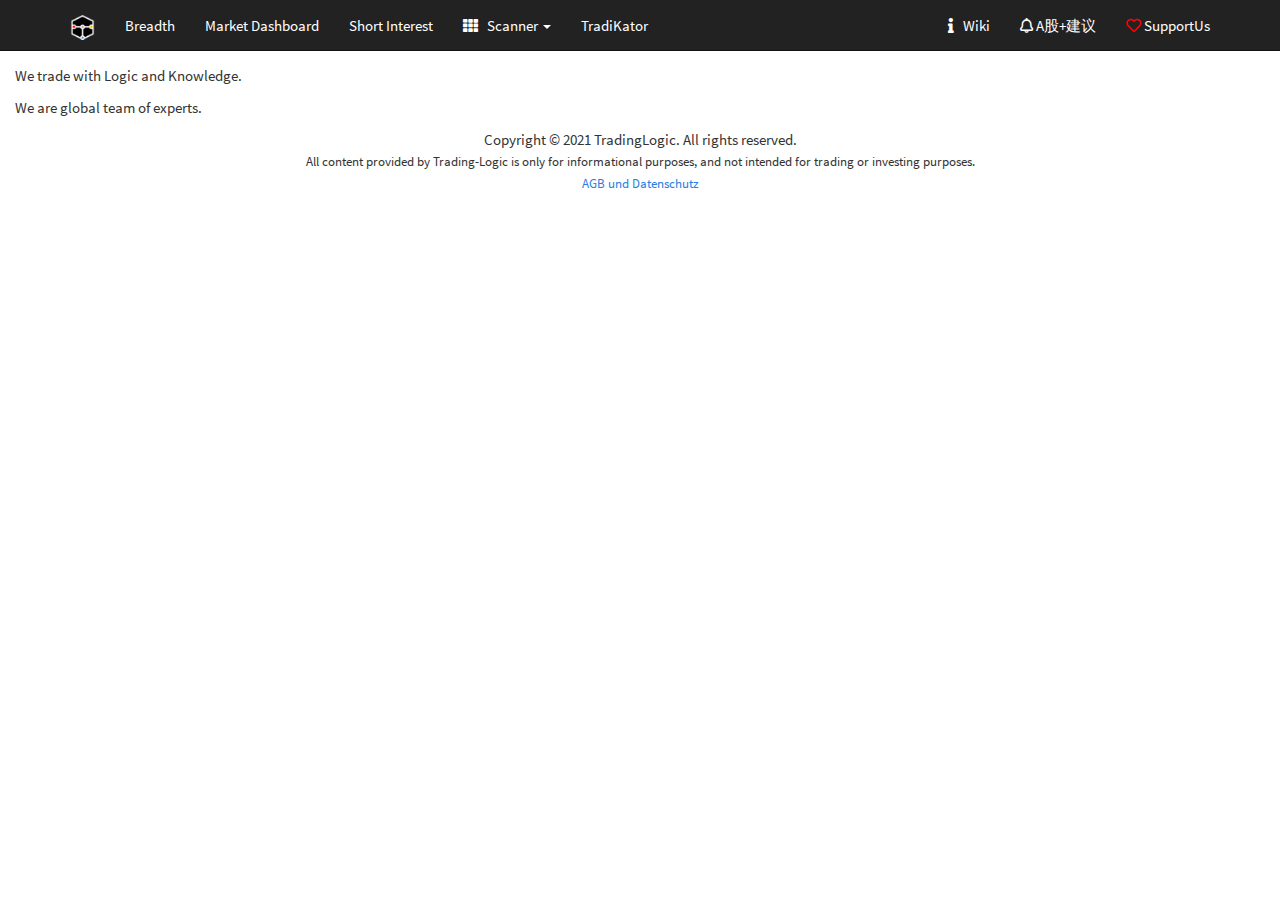
<file: about.html>
<!DOCTYPE html>

<html>

<head>

<meta charset="utf-8" />
<meta name="generator" content="pandoc" />
<meta http-equiv="X-UA-Compatible" content="IE=EDGE" />




<title>About This Website</title>

<script src="site_libs/header-attrs-2.18/header-attrs.js"></script>
<script src="site_libs/jquery-3.6.0/jquery-3.6.0.min.js"></script>
<meta name="viewport" content="width=device-width, initial-scale=1" />
<link href="site_libs/bootstrap-3.3.5/css/cosmo.min.css" rel="stylesheet" />
<script src="site_libs/bootstrap-3.3.5/js/bootstrap.min.js"></script>
<script src="site_libs/bootstrap-3.3.5/shim/html5shiv.min.js"></script>
<script src="site_libs/bootstrap-3.3.5/shim/respond.min.js"></script>
<style>h1 {font-size: 34px;}
       h1.title {font-size: 38px;}
       h2 {font-size: 30px;}
       h3 {font-size: 24px;}
       h4 {font-size: 18px;}
       h5 {font-size: 16px;}
       h6 {font-size: 12px;}
       code {color: inherit; background-color: rgba(0, 0, 0, 0.04);}
       pre:not([class]) { background-color: white }</style>
<script src="site_libs/navigation-1.1/tabsets.js"></script>
<link href="site_libs/highlightjs-9.12.0/textmate.css" rel="stylesheet" />
<script src="site_libs/highlightjs-9.12.0/highlight.js"></script>
<link href="site_libs/font-awesome-5.1.0/css/all.css" rel="stylesheet" />
<link href="site_libs/font-awesome-5.1.0/css/v4-shims.css" rel="stylesheet" />
<!-- Global site tag (gtag.js) - Google Analytics -->
<script async src="https://www.googletagmanager.com/gtag/js?id=G-QEJH2B8L8V"></script>
<script>
  window.dataLayer = window.dataLayer || [];
  function gtag(){dataLayer.push(arguments);}
  gtag('js', new Date());

  gtag('config', 'G-QEJH2B8L8V');
  gtag('config', 'UA-188253941-1');
</script>
<link rel="apple-touch-icon" sizes="180x180" href="/img/apple-touch-icon.png">
<link rel="icon" type="image/png" sizes="32x32" href="/img/favicon-32x32.png">
<link rel="icon" type="image/png" sizes="16x16" href="/img/favicon-16x16.png">
<link rel="manifest" href="/img/site.webmanifest">
<link rel="mask-icon" href="/img/safari-pinned-tab.svg" color="#5bbad5">
<link rel="shortcut icon" href="/img/favicon.ico">
<meta name="msapplication-TileColor" content="#da532c">
<meta name="msapplication-config" content="/img/browserconfig.xml">
<meta name="theme-color" content="#ffffff">
<script async src="https://pagead2.googlesyndication.com/pagead/js/adsbygoogle.js?client=ca-pub-1580575107650865"
     crossorigin="anonymous"></script>

<style type="text/css">
  code{white-space: pre-wrap;}
  span.smallcaps{font-variant: small-caps;}
  span.underline{text-decoration: underline;}
  div.column{display: inline-block; vertical-align: top; width: 50%;}
  div.hanging-indent{margin-left: 1.5em; text-indent: -1.5em;}
  ul.task-list{list-style: none;}
    </style>

<style type="text/css">code{white-space: pre;}</style>
<script type="text/javascript">
if (window.hljs) {
  hljs.configure({languages: []});
  hljs.initHighlightingOnLoad();
  if (document.readyState && document.readyState === "complete") {
    window.setTimeout(function() { hljs.initHighlighting(); }, 0);
  }
}
</script>






<link rel="stylesheet" href="styles.css" type="text/css" />



<style type = "text/css">
.main-container {
  max-width: 940px;
  margin-left: auto;
  margin-right: auto;
}
img {
  max-width:100%;
}
.tabbed-pane {
  padding-top: 12px;
}
.html-widget {
  margin-bottom: 20px;
}
button.code-folding-btn:focus {
  outline: none;
}
summary {
  display: list-item;
}
details > summary > p:only-child {
  display: inline;
}
pre code {
  padding: 0;
}
</style>


<style type="text/css">
.dropdown-submenu {
  position: relative;
}
.dropdown-submenu>.dropdown-menu {
  top: 0;
  left: 100%;
  margin-top: -6px;
  margin-left: -1px;
  border-radius: 0 6px 6px 6px;
}
.dropdown-submenu:hover>.dropdown-menu {
  display: block;
}
.dropdown-submenu>a:after {
  display: block;
  content: " ";
  float: right;
  width: 0;
  height: 0;
  border-color: transparent;
  border-style: solid;
  border-width: 5px 0 5px 5px;
  border-left-color: #cccccc;
  margin-top: 5px;
  margin-right: -10px;
}
.dropdown-submenu:hover>a:after {
  border-left-color: #adb5bd;
}
.dropdown-submenu.pull-left {
  float: none;
}
.dropdown-submenu.pull-left>.dropdown-menu {
  left: -100%;
  margin-left: 10px;
  border-radius: 6px 0 6px 6px;
}
</style>

<script type="text/javascript">
// manage active state of menu based on current page
$(document).ready(function () {
  // active menu anchor
  href = window.location.pathname
  href = href.substr(href.lastIndexOf('/') + 1)
  if (href === "")
    href = "index.html";
  var menuAnchor = $('a[href="' + href + '"]');

  // mark the anchor link active (and if it's in a dropdown, also mark that active)
  var dropdown = menuAnchor.closest('li.dropdown');
  if (window.bootstrap) { // Bootstrap 4+
    menuAnchor.addClass('active');
    dropdown.find('> .dropdown-toggle').addClass('active');
  } else { // Bootstrap 3
    menuAnchor.parent().addClass('active');
    dropdown.addClass('active');
  }

  // Navbar adjustments
  var navHeight = $(".navbar").first().height() + 15;
  var style = document.createElement('style');
  var pt = "padding-top: " + navHeight + "px; ";
  var mt = "margin-top: -" + navHeight + "px; ";
  var css = "";
  // offset scroll position for anchor links (for fixed navbar)
  for (var i = 1; i <= 6; i++) {
    css += ".section h" + i + "{ " + pt + mt + "}\n";
  }
  style.innerHTML = "body {" + pt + "padding-bottom: 40px; }\n" + css;
  document.head.appendChild(style);
});
</script>

<!-- tabsets -->

<style type="text/css">
.tabset-dropdown > .nav-tabs {
  display: inline-table;
  max-height: 500px;
  min-height: 44px;
  overflow-y: auto;
  border: 1px solid #ddd;
  border-radius: 4px;
}

.tabset-dropdown > .nav-tabs > li.active:before, .tabset-dropdown > .nav-tabs.nav-tabs-open:before {
  content: "\e259";
  font-family: 'Glyphicons Halflings';
  display: inline-block;
  padding: 10px;
  border-right: 1px solid #ddd;
}

.tabset-dropdown > .nav-tabs.nav-tabs-open > li.active:before {
  content: "\e258";
  font-family: 'Glyphicons Halflings';
  border: none;
}

.tabset-dropdown > .nav-tabs > li.active {
  display: block;
}

.tabset-dropdown > .nav-tabs > li > a,
.tabset-dropdown > .nav-tabs > li > a:focus,
.tabset-dropdown > .nav-tabs > li > a:hover {
  border: none;
  display: inline-block;
  border-radius: 4px;
  background-color: transparent;
}

.tabset-dropdown > .nav-tabs.nav-tabs-open > li {
  display: block;
  float: none;
}

.tabset-dropdown > .nav-tabs > li {
  display: none;
}
</style>

<!-- code folding -->




</head>

<body>


<div class="container-fluid main-container">



<div class="navbar navbar-default  navbar-fixed-top" role="navigation">
  <div class="container">
    <div class="navbar-header">
      <!-- NOTE: add "navbar-inverse" class for an alternate navbar background -->
      <button type="button" class="navbar-toggle collapsed" data-toggle="collapse" data-target="#navbar">
        <span class="icon-bar"></span>
        <span class="icon-bar"></span>
        <span class="icon-bar"></span>
      </button>
      <a class="navbar-brand" href="index.html"><img src="img/favicon-32x32.png" alt="icon" style="width:25px;height:25px;"></a>
    </div>
    <div id="navbar" class="navbar-collapse collapse">
      <ul class="nav navbar-nav">
        <li><a href="index.html">Breadth</a></li>
        <li><a href="MarketDashboard.html"><span class="fas fa-tachometer"></span>Market Dashboard</a></li>
        <li><a href="ShortInterest.html">Short Interest</a></li>
        <li class="dropdown">
          <a href="#" class="dropdown-toggle" data-toggle="dropdown" role="button" aria-expanded="false">
            <span class="fas fa-th"></span>
            &nbsp;
            Scanner
            <span class="caret"></span>
          </a>
          <ul class="dropdown-menu" role="menu">

            <li><a href="https://scanner.trading-logic.com">Scanner</a>
            <li><a href="sp100.html"><span class="fas fa-tachometer"></span>S&P100</a></li>
          </ul>
        </li>
        <li><a href="https://www.trading-logic.com/wiki/trading-indicator.html">TradiKator</a></li>
      </ul>
      <ul class="nav navbar-nav navbar-right">
        <li><a href="https://www.trading-logic.com/wiki/">
            <span class="fas fa-info"></span>

            &nbsp;
            Wiki
          </a>
        </li>
        <li><a href="https://discord.gg/puuGubskvt"><span class="far fa-bell"></span>&nbsp;A股+建议</a></li>
        <!-- <li class="dropdown">
          <a href="#" class="dropdown-toggle" data-toggle="dropdown" role="button" aria-expanded="false">
            <span class="fas fa-graduation-cap"></span>
            &nbsp;
            LEI &amp; LoneCapital

            <span class="caret"></span>
          </a>
          <ul class="dropdown-menu" role="menu">
            <li>
              <a href="https://lonecapital.com">Blog</a>
            </li>
            <li>
              <a href="https://www.youtube.com/c/leilonecapital">Youtube</a>
            </li>
            <li>
              <a href="https://twitter.com/lonecapital/">Twitter</a>
            </li>
            <li class="divider"></li>
            <li>
              <a href="https://space.bilibili.com/588472826?from=search&amp;seid=17851495204245215345">bilibili</a>
            </li>
          </ul>
        </li> -->
        <li><a href="#support" data-toggle="modal" data-target="#support"><span style="color:red"
              class="far fa-heart"></span>&nbsp;SupportUs</a>
        </li>
      </ul>
    </div>
    <!--/.nav-collapse -->
  </div>
  <!--/.container -->
</div>
<!--/.navbar -->

<div id="header">



<h1 class="title toc-ignore">About This Website</h1>

</div>


<p>We trade with Logic and Knowledge.</p>
<p>We are global team of experts.</p>

<!-- The modal -->
<div class="modal fade" id="support" tabindex="-1" role="dialog" aria-labelledby="modalLabel" aria-hidden="true">
  <div class="modal-dialog" role="document">
    <div class="modal-content">
      <div class="modal-header">
        <button type="button" class="close" data-dismiss="modal" aria-label="Close">
          <span aria-hidden="true">&times;</span>
        </button>
        <h4 class="modal-title" id="modalLabel">Support US | 支持我们</h4>
      </div>
      <div class="modal-body">
        <p>你的支持 = 我们的动力 = 新的功能</p>
        <p>Your Support = Our Motivation = New Features</p>
        <p>支持款项将用于购买收费数据及相关服务</p>
        <p>The fund will be used to purchase data and relevant service</p>
        <p>
          所有用户希望使用Scanner的，打赏前请先在scanner上注册，打赏时候注明在scanner上注册的邮箱或投资人社区ID。如果有问题联系我们的outlook邮箱：support@trading-logic.com。48h内将开通登录。
        </p>
        <p>
          细节请参阅<a href="https://www.trading-logic.com/wiki/support-us.html">公告</a>。
        </p>
        <!-- <p>
          <img src="img/support_wechat_trader.png" alt="Support Wechat" style="width:400px">
        </p> -->
        <br>
        <p>
          <a href="https://paypal.me/yjin88">
            <img src="img/bdg_secured_by_pp_2line.webp" alt="paypal" style="height:50px;">
          </a>
        </p>
        <h2>鸣谢</h2>
        <p>
          本站的建立，有赖众多友人的支持和交流。同时借鉴学习了很多内容创作高手的分享，特此感谢:
        </p>
        <ul>
          <li><a href="https://lonecapital.com/">LoneCapital</a></li>
          <li>Leonardo</li>
          <li><a href="https://www.notion.so/Trading-Indicator-0fc84f77f63c4ad680c6b8a00260942b">TradiKator</a></li>
          <li><a href="https://space.bilibili.com/431790066/article">jchang274</a></li>
        </ul>

      </div>
      <div class="modal-footer">
        <button type="button" class="btn btn-secondary" data-dismiss="modal">Close</button>
      </div>
    </div>
  </div>
</div>
<p style="text-align:center;">Copyright &copy; 2021 TradingLogic. All rights reserved.
    <br>
    <small>All content provided by Trading-Logic is only for informational purposes, and not intended for trading or
        investing purposes.
    </small>
    <br>
    <small>
        <a href="https://www.trading-logic.com/wiki/agb-und-datenschutz.html">AGB und Datenschutz</a>
    </small>
</p>



</div>

<script>

// add bootstrap table styles to pandoc tables
function bootstrapStylePandocTables() {
  $('tr.odd').parent('tbody').parent('table').addClass('table table-condensed');
}
$(document).ready(function () {
  bootstrapStylePandocTables();
});


</script>

<!-- tabsets -->

<script>
$(document).ready(function () {
  window.buildTabsets("TOC");
});

$(document).ready(function () {
  $('.tabset-dropdown > .nav-tabs > li').click(function () {
    $(this).parent().toggleClass('nav-tabs-open');
  });
});
</script>

<!-- code folding -->


<!-- dynamically load mathjax for compatibility with self-contained -->
<script>
  (function () {
    var script = document.createElement("script");
    script.type = "text/javascript";
    script.src  = "https://mathjax.rstudio.com/latest/MathJax.js?config=TeX-AMS-MML_HTMLorMML";
    document.getElementsByTagName("head")[0].appendChild(script);
  })();
</script>

</body>
</html>
</file>
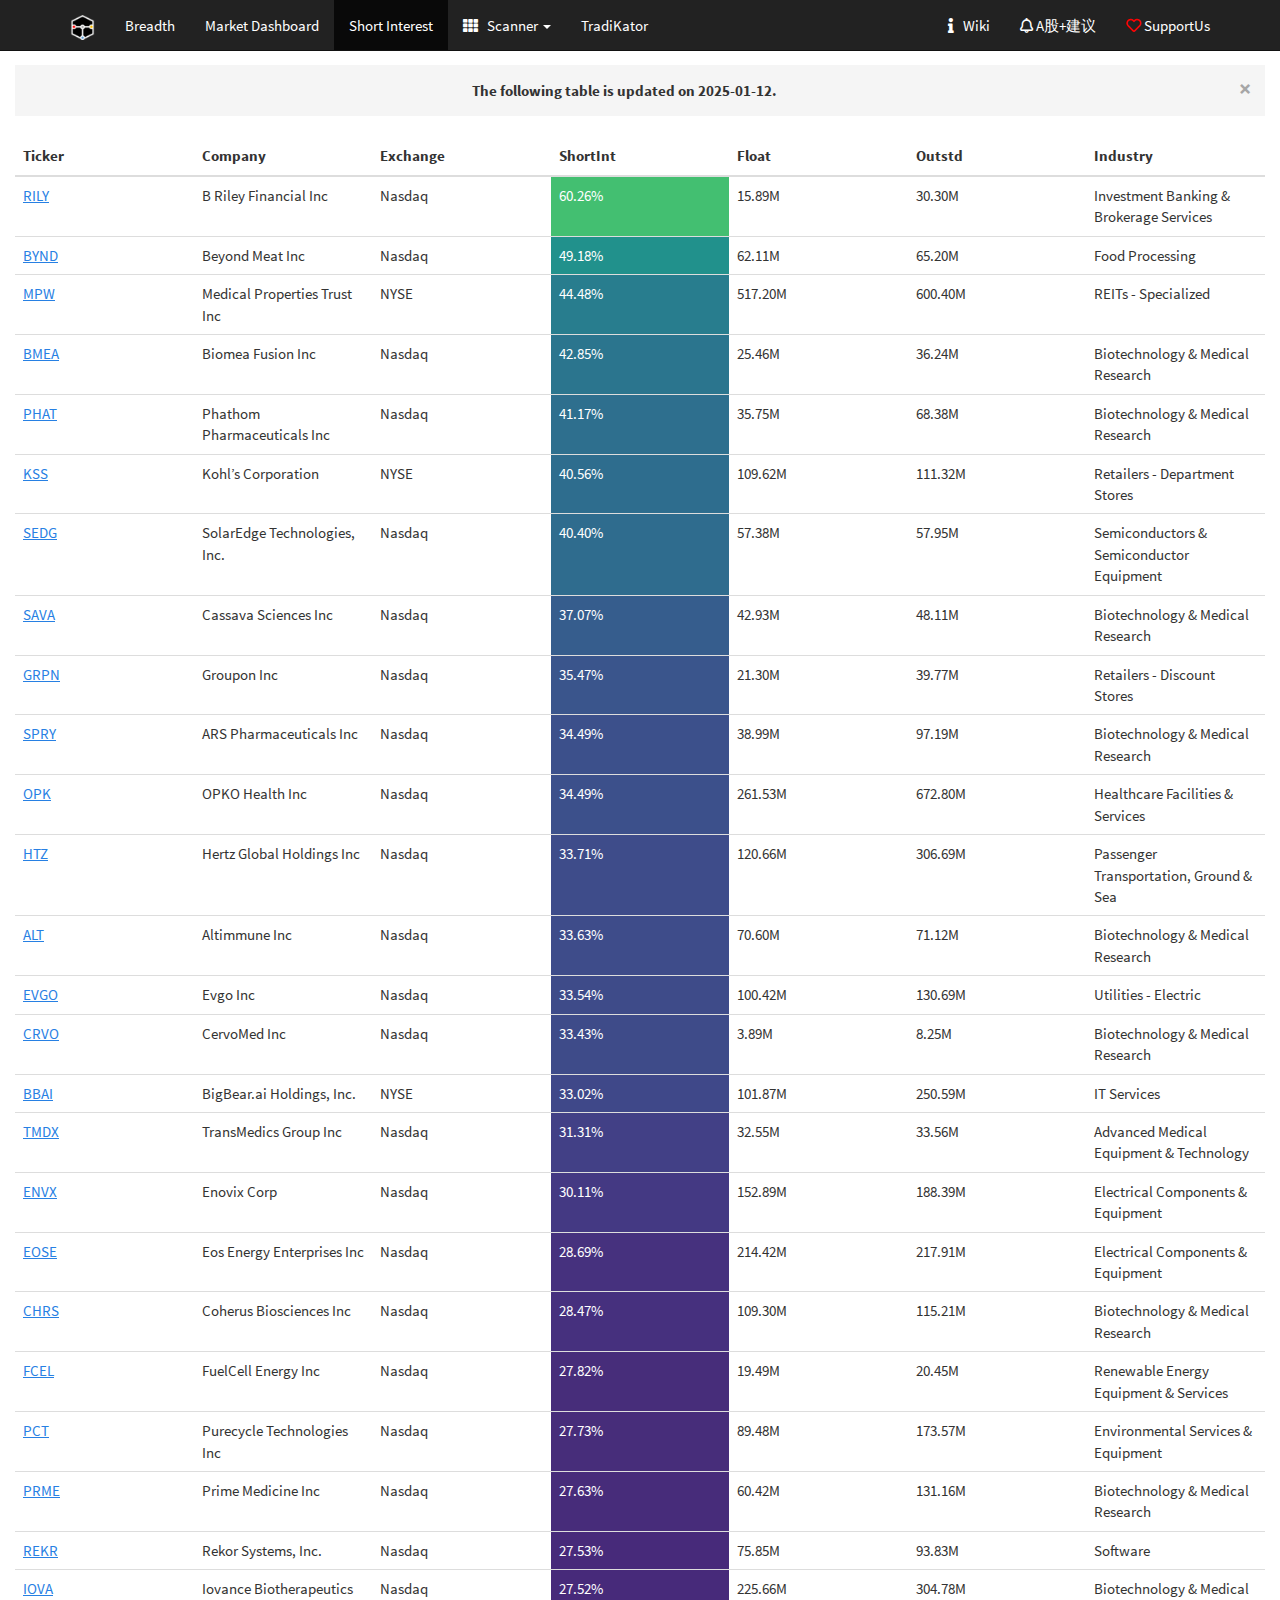
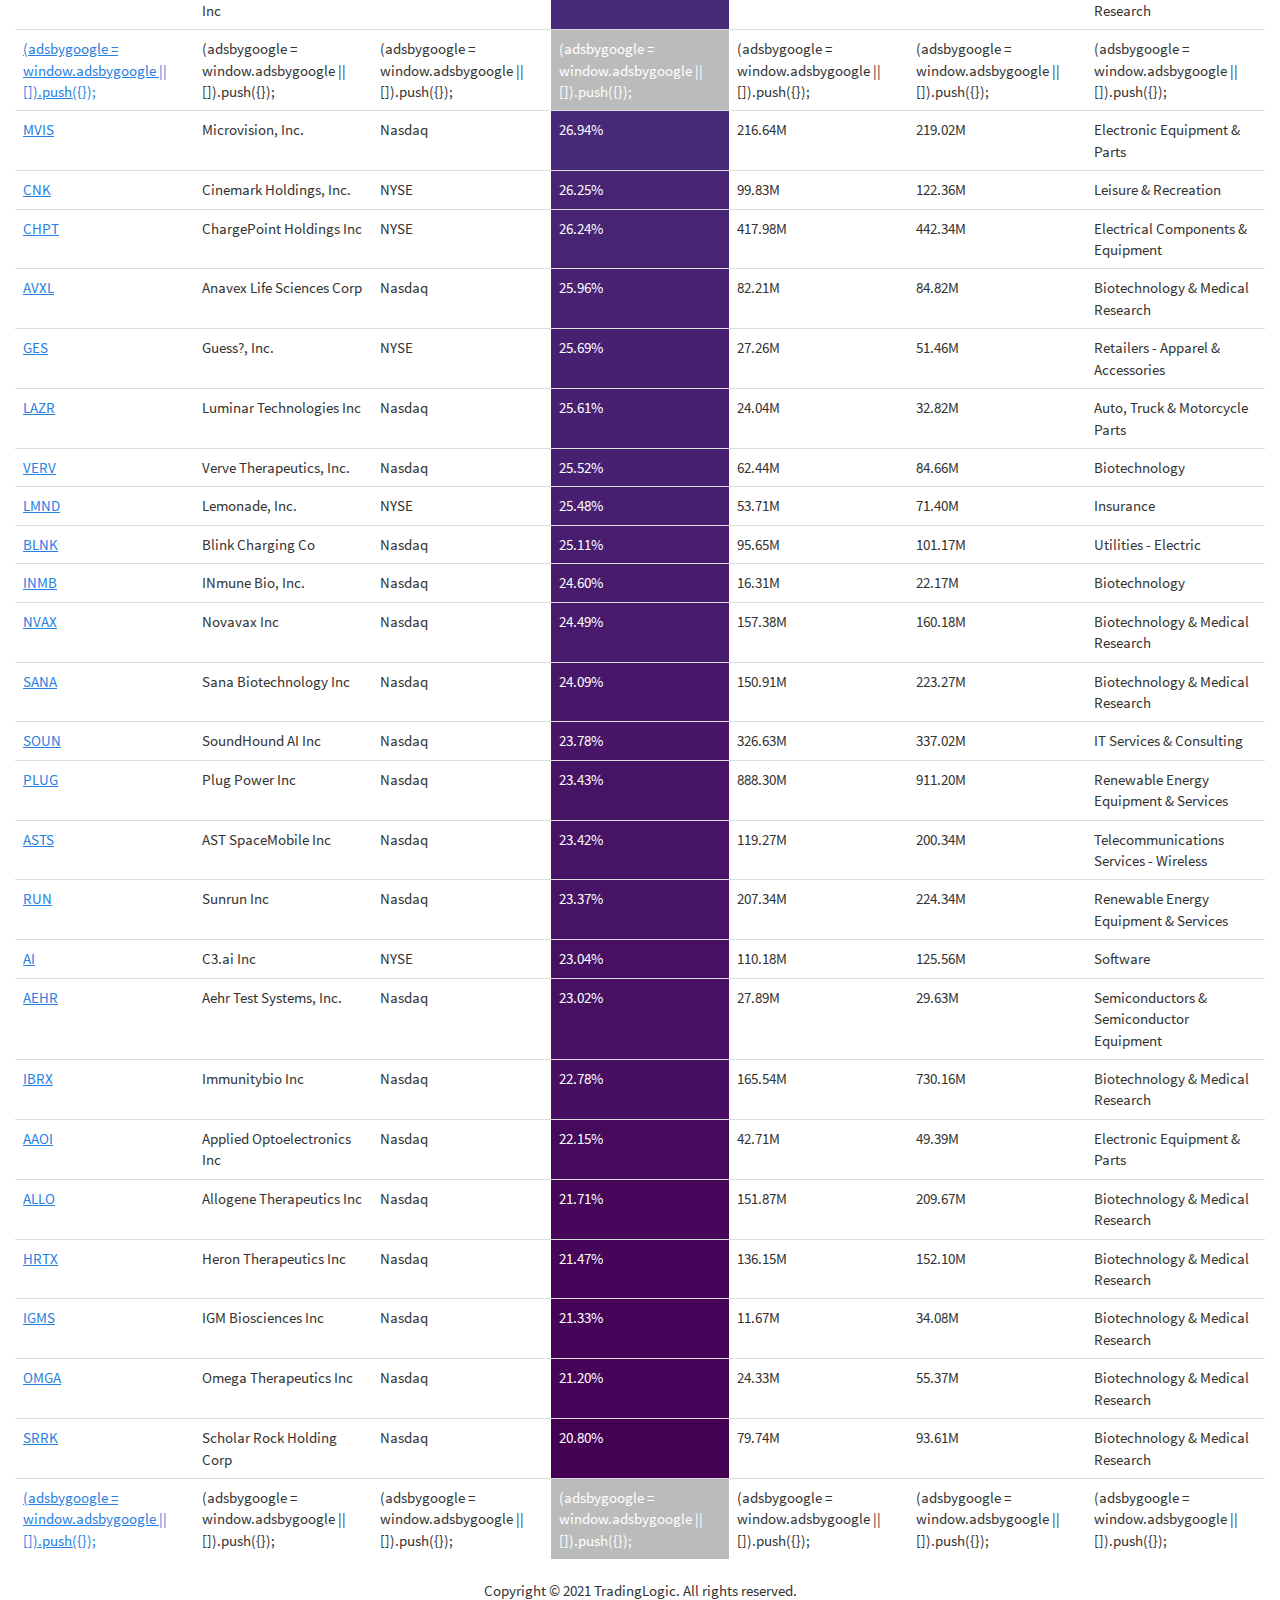
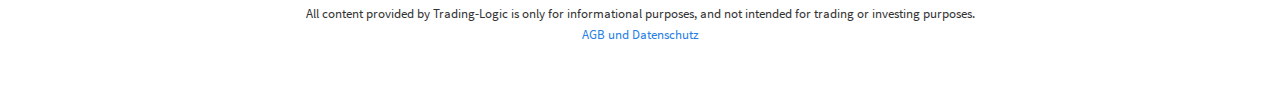
<file: ShortInterest.html>
<!DOCTYPE html>

<html>

<head>

<meta charset="utf-8" />
<meta name="generator" content="pandoc" />
<meta http-equiv="X-UA-Compatible" content="IE=EDGE" />




<title>MarketDashboard</title>

<script src="site_libs/header-attrs-2.18/header-attrs.js"></script>
<script src="site_libs/jquery-3.6.0/jquery-3.6.0.min.js"></script>
<meta name="viewport" content="width=device-width, initial-scale=1" />
<link href="site_libs/bootstrap-3.3.5/css/cosmo.min.css" rel="stylesheet" />
<script src="site_libs/bootstrap-3.3.5/js/bootstrap.min.js"></script>
<script src="site_libs/bootstrap-3.3.5/shim/html5shiv.min.js"></script>
<script src="site_libs/bootstrap-3.3.5/shim/respond.min.js"></script>
<style>h1 {font-size: 34px;}
       h1.title {font-size: 38px;}
       h2 {font-size: 30px;}
       h3 {font-size: 24px;}
       h4 {font-size: 18px;}
       h5 {font-size: 16px;}
       h6 {font-size: 12px;}
       code {color: inherit; background-color: rgba(0, 0, 0, 0.04);}
       pre:not([class]) { background-color: white }</style>
<script src="site_libs/navigation-1.1/tabsets.js"></script>
<link href="site_libs/highlightjs-9.12.0/textmate.css" rel="stylesheet" />
<script src="site_libs/highlightjs-9.12.0/highlight.js"></script>
<script src="site_libs/kePrint-0.0.1/kePrint.js"></script>
<link href="site_libs/lightable-0.0.1/lightable.css" rel="stylesheet" />
<link href="site_libs/font-awesome-5.1.0/css/all.css" rel="stylesheet" />
<link href="site_libs/font-awesome-5.1.0/css/v4-shims.css" rel="stylesheet" />
<!-- Global site tag (gtag.js) - Google Analytics -->
<script async src="https://www.googletagmanager.com/gtag/js?id=G-QEJH2B8L8V"></script>
<script>
  window.dataLayer = window.dataLayer || [];
  function gtag(){dataLayer.push(arguments);}
  gtag('js', new Date());

  gtag('config', 'G-QEJH2B8L8V');
  gtag('config', 'UA-188253941-1');
</script>
<link rel="apple-touch-icon" sizes="180x180" href="/img/apple-touch-icon.png">
<link rel="icon" type="image/png" sizes="32x32" href="/img/favicon-32x32.png">
<link rel="icon" type="image/png" sizes="16x16" href="/img/favicon-16x16.png">
<link rel="manifest" href="/img/site.webmanifest">
<link rel="mask-icon" href="/img/safari-pinned-tab.svg" color="#5bbad5">
<link rel="shortcut icon" href="/img/favicon.ico">
<meta name="msapplication-TileColor" content="#da532c">
<meta name="msapplication-config" content="/img/browserconfig.xml">
<meta name="theme-color" content="#ffffff">
<script async src="https://pagead2.googlesyndication.com/pagead/js/adsbygoogle.js?client=ca-pub-1580575107650865"
     crossorigin="anonymous"></script>

<style type="text/css">
  code{white-space: pre-wrap;}
  span.smallcaps{font-variant: small-caps;}
  span.underline{text-decoration: underline;}
  div.column{display: inline-block; vertical-align: top; width: 50%;}
  div.hanging-indent{margin-left: 1.5em; text-indent: -1.5em;}
  ul.task-list{list-style: none;}
    </style>

<style type="text/css">code{white-space: pre;}</style>
<script type="text/javascript">
if (window.hljs) {
  hljs.configure({languages: []});
  hljs.initHighlightingOnLoad();
  if (document.readyState && document.readyState === "complete") {
    window.setTimeout(function() { hljs.initHighlighting(); }, 0);
  }
}
</script>






<link rel="stylesheet" href="styles.css" type="text/css" />



<style type = "text/css">
.main-container {
  max-width: 940px;
  margin-left: auto;
  margin-right: auto;
}
img {
  max-width:100%;
}
.tabbed-pane {
  padding-top: 12px;
}
.html-widget {
  margin-bottom: 20px;
}
button.code-folding-btn:focus {
  outline: none;
}
summary {
  display: list-item;
}
details > summary > p:only-child {
  display: inline;
}
pre code {
  padding: 0;
}
</style>


<style type="text/css">
.dropdown-submenu {
  position: relative;
}
.dropdown-submenu>.dropdown-menu {
  top: 0;
  left: 100%;
  margin-top: -6px;
  margin-left: -1px;
  border-radius: 0 6px 6px 6px;
}
.dropdown-submenu:hover>.dropdown-menu {
  display: block;
}
.dropdown-submenu>a:after {
  display: block;
  content: " ";
  float: right;
  width: 0;
  height: 0;
  border-color: transparent;
  border-style: solid;
  border-width: 5px 0 5px 5px;
  border-left-color: #cccccc;
  margin-top: 5px;
  margin-right: -10px;
}
.dropdown-submenu:hover>a:after {
  border-left-color: #adb5bd;
}
.dropdown-submenu.pull-left {
  float: none;
}
.dropdown-submenu.pull-left>.dropdown-menu {
  left: -100%;
  margin-left: 10px;
  border-radius: 6px 0 6px 6px;
}
</style>

<script type="text/javascript">
// manage active state of menu based on current page
$(document).ready(function () {
  // active menu anchor
  href = window.location.pathname
  href = href.substr(href.lastIndexOf('/') + 1)
  if (href === "")
    href = "index.html";
  var menuAnchor = $('a[href="' + href + '"]');

  // mark the anchor link active (and if it's in a dropdown, also mark that active)
  var dropdown = menuAnchor.closest('li.dropdown');
  if (window.bootstrap) { // Bootstrap 4+
    menuAnchor.addClass('active');
    dropdown.find('> .dropdown-toggle').addClass('active');
  } else { // Bootstrap 3
    menuAnchor.parent().addClass('active');
    dropdown.addClass('active');
  }

  // Navbar adjustments
  var navHeight = $(".navbar").first().height() + 15;
  var style = document.createElement('style');
  var pt = "padding-top: " + navHeight + "px; ";
  var mt = "margin-top: -" + navHeight + "px; ";
  var css = "";
  // offset scroll position for anchor links (for fixed navbar)
  for (var i = 1; i <= 6; i++) {
    css += ".section h" + i + "{ " + pt + mt + "}\n";
  }
  style.innerHTML = "body {" + pt + "padding-bottom: 40px; }\n" + css;
  document.head.appendChild(style);
});
</script>

<!-- tabsets -->

<style type="text/css">
.tabset-dropdown > .nav-tabs {
  display: inline-table;
  max-height: 500px;
  min-height: 44px;
  overflow-y: auto;
  border: 1px solid #ddd;
  border-radius: 4px;
}

.tabset-dropdown > .nav-tabs > li.active:before, .tabset-dropdown > .nav-tabs.nav-tabs-open:before {
  content: "\e259";
  font-family: 'Glyphicons Halflings';
  display: inline-block;
  padding: 10px;
  border-right: 1px solid #ddd;
}

.tabset-dropdown > .nav-tabs.nav-tabs-open > li.active:before {
  content: "\e258";
  font-family: 'Glyphicons Halflings';
  border: none;
}

.tabset-dropdown > .nav-tabs > li.active {
  display: block;
}

.tabset-dropdown > .nav-tabs > li > a,
.tabset-dropdown > .nav-tabs > li > a:focus,
.tabset-dropdown > .nav-tabs > li > a:hover {
  border: none;
  display: inline-block;
  border-radius: 4px;
  background-color: transparent;
}

.tabset-dropdown > .nav-tabs.nav-tabs-open > li {
  display: block;
  float: none;
}

.tabset-dropdown > .nav-tabs > li {
  display: none;
}
</style>

<!-- code folding -->




</head>

<body>


<div class="container-fluid main-container">



<div class="navbar navbar-default  navbar-fixed-top" role="navigation">
  <div class="container">
    <div class="navbar-header">
      <!-- NOTE: add "navbar-inverse" class for an alternate navbar background -->
      <button type="button" class="navbar-toggle collapsed" data-toggle="collapse" data-target="#navbar">
        <span class="icon-bar"></span>
        <span class="icon-bar"></span>
        <span class="icon-bar"></span>
      </button>
      <a class="navbar-brand" href="index.html"><img src="img/favicon-32x32.png" alt="icon" style="width:25px;height:25px;"></a>
    </div>
    <div id="navbar" class="navbar-collapse collapse">
      <ul class="nav navbar-nav">
        <li><a href="index.html">Breadth</a></li>
        <li><a href="MarketDashboard.html"><span class="fas fa-tachometer"></span>Market Dashboard</a></li>
        <li><a href="ShortInterest.html">Short Interest</a></li>
        <li class="dropdown">
          <a href="#" class="dropdown-toggle" data-toggle="dropdown" role="button" aria-expanded="false">
            <span class="fas fa-th"></span>
            &nbsp;
            Scanner
            <span class="caret"></span>
          </a>
          <ul class="dropdown-menu" role="menu">

            <li><a href="https://scanner.trading-logic.com">Scanner</a>
            <li><a href="sp100.html"><span class="fas fa-tachometer"></span>S&P100</a></li>
          </ul>
        </li>
        <li><a href="https://www.trading-logic.com/wiki/trading-indicator.html">TradiKator</a></li>
      </ul>
      <ul class="nav navbar-nav navbar-right">
        <li><a href="https://www.trading-logic.com/wiki/">
            <span class="fas fa-info"></span>

            &nbsp;
            Wiki
          </a>
        </li>
        <li><a href="https://discord.gg/puuGubskvt"><span class="far fa-bell"></span>&nbsp;A股+建议</a></li>
        <!-- <li class="dropdown">
          <a href="#" class="dropdown-toggle" data-toggle="dropdown" role="button" aria-expanded="false">
            <span class="fas fa-graduation-cap"></span>
            &nbsp;
            LEI &amp; LoneCapital

            <span class="caret"></span>
          </a>
          <ul class="dropdown-menu" role="menu">
            <li>
              <a href="https://lonecapital.com">Blog</a>
            </li>
            <li>
              <a href="https://www.youtube.com/c/leilonecapital">Youtube</a>
            </li>
            <li>
              <a href="https://twitter.com/lonecapital/">Twitter</a>
            </li>
            <li class="divider"></li>
            <li>
              <a href="https://space.bilibili.com/588472826?from=search&amp;seid=17851495204245215345">bilibili</a>
            </li>
          </ul>
        </li> -->
        <li><a href="#support" data-toggle="modal" data-target="#support"><span style="color:red"
              class="far fa-heart"></span>&nbsp;SupportUs</a>
        </li>
      </ul>
    </div>
    <!--/.nav-collapse -->
  </div>
  <!--/.container -->
</div>
<!--/.navbar -->

<div id="header">



<h1 class="title toc-ignore">MarketDashboard</h1>

</div>


<div class="alert alert-dismissible alert-warning">
<button type="button" class="close" data-dismiss="alert">×</button>
<p align="center" style="font-weight:bold;">
The following table is updated on 2025-01-12.
</p>
</div>
<table class="table" style="width: auto !important; margin-left: auto; margin-right: auto;">
<thead>
<tr>
<th style="text-align:left;">
Ticker
</th>
<th style="text-align:left;">
Company
</th>
<th style="text-align:left;">
Exchange
</th>
<th style="text-align:left;">
ShortInt
</th>
<th style="text-align:left;">
Float
</th>
<th style="text-align:left;">
Outstd
</th>
<th style="text-align:left;">
Industry
</th>
</tr>
</thead>
<tbody>
<tr>
<td style="text-align:left;">
<a href="https://www.tradingview.com/chart?symbol=RILY" target="_blank">
RILY </a>
</td>
<td style="text-align:left;">
B Riley Financial Inc
</td>
<td style="text-align:left;">
Nasdaq
</td>
<td style="text-align:left;color: white !important;background-color: rgba(67, 191, 113, 1) !important;">
60.26%
</td>
<td style="text-align:left;">
15.89M
</td>
<td style="text-align:left;">
30.30M
</td>
<td style="text-align:left;">
Investment Banking &amp; Brokerage Services
</td>
</tr>
<tr>
<td style="text-align:left;">
<a href="https://www.tradingview.com/chart?symbol=BYND" target="_blank">
BYND </a>
</td>
<td style="text-align:left;">
Beyond Meat Inc
</td>
<td style="text-align:left;">
Nasdaq
</td>
<td style="text-align:left;color: white !important;background-color: rgba(33, 145, 140, 1) !important;">
49.18%
</td>
<td style="text-align:left;">
62.11M
</td>
<td style="text-align:left;">
65.20M
</td>
<td style="text-align:left;">
Food Processing
</td>
</tr>
<tr>
<td style="text-align:left;">
<a href="https://www.tradingview.com/chart?symbol=MPW" target="_blank">
MPW </a>
</td>
<td style="text-align:left;">
Medical Properties Trust Inc
</td>
<td style="text-align:left;">
NYSE
</td>
<td style="text-align:left;color: white !important;background-color: rgba(40, 125, 142, 1) !important;">
44.48%
</td>
<td style="text-align:left;">
517.20M
</td>
<td style="text-align:left;">
600.40M
</td>
<td style="text-align:left;">
REITs - Specialized
</td>
</tr>
<tr>
<td style="text-align:left;">
<a href="https://www.tradingview.com/chart?symbol=BMEA" target="_blank">
BMEA </a>
</td>
<td style="text-align:left;">
Biomea Fusion Inc
</td>
<td style="text-align:left;">
Nasdaq
</td>
<td style="text-align:left;color: white !important;background-color: rgba(43, 117, 142, 1) !important;">
42.85%
</td>
<td style="text-align:left;">
25.46M
</td>
<td style="text-align:left;">
36.24M
</td>
<td style="text-align:left;">
Biotechnology &amp; Medical Research
</td>
</tr>
<tr>
<td style="text-align:left;">
<a href="https://www.tradingview.com/chart?symbol=PHAT" target="_blank">
PHAT </a>
</td>
<td style="text-align:left;">
Phathom Pharmaceuticals Inc
</td>
<td style="text-align:left;">
Nasdaq
</td>
<td style="text-align:left;color: white !important;background-color: rgba(46, 111, 142, 1) !important;">
41.17%
</td>
<td style="text-align:left;">
35.75M
</td>
<td style="text-align:left;">
68.38M
</td>
<td style="text-align:left;">
Biotechnology &amp; Medical Research
</td>
</tr>
<tr>
<td style="text-align:left;">
<a href="https://www.tradingview.com/chart?symbol=KSS" target="_blank">
KSS </a>
</td>
<td style="text-align:left;">
Kohl’s Corporation
</td>
<td style="text-align:left;">
NYSE
</td>
<td style="text-align:left;color: white !important;background-color: rgba(46, 109, 142, 1) !important;">
40.56%
</td>
<td style="text-align:left;">
109.62M
</td>
<td style="text-align:left;">
111.32M
</td>
<td style="text-align:left;">
Retailers - Department Stores
</td>
</tr>
<tr>
<td style="text-align:left;">
<a href="https://www.tradingview.com/chart?symbol=SEDG" target="_blank">
SEDG </a>
</td>
<td style="text-align:left;">
SolarEdge Technologies, Inc. 
</td>
<td style="text-align:left;">
Nasdaq
</td>
<td style="text-align:left;color: white !important;background-color: rgba(47, 108, 142, 1) !important;">
40.40%
</td>
<td style="text-align:left;">
57.38M
</td>
<td style="text-align:left;">
57.95M
</td>
<td style="text-align:left;">
Semiconductors &amp; Semiconductor Equipment
</td>
</tr>
<tr>
<td style="text-align:left;">
<a href="https://www.tradingview.com/chart?symbol=SAVA" target="_blank">
SAVA </a>
</td>
<td style="text-align:left;">
Cassava Sciences Inc
</td>
<td style="text-align:left;">
Nasdaq
</td>
<td style="text-align:left;color: white !important;background-color: rgba(54, 93, 141, 1) !important;">
37.07%
</td>
<td style="text-align:left;">
42.93M
</td>
<td style="text-align:left;">
48.11M
</td>
<td style="text-align:left;">
Biotechnology &amp; Medical Research
</td>
</tr>
<tr>
<td style="text-align:left;">
<a href="https://www.tradingview.com/chart?symbol=GRPN" target="_blank">
GRPN </a>
</td>
<td style="text-align:left;">
Groupon Inc
</td>
<td style="text-align:left;">
Nasdaq
</td>
<td style="text-align:left;color: white !important;background-color: rgba(58, 85, 140, 1) !important;">
35.47%
</td>
<td style="text-align:left;">
21.30M
</td>
<td style="text-align:left;">
39.77M
</td>
<td style="text-align:left;">
Retailers - Discount Stores
</td>
</tr>
<tr>
<td style="text-align:left;">
<a href="https://www.tradingview.com/chart?symbol=SPRY" target="_blank">
SPRY </a>
</td>
<td style="text-align:left;">
ARS Pharmaceuticals Inc
</td>
<td style="text-align:left;">
Nasdaq
</td>
<td style="text-align:left;color: white !important;background-color: rgba(60, 80, 139, 1) !important;">
34.49%
</td>
<td style="text-align:left;">
38.99M
</td>
<td style="text-align:left;">
97.19M
</td>
<td style="text-align:left;">
Biotechnology &amp; Medical Research
</td>
</tr>
<tr>
<td style="text-align:left;">
<a href="https://www.tradingview.com/chart?symbol=OPK" target="_blank">
OPK </a>
</td>
<td style="text-align:left;">
OPKO Health Inc
</td>
<td style="text-align:left;">
Nasdaq
</td>
<td style="text-align:left;color: white !important;background-color: rgba(60, 80, 139, 1) !important;">
34.49%
</td>
<td style="text-align:left;">
261.53M
</td>
<td style="text-align:left;">
672.80M
</td>
<td style="text-align:left;">
Healthcare Facilities &amp; Services
</td>
</tr>
<tr>
<td style="text-align:left;">
<a href="https://www.tradingview.com/chart?symbol=HTZ" target="_blank">
HTZ </a>
</td>
<td style="text-align:left;">
Hertz Global Holdings Inc
</td>
<td style="text-align:left;">
Nasdaq
</td>
<td style="text-align:left;color: white !important;background-color: rgba(62, 76, 138, 1) !important;">
33.71%
</td>
<td style="text-align:left;">
120.66M
</td>
<td style="text-align:left;">
306.69M
</td>
<td style="text-align:left;">
Passenger Transportation, Ground &amp; Sea
</td>
</tr>
<tr>
<td style="text-align:left;">
<a href="https://www.tradingview.com/chart?symbol=ALT" target="_blank">
ALT </a>
</td>
<td style="text-align:left;">
Altimmune Inc
</td>
<td style="text-align:left;">
Nasdaq
</td>
<td style="text-align:left;color: white !important;background-color: rgba(62, 76, 138, 1) !important;">
33.63%
</td>
<td style="text-align:left;">
70.60M
</td>
<td style="text-align:left;">
71.12M
</td>
<td style="text-align:left;">
Biotechnology &amp; Medical Research
</td>
</tr>
<tr>
<td style="text-align:left;">
<a href="https://www.tradingview.com/chart?symbol=EVGO" target="_blank">
EVGO </a>
</td>
<td style="text-align:left;">
Evgo Inc
</td>
<td style="text-align:left;">
Nasdaq
</td>
<td style="text-align:left;color: white !important;background-color: rgba(62, 75, 137, 1) !important;">
33.54%
</td>
<td style="text-align:left;">
100.42M
</td>
<td style="text-align:left;">
130.69M
</td>
<td style="text-align:left;">
Utilities - Electric
</td>
</tr>
<tr>
<td style="text-align:left;">
<a href="https://www.tradingview.com/chart?symbol=CRVO" target="_blank">
CRVO </a>
</td>
<td style="text-align:left;">
CervoMed Inc
</td>
<td style="text-align:left;">
Nasdaq
</td>
<td style="text-align:left;color: white !important;background-color: rgba(62, 75, 137, 1) !important;">
33.43%
</td>
<td style="text-align:left;">
3.89M
</td>
<td style="text-align:left;">
8.25M
</td>
<td style="text-align:left;">
Biotechnology &amp; Medical Research
</td>
</tr>
<tr>
<td style="text-align:left;">
<a href="https://www.tradingview.com/chart?symbol=BBAI" target="_blank">
BBAI </a>
</td>
<td style="text-align:left;">
BigBear.ai Holdings, Inc. 
</td>
<td style="text-align:left;">
NYSE
</td>
<td style="text-align:left;color: white !important;background-color: rgba(63, 72, 137, 1) !important;">
33.02%
</td>
<td style="text-align:left;">
101.87M
</td>
<td style="text-align:left;">
250.59M
</td>
<td style="text-align:left;">
IT Services
</td>
</tr>
<tr>
<td style="text-align:left;">
<a href="https://www.tradingview.com/chart?symbol=TMDX" target="_blank">
TMDX </a>
</td>
<td style="text-align:left;">
TransMedics Group Inc
</td>
<td style="text-align:left;">
Nasdaq
</td>
<td style="text-align:left;color: white !important;background-color: rgba(66, 64, 134, 1) !important;">
31.31%
</td>
<td style="text-align:left;">
32.55M
</td>
<td style="text-align:left;">
33.56M
</td>
<td style="text-align:left;">
Advanced Medical Equipment &amp; Technology
</td>
</tr>
<tr>
<td style="text-align:left;">
<a href="https://www.tradingview.com/chart?symbol=ENVX" target="_blank">
ENVX </a>
</td>
<td style="text-align:left;">
Enovix Corp
</td>
<td style="text-align:left;">
Nasdaq
</td>
<td style="text-align:left;color: white !important;background-color: rgba(68, 57, 131, 1) !important;">
30.11%
</td>
<td style="text-align:left;">
152.89M
</td>
<td style="text-align:left;">
188.39M
</td>
<td style="text-align:left;">
Electrical Components &amp; Equipment
</td>
</tr>
<tr>
<td style="text-align:left;">
<a href="https://www.tradingview.com/chart?symbol=EOSE" target="_blank">
EOSE </a>
</td>
<td style="text-align:left;">
Eos Energy Enterprises Inc
</td>
<td style="text-align:left;">
Nasdaq
</td>
<td style="text-align:left;color: white !important;background-color: rgba(70, 49, 126, 1) !important;">
28.69%
</td>
<td style="text-align:left;">
214.42M
</td>
<td style="text-align:left;">
217.91M
</td>
<td style="text-align:left;">
Electrical Components &amp; Equipment
</td>
</tr>
<tr>
<td style="text-align:left;">
<a href="https://www.tradingview.com/chart?symbol=CHRS" target="_blank">
CHRS </a>
</td>
<td style="text-align:left;">
Coherus Biosciences Inc
</td>
<td style="text-align:left;">
Nasdaq
</td>
<td style="text-align:left;color: white !important;background-color: rgba(70, 48, 126, 1) !important;">
28.47%
</td>
<td style="text-align:left;">
109.30M
</td>
<td style="text-align:left;">
115.21M
</td>
<td style="text-align:left;">
Biotechnology &amp; Medical Research
</td>
</tr>
<tr>
<td style="text-align:left;">
<a href="https://www.tradingview.com/chart?symbol=FCEL" target="_blank">
FCEL </a>
</td>
<td style="text-align:left;">
FuelCell Energy Inc
</td>
<td style="text-align:left;">
Nasdaq
</td>
<td style="text-align:left;color: white !important;background-color: rgba(71, 45, 122, 1) !important;">
27.82%
</td>
<td style="text-align:left;">
19.49M
</td>
<td style="text-align:left;">
20.45M
</td>
<td style="text-align:left;">
Renewable Energy Equipment &amp; Services
</td>
</tr>
<tr>
<td style="text-align:left;">
<a href="https://www.tradingview.com/chart?symbol=PCT" target="_blank">
PCT </a>
</td>
<td style="text-align:left;">
Purecycle Technologies Inc
</td>
<td style="text-align:left;">
Nasdaq
</td>
<td style="text-align:left;color: white !important;background-color: rgba(71, 45, 122, 1) !important;">
27.73%
</td>
<td style="text-align:left;">
89.48M
</td>
<td style="text-align:left;">
173.57M
</td>
<td style="text-align:left;">
Environmental Services &amp; Equipment
</td>
</tr>
<tr>
<td style="text-align:left;">
<a href="https://www.tradingview.com/chart?symbol=PRME" target="_blank">
PRME </a>
</td>
<td style="text-align:left;">
Prime Medicine Inc
</td>
<td style="text-align:left;">
Nasdaq
</td>
<td style="text-align:left;color: white !important;background-color: rgba(71, 44, 122, 1) !important;">
27.63%
</td>
<td style="text-align:left;">
60.42M
</td>
<td style="text-align:left;">
131.16M
</td>
<td style="text-align:left;">
Biotechnology &amp; Medical Research
</td>
</tr>
<tr>
<td style="text-align:left;">
<a href="https://www.tradingview.com/chart?symbol=REKR" target="_blank">
REKR </a>
</td>
<td style="text-align:left;">
Rekor Systems, Inc. 
</td>
<td style="text-align:left;">
Nasdaq
</td>
<td style="text-align:left;color: white !important;background-color: rgba(71, 42, 122, 1) !important;">
27.53%
</td>
<td style="text-align:left;">
75.85M
</td>
<td style="text-align:left;">
93.83M
</td>
<td style="text-align:left;">
Software
</td>
</tr>
<tr>
<td style="text-align:left;">
<a href="https://www.tradingview.com/chart?symbol=IOVA" target="_blank">
IOVA </a>
</td>
<td style="text-align:left;">
Iovance Biotherapeutics Inc
</td>
<td style="text-align:left;">
Nasdaq
</td>
<td style="text-align:left;color: white !important;background-color: rgba(71, 42, 122, 1) !important;">
27.52%
</td>
<td style="text-align:left;">
225.66M
</td>
<td style="text-align:left;">
304.78M
</td>
<td style="text-align:left;">
Biotechnology &amp; Medical Research
</td>
</tr>
<tr>
<td style="text-align:left;">
<a href="https://www.tradingview.com/chart?symbol=(adsbygoogle%20=%20window.adsbygoogle%20%7C%7C%20%5B%5D).push(%7B%7D);" target="_blank">
(adsbygoogle = window.adsbygoogle || []).push({}); </a>
</td>
<td style="text-align:left;">
(adsbygoogle = window.adsbygoogle || []).push({});
</td>
<td style="text-align:left;">
(adsbygoogle = window.adsbygoogle || []).push({});
</td>
<td style="text-align:left;color: white !important;background-color: #BBBBBB !important;">
(adsbygoogle = window.adsbygoogle || []).push({});
</td>
<td style="text-align:left;">
(adsbygoogle = window.adsbygoogle || []).push({});
</td>
<td style="text-align:left;">
(adsbygoogle = window.adsbygoogle || []).push({});
</td>
<td style="text-align:left;">
(adsbygoogle = window.adsbygoogle || []).push({});
</td>
</tr>
<tr>
<td style="text-align:left;">
<a href="https://www.tradingview.com/chart?symbol=MVIS" target="_blank">
MVIS </a>
</td>
<td style="text-align:left;">
Microvision, Inc. 
</td>
<td style="text-align:left;">
Nasdaq
</td>
<td style="text-align:left;color: white !important;background-color: rgba(72, 40, 120, 1) !important;">
26.94%
</td>
<td style="text-align:left;">
216.64M
</td>
<td style="text-align:left;">
219.02M
</td>
<td style="text-align:left;">
Electronic Equipment &amp; Parts
</td>
</tr>
<tr>
<td style="text-align:left;">
<a href="https://www.tradingview.com/chart?symbol=CNK" target="_blank">
CNK </a>
</td>
<td style="text-align:left;">
Cinemark Holdings, Inc. 
</td>
<td style="text-align:left;">
NYSE
</td>
<td style="text-align:left;color: white !important;background-color: rgba(72, 36, 116, 1) !important;">
26.25%
</td>
<td style="text-align:left;">
99.83M
</td>
<td style="text-align:left;">
122.36M
</td>
<td style="text-align:left;">
Leisure &amp; Recreation
</td>
</tr>
<tr>
<td style="text-align:left;">
<a href="https://www.tradingview.com/chart?symbol=CHPT" target="_blank">
CHPT </a>
</td>
<td style="text-align:left;">
ChargePoint Holdings Inc
</td>
<td style="text-align:left;">
NYSE
</td>
<td style="text-align:left;color: white !important;background-color: rgba(72, 36, 116, 1) !important;">
26.24%
</td>
<td style="text-align:left;">
417.98M
</td>
<td style="text-align:left;">
442.34M
</td>
<td style="text-align:left;">
Electrical Components &amp; Equipment
</td>
</tr>
<tr>
<td style="text-align:left;">
<a href="https://www.tradingview.com/chart?symbol=AVXL" target="_blank">
AVXL </a>
</td>
<td style="text-align:left;">
Anavex Life Sciences Corp
</td>
<td style="text-align:left;">
Nasdaq
</td>
<td style="text-align:left;color: white !important;background-color: rgba(72, 33, 115, 1) !important;">
25.96%
</td>
<td style="text-align:left;">
82.21M
</td>
<td style="text-align:left;">
84.82M
</td>
<td style="text-align:left;">
Biotechnology &amp; Medical Research
</td>
</tr>
<tr>
<td style="text-align:left;">
<a href="https://www.tradingview.com/chart?symbol=GES" target="_blank">
GES </a>
</td>
<td style="text-align:left;">
Guess?, Inc. 
</td>
<td style="text-align:left;">
NYSE
</td>
<td style="text-align:left;color: white !important;background-color: rgba(72, 32, 114, 1) !important;">
25.69%
</td>
<td style="text-align:left;">
27.26M
</td>
<td style="text-align:left;">
51.46M
</td>
<td style="text-align:left;">
Retailers - Apparel &amp; Accessories
</td>
</tr>
<tr>
<td style="text-align:left;">
<a href="https://www.tradingview.com/chart?symbol=LAZR" target="_blank">
LAZR </a>
</td>
<td style="text-align:left;">
Luminar Technologies Inc
</td>
<td style="text-align:left;">
Nasdaq
</td>
<td style="text-align:left;color: white !important;background-color: rgba(72, 32, 113, 1) !important;">
25.61%
</td>
<td style="text-align:left;">
24.04M
</td>
<td style="text-align:left;">
32.82M
</td>
<td style="text-align:left;">
Auto, Truck &amp; Motorcycle Parts
</td>
</tr>
<tr>
<td style="text-align:left;">
<a href="https://www.tradingview.com/chart?symbol=VERV" target="_blank">
VERV </a>
</td>
<td style="text-align:left;">
Verve Therapeutics, Inc. 
</td>
<td style="text-align:left;">
Nasdaq
</td>
<td style="text-align:left;color: white !important;background-color: rgba(72, 32, 113, 1) !important;">
25.52%
</td>
<td style="text-align:left;">
62.44M
</td>
<td style="text-align:left;">
84.66M
</td>
<td style="text-align:left;">
Biotechnology
</td>
</tr>
<tr>
<td style="text-align:left;">
<a href="https://www.tradingview.com/chart?symbol=LMND" target="_blank">
LMND </a>
</td>
<td style="text-align:left;">
Lemonade, Inc. 
</td>
<td style="text-align:left;">
NYSE
</td>
<td style="text-align:left;color: white !important;background-color: rgba(72, 31, 112, 1) !important;">
25.48%
</td>
<td style="text-align:left;">
53.71M
</td>
<td style="text-align:left;">
71.40M
</td>
<td style="text-align:left;">
Insurance
</td>
</tr>
<tr>
<td style="text-align:left;">
<a href="https://www.tradingview.com/chart?symbol=BLNK" target="_blank">
BLNK </a>
</td>
<td style="text-align:left;">
Blink Charging Co
</td>
<td style="text-align:left;">
Nasdaq
</td>
<td style="text-align:left;color: white !important;background-color: rgba(72, 28, 111, 1) !important;">
25.11%
</td>
<td style="text-align:left;">
95.65M
</td>
<td style="text-align:left;">
101.17M
</td>
<td style="text-align:left;">
Utilities - Electric
</td>
</tr>
<tr>
<td style="text-align:left;">
<a href="https://www.tradingview.com/chart?symbol=INMB" target="_blank">
INMB </a>
</td>
<td style="text-align:left;">
INmune Bio, Inc. 
</td>
<td style="text-align:left;">
Nasdaq
</td>
<td style="text-align:left;color: white !important;background-color: rgba(72, 27, 109, 1) !important;">
24.60%
</td>
<td style="text-align:left;">
16.31M
</td>
<td style="text-align:left;">
22.17M
</td>
<td style="text-align:left;">
Biotechnology
</td>
</tr>
<tr>
<td style="text-align:left;">
<a href="https://www.tradingview.com/chart?symbol=NVAX" target="_blank">
NVAX </a>
</td>
<td style="text-align:left;">
Novavax Inc
</td>
<td style="text-align:left;">
Nasdaq
</td>
<td style="text-align:left;color: white !important;background-color: rgba(72, 26, 108, 1) !important;">
24.49%
</td>
<td style="text-align:left;">
157.38M
</td>
<td style="text-align:left;">
160.18M
</td>
<td style="text-align:left;">
Biotechnology &amp; Medical Research
</td>
</tr>
<tr>
<td style="text-align:left;">
<a href="https://www.tradingview.com/chart?symbol=SANA" target="_blank">
SANA </a>
</td>
<td style="text-align:left;">
Sana Biotechnology Inc
</td>
<td style="text-align:left;">
Nasdaq
</td>
<td style="text-align:left;color: white !important;background-color: rgba(72, 23, 105, 1) !important;">
24.09%
</td>
<td style="text-align:left;">
150.91M
</td>
<td style="text-align:left;">
223.27M
</td>
<td style="text-align:left;">
Biotechnology &amp; Medical Research
</td>
</tr>
<tr>
<td style="text-align:left;">
<a href="https://www.tradingview.com/chart?symbol=SOUN" target="_blank">
SOUN </a>
</td>
<td style="text-align:left;">
SoundHound AI Inc
</td>
<td style="text-align:left;">
Nasdaq
</td>
<td style="text-align:left;color: white !important;background-color: rgba(72, 21, 103, 1) !important;">
23.78%
</td>
<td style="text-align:left;">
326.63M
</td>
<td style="text-align:left;">
337.02M
</td>
<td style="text-align:left;">
IT Services &amp; Consulting
</td>
</tr>
<tr>
<td style="text-align:left;">
<a href="https://www.tradingview.com/chart?symbol=PLUG" target="_blank">
PLUG </a>
</td>
<td style="text-align:left;">
Plug Power Inc
</td>
<td style="text-align:left;">
Nasdaq
</td>
<td style="text-align:left;color: white !important;background-color: rgba(71, 19, 101, 1) !important;">
23.43%
</td>
<td style="text-align:left;">
888.30M
</td>
<td style="text-align:left;">
911.20M
</td>
<td style="text-align:left;">
Renewable Energy Equipment &amp; Services
</td>
</tr>
<tr>
<td style="text-align:left;">
<a href="https://www.tradingview.com/chart?symbol=ASTS" target="_blank">
ASTS </a>
</td>
<td style="text-align:left;">
AST SpaceMobile Inc
</td>
<td style="text-align:left;">
Nasdaq
</td>
<td style="text-align:left;color: white !important;background-color: rgba(71, 19, 101, 1) !important;">
23.42%
</td>
<td style="text-align:left;">
119.27M
</td>
<td style="text-align:left;">
200.34M
</td>
<td style="text-align:left;">
Telecommunications Services - Wireless
</td>
</tr>
<tr>
<td style="text-align:left;">
<a href="https://www.tradingview.com/chart?symbol=RUN" target="_blank">
RUN </a>
</td>
<td style="text-align:left;">
Sunrun Inc
</td>
<td style="text-align:left;">
Nasdaq
</td>
<td style="text-align:left;color: white !important;background-color: rgba(71, 19, 101, 1) !important;">
23.37%
</td>
<td style="text-align:left;">
207.34M
</td>
<td style="text-align:left;">
224.34M
</td>
<td style="text-align:left;">
Renewable Energy Equipment &amp; Services
</td>
</tr>
<tr>
<td style="text-align:left;">
<a href="https://www.tradingview.com/chart?symbol=AI" target="_blank">
AI </a>
</td>
<td style="text-align:left;">
C3.ai Inc
</td>
<td style="text-align:left;">
NYSE
</td>
<td style="text-align:left;color: white !important;background-color: rgba(71, 16, 99, 1) !important;">
23.04%
</td>
<td style="text-align:left;">
110.18M
</td>
<td style="text-align:left;">
125.56M
</td>
<td style="text-align:left;">
Software
</td>
</tr>
<tr>
<td style="text-align:left;">
<a href="https://www.tradingview.com/chart?symbol=AEHR" target="_blank">
AEHR </a>
</td>
<td style="text-align:left;">
Aehr Test Systems, Inc. 
</td>
<td style="text-align:left;">
Nasdaq
</td>
<td style="text-align:left;color: white !important;background-color: rgba(71, 16, 99, 1) !important;">
23.02%
</td>
<td style="text-align:left;">
27.89M
</td>
<td style="text-align:left;">
29.63M
</td>
<td style="text-align:left;">
Semiconductors &amp; Semiconductor Equipment
</td>
</tr>
<tr>
<td style="text-align:left;">
<a href="https://www.tradingview.com/chart?symbol=IBRX" target="_blank">
IBRX </a>
</td>
<td style="text-align:left;">
Immunitybio Inc
</td>
<td style="text-align:left;">
Nasdaq
</td>
<td style="text-align:left;color: white !important;background-color: rgba(71, 14, 97, 1) !important;">
22.78%
</td>
<td style="text-align:left;">
165.54M
</td>
<td style="text-align:left;">
730.16M
</td>
<td style="text-align:left;">
Biotechnology &amp; Medical Research
</td>
</tr>
<tr>
<td style="text-align:left;">
<a href="https://www.tradingview.com/chart?symbol=AAOI" target="_blank">
AAOI </a>
</td>
<td style="text-align:left;">
Applied Optoelectronics Inc
</td>
<td style="text-align:left;">
Nasdaq
</td>
<td style="text-align:left;color: white !important;background-color: rgba(70, 10, 93, 1) !important;">
22.15%
</td>
<td style="text-align:left;">
42.71M
</td>
<td style="text-align:left;">
49.39M
</td>
<td style="text-align:left;">
Electronic Equipment &amp; Parts
</td>
</tr>
<tr>
<td style="text-align:left;">
<a href="https://www.tradingview.com/chart?symbol=ALLO" target="_blank">
ALLO </a>
</td>
<td style="text-align:left;">
Allogene Therapeutics Inc
</td>
<td style="text-align:left;">
Nasdaq
</td>
<td style="text-align:left;color: white !important;background-color: rgba(70, 7, 90, 1) !important;">
21.71%
</td>
<td style="text-align:left;">
151.87M
</td>
<td style="text-align:left;">
209.67M
</td>
<td style="text-align:left;">
Biotechnology &amp; Medical Research
</td>
</tr>
<tr>
<td style="text-align:left;">
<a href="https://www.tradingview.com/chart?symbol=HRTX" target="_blank">
HRTX </a>
</td>
<td style="text-align:left;">
Heron Therapeutics Inc
</td>
<td style="text-align:left;">
Nasdaq
</td>
<td style="text-align:left;color: white !important;background-color: rgba(69, 5, 89, 1) !important;">
21.47%
</td>
<td style="text-align:left;">
136.15M
</td>
<td style="text-align:left;">
152.10M
</td>
<td style="text-align:left;">
Biotechnology &amp; Medical Research
</td>
</tr>
<tr>
<td style="text-align:left;">
<a href="https://www.tradingview.com/chart?symbol=IGMS" target="_blank">
IGMS </a>
</td>
<td style="text-align:left;">
IGM Biosciences Inc
</td>
<td style="text-align:left;">
Nasdaq
</td>
<td style="text-align:left;color: white !important;background-color: rgba(69, 4, 87, 1) !important;">
21.33%
</td>
<td style="text-align:left;">
11.67M
</td>
<td style="text-align:left;">
34.08M
</td>
<td style="text-align:left;">
Biotechnology &amp; Medical Research
</td>
</tr>
<tr>
<td style="text-align:left;">
<a href="https://www.tradingview.com/chart?symbol=OMGA" target="_blank">
OMGA </a>
</td>
<td style="text-align:left;">
Omega Therapeutics Inc
</td>
<td style="text-align:left;">
Nasdaq
</td>
<td style="text-align:left;color: white !important;background-color: rgba(69, 4, 87, 1) !important;">
21.20%
</td>
<td style="text-align:left;">
24.33M
</td>
<td style="text-align:left;">
55.37M
</td>
<td style="text-align:left;">
Biotechnology &amp; Medical Research
</td>
</tr>
<tr>
<td style="text-align:left;">
<a href="https://www.tradingview.com/chart?symbol=SRRK" target="_blank">
SRRK </a>
</td>
<td style="text-align:left;">
Scholar Rock Holding Corp
</td>
<td style="text-align:left;">
Nasdaq
</td>
<td style="text-align:left;color: white !important;background-color: rgba(68, 1, 84, 1) !important;">
20.80%
</td>
<td style="text-align:left;">
79.74M
</td>
<td style="text-align:left;">
93.61M
</td>
<td style="text-align:left;">
Biotechnology &amp; Medical Research
</td>
</tr>
<tr>
<td style="text-align:left;">
<a href="https://www.tradingview.com/chart?symbol=(adsbygoogle%20=%20window.adsbygoogle%20%7C%7C%20%5B%5D).push(%7B%7D);" target="_blank">
(adsbygoogle = window.adsbygoogle || []).push({}); </a>
</td>
<td style="text-align:left;">
(adsbygoogle = window.adsbygoogle || []).push({});
</td>
<td style="text-align:left;">
(adsbygoogle = window.adsbygoogle || []).push({});
</td>
<td style="text-align:left;color: white !important;background-color: #BBBBBB !important;">
(adsbygoogle = window.adsbygoogle || []).push({});
</td>
<td style="text-align:left;">
(adsbygoogle = window.adsbygoogle || []).push({});
</td>
<td style="text-align:left;">
(adsbygoogle = window.adsbygoogle || []).push({});
</td>
<td style="text-align:left;">
(adsbygoogle = window.adsbygoogle || []).push({});
</td>
</tr>
</tbody>
</table>

<!-- The modal -->
<div class="modal fade" id="support" tabindex="-1" role="dialog" aria-labelledby="modalLabel" aria-hidden="true">
  <div class="modal-dialog" role="document">
    <div class="modal-content">
      <div class="modal-header">
        <button type="button" class="close" data-dismiss="modal" aria-label="Close">
          <span aria-hidden="true">&times;</span>
        </button>
        <h4 class="modal-title" id="modalLabel">Support US | 支持我们</h4>
      </div>
      <div class="modal-body">
        <p>你的支持 = 我们的动力 = 新的功能</p>
        <p>Your Support = Our Motivation = New Features</p>
        <p>支持款项将用于购买收费数据及相关服务</p>
        <p>The fund will be used to purchase data and relevant service</p>
        <p>
          所有用户希望使用Scanner的，打赏前请先在scanner上注册，打赏时候注明在scanner上注册的邮箱或投资人社区ID。如果有问题联系我们的outlook邮箱：support@trading-logic.com。48h内将开通登录。
        </p>
        <p>
          细节请参阅<a href="https://www.trading-logic.com/wiki/support-us.html">公告</a>。
        </p>
        <!-- <p>
          <img src="img/support_wechat_trader.png" alt="Support Wechat" style="width:400px">
        </p> -->
        <br>
        <p>
          <a href="https://paypal.me/yjin88">
            <img src="img/bdg_secured_by_pp_2line.webp" alt="paypal" style="height:50px;">
          </a>
        </p>
        <h2>鸣谢</h2>
        <p>
          本站的建立，有赖众多友人的支持和交流。同时借鉴学习了很多内容创作高手的分享，特此感谢:
        </p>
        <ul>
          <li><a href="https://lonecapital.com/">LoneCapital</a></li>
          <li>Leonardo</li>
          <li><a href="https://www.notion.so/Trading-Indicator-0fc84f77f63c4ad680c6b8a00260942b">TradiKator</a></li>
          <li><a href="https://space.bilibili.com/431790066/article">jchang274</a></li>
        </ul>

      </div>
      <div class="modal-footer">
        <button type="button" class="btn btn-secondary" data-dismiss="modal">Close</button>
      </div>
    </div>
  </div>
</div>
<p style="text-align:center;">Copyright &copy; 2021 TradingLogic. All rights reserved.
    <br>
    <small>All content provided by Trading-Logic is only for informational purposes, and not intended for trading or
        investing purposes.
    </small>
    <br>
    <small>
        <a href="https://www.trading-logic.com/wiki/agb-und-datenschutz.html">AGB und Datenschutz</a>
    </small>
</p>



</div>

<script>

// add bootstrap table styles to pandoc tables
function bootstrapStylePandocTables() {
  $('tr.odd').parent('tbody').parent('table').addClass('table table-condensed');
}
$(document).ready(function () {
  bootstrapStylePandocTables();
});


</script>

<!-- tabsets -->

<script>
$(document).ready(function () {
  window.buildTabsets("TOC");
});

$(document).ready(function () {
  $('.tabset-dropdown > .nav-tabs > li').click(function () {
    $(this).parent().toggleClass('nav-tabs-open');
  });
});
</script>

<!-- code folding -->


<!-- dynamically load mathjax for compatibility with self-contained -->
<script>
  (function () {
    var script = document.createElement("script");
    script.type = "text/javascript";
    script.src  = "https://mathjax.rstudio.com/latest/MathJax.js?config=TeX-AMS-MML_HTMLorMML";
    document.getElementsByTagName("head")[0].appendChild(script);
  })();
</script>

</body>
</html>
</file>
<file: site_libs/highlightjs-9.12.0/textmate.css>
.hljs-literal {
  color: rgb(88, 72, 246);
}

.hljs-number {
  color: rgb(0, 0, 205);
}

.hljs-comment {
  color: rgb(76, 136, 107);
}

.hljs-keyword {
  color: rgb(0, 0, 255);
}

.hljs-string {
  color: rgb(3, 106, 7);
}
</file>
<file: styles.css>
.main-container {
    max-width: 2200px !important;
}

.html-widget {
  margin-bottom: 2px !important;
}

.tippy-tooltip {
  font-size: 1.2rem !important;
  padding: 0.3rem 0.6rem !important;
}

.alert-warning {
  background: #f5f5f5 !important;
  color: #333333;
}

.author,.title{
    display: none;
}

.center {
  margin: auto;
  width: 50%;
}

.bar-sort-header {
  padding: 8px !important;
  border-bottom-width: 1px;
  font-weight: 400;
  font-size: 11px;
  background-color: #f4f4f4;
  color: #333;
  text-transform: uppercase;
  transition: box-shadow 0.3s cubic-bezier(0.175, 0.885, 0.32, 1.275);
}

.bar-sort-header:hover,
.bar-sort-header[aria-sort="ascending"],
.bar-sort-header[aria-sort="descending"] {
  background-color: hsl(240, 1%, 70%);
}

.bar-sort-header[aria-sort="ascending"] {
  box-shadow: inset 0 10px 0 -6px #efaa10 !important;
}

.bar-sort-header[aria-sort="descending"] {
  box-shadow: inset 0 -10px 0 -6px #efaa10 !important;
}

.group-header {
  margin-top: 24px;
  padding: 8px;
  background-color: hsl(240, 1%, 70%);
  color: hsl(0, 0%, 98%);
  font-size: 15px;
  font-weight: 400;
}




.gutter-2 > [class^="col-"], .gutter-2 > [class^=" col-"] {
    padding-right: 5px;
    padding-left: 5px;
}

.gutter-2 > [class^="col-"] > [class^="col-"], .gutter-2 > [class^=" col-"] > [class^=" col-"] {
    padding-right: 5px;
    padding-left: 5px;
}

/* https://stackoverflow.com/questions/19827605/change-bootstrap-navbar-collapse-breakpoint-without-using-less */
@media (max-width: 1000px) {
  .navbar-header {
      float: none;
  }
  .navbar-left,.navbar-right {
      float: none !important;
  }
  .navbar-toggle {
      display: block;
  }
  .navbar-collapse {
      border-top: 1px solid transparent;
      box-shadow: inset 0 1px 0 rgba(255,255,255,0.1);
  }
  .navbar-fixed-top {
      top: 0;
      border-width: 0 0 1px;
  }
  .navbar-collapse.collapse {
      display: none!important;
  }
  .navbar-nav {
      float: none!important;
      margin-top: 7.5px;
  }
  .navbar-nav>li {
      float: none;
  }
  .navbar-nav>li>a {
      padding-top: 10px;
      padding-bottom: 10px;
  }
  .collapse.in{
      display:block !important;
  }
}
</file>
<file: site_libs/lightable-0.0.1/lightable.css>
/*!
 * lightable v0.0.1
 * Copyright 2020 Hao Zhu
 * Licensed under MIT (https://github.com/haozhu233/kableExtra/blob/master/LICENSE)
 */

.lightable-minimal {
  border-collapse: separate;
  border-spacing: 16px 1px;
  width: 100%;
  margin-bottom: 10px;
}

.lightable-minimal td {
  margin-left: 5px;
  margin-right: 5px;
}

.lightable-minimal th {
  margin-left: 5px;
  margin-right: 5px;
}

.lightable-minimal thead tr:last-child th {
  border-bottom: 2px solid #00000050;
  empty-cells: hide;

}

.lightable-minimal tbody tr:first-child td {
  padding-top: 0.5em;
}

.lightable-minimal.lightable-hover tbody tr:hover {
  background-color: #f5f5f5;
}

.lightable-minimal.lightable-striped tbody tr:nth-child(even) {
  background-color: #f5f5f5;
}

.lightable-classic {
  border-top: 0.16em solid #111111;
  border-bottom: 0.16em solid #111111;
  width: 100%;
  margin-bottom: 10px;
  margin: 10px 5px;
}

.lightable-classic tfoot tr td {
  border: 0;
}

.lightable-classic tfoot tr:first-child td {
  border-top: 0.14em solid #111111;
}

.lightable-classic caption {
  color: #222222;
}

.lightable-classic td {
  padding-left: 5px;
  padding-right: 5px;
  color: #222222;
}

.lightable-classic th {
  padding-left: 5px;
  padding-right: 5px;
  font-weight: normal;
  color: #222222;
}

.lightable-classic thead tr:last-child th {
  border-bottom: 0.10em solid #111111;
}

.lightable-classic.lightable-hover tbody tr:hover {
  background-color: #F9EEC1;
}

.lightable-classic.lightable-striped tbody tr:nth-child(even) {
  background-color: #f5f5f5;
}

.lightable-classic-2 {
  border-top: 3px double #111111;
  border-bottom: 3px double #111111;
  width: 100%;
  margin-bottom: 10px;
}

.lightable-classic-2 tfoot tr td {
  border: 0;
}

.lightable-classic-2 tfoot tr:first-child td {
  border-top: 3px double #111111;
}

.lightable-classic-2 caption {
  color: #222222;
}

.lightable-classic-2 td {
  padding-left: 5px;
  padding-right: 5px;
  color: #222222;
}

.lightable-classic-2 th {
  padding-left: 5px;
  padding-right: 5px;
  font-weight: normal;
  color: #222222;
}

.lightable-classic-2 tbody tr:last-child td {
  border-bottom: 3px double #111111;
}

.lightable-classic-2 thead tr:last-child th {
  border-bottom: 1px solid #111111;
}

.lightable-classic-2.lightable-hover tbody tr:hover {
  background-color: #F9EEC1;
}

.lightable-classic-2.lightable-striped tbody tr:nth-child(even) {
  background-color: #f5f5f5;
}

.lightable-material {
  min-width: 100%;
  white-space: nowrap;
  table-layout: fixed;
  font-family: Roboto, sans-serif;
  border: 1px solid #EEE;
  border-collapse: collapse;
  margin-bottom: 10px;
}

.lightable-material tfoot tr td {
  border: 0;
}

.lightable-material tfoot tr:first-child td {
  border-top: 1px solid #EEE;
}

.lightable-material th {
  height: 56px;
  padding-left: 16px;
  padding-right: 16px;
}

.lightable-material td {
  height: 52px;
  padding-left: 16px;
  padding-right: 16px;
  border-top: 1px solid #eeeeee;
}

.lightable-material.lightable-hover tbody tr:hover {
  background-color: #f5f5f5;
}

.lightable-material.lightable-striped tbody tr:nth-child(even) {
  background-color: #f5f5f5;
}

.lightable-material.lightable-striped tbody td {
  border: 0;
}

.lightable-material.lightable-striped thead tr:last-child th {
  border-bottom: 1px solid #ddd;
}

.lightable-material-dark {
  min-width: 100%;
  white-space: nowrap;
  table-layout: fixed;
  font-family: Roboto, sans-serif;
  border: 1px solid #FFFFFF12;
  border-collapse: collapse;
  margin-bottom: 10px;
  background-color: #363640;
}

.lightable-material-dark tfoot tr td {
  border: 0;
}

.lightable-material-dark tfoot tr:first-child td {
  border-top: 1px solid #FFFFFF12;
}

.lightable-material-dark th {
  height: 56px;
  padding-left: 16px;
  padding-right: 16px;
  color: #FFFFFF60;
}

.lightable-material-dark td {
  height: 52px;
  padding-left: 16px;
  padding-right: 16px;
  color: #FFFFFF;
  border-top: 1px solid #FFFFFF12;
}

.lightable-material-dark.lightable-hover tbody tr:hover {
  background-color: #FFFFFF12;
}

.lightable-material-dark.lightable-striped tbody tr:nth-child(even) {
  background-color: #FFFFFF12;
}

.lightable-material-dark.lightable-striped tbody td {
  border: 0;
}

.lightable-material-dark.lightable-striped thead tr:last-child th {
  border-bottom: 1px solid #FFFFFF12;
}

.lightable-paper {
  width: 100%;
  margin-bottom: 10px;
  color: #444;
}

.lightable-paper tfoot tr td {
  border: 0;
}

.lightable-paper tfoot tr:first-child td {
  border-top: 1px solid #00000020;
}

.lightable-paper thead tr:last-child th {
  color: #666;
  vertical-align: bottom;
  border-bottom: 1px solid #00000020;
  line-height: 1.15em;
  padding: 10px 5px;
}

.lightable-paper td {
  vertical-align: middle;
  border-bottom: 1px solid #00000010;
  line-height: 1.15em;
  padding: 7px 5px;
}

.lightable-paper.lightable-hover tbody tr:hover {
  background-color: #F9EEC1;
}

.lightable-paper.lightable-striped tbody tr:nth-child(even) {
  background-color: #00000008;
}

.lightable-paper.lightable-striped tbody td {
  border: 0;
}
</file>
<file: site_libs/bootstrap-3.3.5/css/cosmo.min.css>
@font-face {
  font-family: 'Source Sans Pro';
  font-style: normal;
  font-weight: 300;
  src: url(fonts/SourceSansProLight.ttf) format('truetype');
}
@font-face {
  font-family: 'Source Sans Pro';
  font-style: normal;
  font-weight: 400;
  src: url(fonts/SourceSansPro.ttf) format('truetype');
}
@font-face {
  font-family: 'Source Sans Pro';
  font-style: normal;
  font-weight: 700;
  src: url(fonts/SourceSansProBold.ttf) format('truetype');
}

/*!
 * bootswatch v3.3.6
 * Homepage: http://bootswatch.com
 * Copyright 2012-2015 Thomas Park
 * Licensed under MIT
 * Based on Bootstrap
*//*!
 * Bootstrap v3.3.6 (http://getbootstrap.com)
 * Copyright 2011-2015 Twitter, Inc.
 * Licensed under MIT (https://github.com/twbs/bootstrap/blob/master/LICENSE)
 *//*! normalize.css v3.0.3 | MIT License | github.com/necolas/normalize.css */html{font-family:sans-serif;-ms-text-size-adjust:100%;-webkit-text-size-adjust:100%}body{margin:0}article,aside,details,figcaption,figure,footer,header,hgroup,main,menu,nav,section,summary{display:block}audio,canvas,progress,video{display:inline-block;vertical-align:baseline}audio:not([controls]){display:none;height:0}[hidden],template{display:none}a{background-color:transparent}a:active,a:hover{outline:0}abbr[title]{border-bottom:1px dotted}b,strong{font-weight:bold}dfn{font-style:italic}h1{font-size:2em;margin:0.67em 0}mark{background:#ff0;color:#000}small{font-size:80%}sub,sup{font-size:75%;line-height:0;position:relative;vertical-align:baseline}sup{top:-0.5em}sub{bottom:-0.25em}img{border:0}svg:not(:root){overflow:hidden}figure{margin:1em 40px}hr{-webkit-box-sizing:content-box;-moz-box-sizing:content-box;box-sizing:content-box;height:0}pre{overflow:auto}code,kbd,pre,samp{font-family:monospace, monospace;font-size:1em}button,input,optgroup,select,textarea{color:inherit;font:inherit;margin:0}button{overflow:visible}button,select{text-transform:none}button,html input[type="button"],input[type="reset"],input[type="submit"]{-webkit-appearance:button;cursor:pointer}button[disabled],html input[disabled]{cursor:default}button::-moz-focus-inner,input::-moz-focus-inner{border:0;padding:0}input{line-height:normal}input[type="checkbox"],input[type="radio"]{-webkit-box-sizing:border-box;-moz-box-sizing:border-box;box-sizing:border-box;padding:0}input[type="number"]::-webkit-inner-spin-button,input[type="number"]::-webkit-outer-spin-button{height:auto}input[type="search"]{-webkit-appearance:textfield;-webkit-box-sizing:content-box;-moz-box-sizing:content-box;box-sizing:content-box}input[type="search"]::-webkit-search-cancel-button,input[type="search"]::-webkit-search-decoration{-webkit-appearance:none}fieldset{border:1px solid #c0c0c0;margin:0 2px;padding:0.35em 0.625em 0.75em}legend{border:0;padding:0}textarea{overflow:auto}optgroup{font-weight:bold}table{border-collapse:collapse;border-spacing:0}td,th{padding:0}/*! Source: https://github.com/h5bp/html5-boilerplate/blob/master/src/css/main.css */@media print{*,*:before,*:after{background:transparent !important;color:#000 !important;-webkit-box-shadow:none !important;box-shadow:none !important;text-shadow:none !important}a,a:visited{text-decoration:underline}a[href]:after{content:" (" attr(href) ")"}abbr[title]:after{content:" (" attr(title) ")"}a[href^="#"]:after,a[href^="javascript:"]:after{content:""}pre,blockquote{border:1px solid #999;page-break-inside:avoid}thead{display:table-header-group}tr,img{page-break-inside:avoid}img{max-width:100% !important}p,h2,h3{orphans:3;widows:3}h2,h3{page-break-after:avoid}.navbar{display:none}.btn>.caret,.dropup>.btn>.caret{border-top-color:#000 !important}.label{border:1px solid #000}.table{border-collapse:collapse !important}.table td,.table th{background-color:#fff !important}.table-bordered th,.table-bordered td{border:1px solid #ddd !important}}@font-face{font-family:'Glyphicons Halflings';src:url('../fonts/glyphicons-halflings-regular.eot');src:url('../fonts/glyphicons-halflings-regular.eot?#iefix') format('embedded-opentype'),url('../fonts/glyphicons-halflings-regular.woff') format('woff'),url('../fonts/glyphicons-halflings-regular.ttf') format('truetype'),url('../fonts/glyphicons-halflings-regular.svg#glyphicons_halflingsregular') format('svg')}.glyphicon{position:relative;top:1px;display:inline-block;font-family:'Glyphicons Halflings';font-style:normal;font-weight:normal;line-height:1;-webkit-font-smoothing:antialiased;-moz-osx-font-smoothing:grayscale}.glyphicon-asterisk:before{content:"\002a"}.glyphicon-plus:before{content:"\002b"}.glyphicon-euro:before,.glyphicon-eur:before{content:"\20ac"}.glyphicon-minus:before{content:"\2212"}.glyphicon-cloud:before{content:"\2601"}.glyphicon-envelope:before{content:"\2709"}.glyphicon-pencil:before{content:"\270f"}.glyphicon-glass:before{content:"\e001"}.glyphicon-music:before{content:"\e002"}.glyphicon-search:before{content:"\e003"}.glyphicon-heart:before{content:"\e005"}.glyphicon-star:before{content:"\e006"}.glyphicon-star-empty:before{content:"\e007"}.glyphicon-user:before{content:"\e008"}.glyphicon-film:before{content:"\e009"}.glyphicon-th-large:before{content:"\e010"}.glyphicon-th:before{content:"\e011"}.glyphicon-th-list:before{content:"\e012"}.glyphicon-ok:before{content:"\e013"}.glyphicon-remove:before{content:"\e014"}.glyphicon-zoom-in:before{content:"\e015"}.glyphicon-zoom-out:before{content:"\e016"}.glyphicon-off:before{content:"\e017"}.glyphicon-signal:before{content:"\e018"}.glyphicon-cog:before{content:"\e019"}.glyphicon-trash:before{content:"\e020"}.glyphicon-home:before{content:"\e021"}.glyphicon-file:before{content:"\e022"}.glyphicon-time:before{content:"\e023"}.glyphicon-road:before{content:"\e024"}.glyphicon-download-alt:before{content:"\e025"}.glyphicon-download:before{content:"\e026"}.glyphicon-upload:before{content:"\e027"}.glyphicon-inbox:before{content:"\e028"}.glyphicon-play-circle:before{content:"\e029"}.glyphicon-repeat:before{content:"\e030"}.glyphicon-refresh:before{content:"\e031"}.glyphicon-list-alt:before{content:"\e032"}.glyphicon-lock:before{content:"\e033"}.glyphicon-flag:before{content:"\e034"}.glyphicon-headphones:before{content:"\e035"}.glyphicon-volume-off:before{content:"\e036"}.glyphicon-volume-down:before{content:"\e037"}.glyphicon-volume-up:before{content:"\e038"}.glyphicon-qrcode:before{content:"\e039"}.glyphicon-barcode:before{content:"\e040"}.glyphicon-tag:before{content:"\e041"}.glyphicon-tags:before{content:"\e042"}.glyphicon-book:before{content:"\e043"}.glyphicon-bookmark:before{content:"\e044"}.glyphicon-print:before{content:"\e045"}.glyphicon-camera:before{content:"\e046"}.glyphicon-font:before{content:"\e047"}.glyphicon-bold:before{content:"\e048"}.glyphicon-italic:before{content:"\e049"}.glyphicon-text-height:before{content:"\e050"}.glyphicon-text-width:before{content:"\e051"}.glyphicon-align-left:before{content:"\e052"}.glyphicon-align-center:before{content:"\e053"}.glyphicon-align-right:before{content:"\e054"}.glyphicon-align-justify:before{content:"\e055"}.glyphicon-list:before{content:"\e056"}.glyphicon-indent-left:before{content:"\e057"}.glyphicon-indent-right:before{content:"\e058"}.glyphicon-facetime-video:before{content:"\e059"}.glyphicon-picture:before{content:"\e060"}.glyphicon-map-marker:before{content:"\e062"}.glyphicon-adjust:before{content:"\e063"}.glyphicon-tint:before{content:"\e064"}.glyphicon-edit:before{content:"\e065"}.glyphicon-share:before{content:"\e066"}.glyphicon-check:before{content:"\e067"}.glyphicon-move:before{content:"\e068"}.glyphicon-step-backward:before{content:"\e069"}.glyphicon-fast-backward:before{content:"\e070"}.glyphicon-backward:before{content:"\e071"}.glyphicon-play:before{content:"\e072"}.glyphicon-pause:before{content:"\e073"}.glyphicon-stop:before{content:"\e074"}.glyphicon-forward:before{content:"\e075"}.glyphicon-fast-forward:before{content:"\e076"}.glyphicon-step-forward:before{content:"\e077"}.glyphicon-eject:before{content:"\e078"}.glyphicon-chevron-left:before{content:"\e079"}.glyphicon-chevron-right:before{content:"\e080"}.glyphicon-plus-sign:before{content:"\e081"}.glyphicon-minus-sign:before{content:"\e082"}.glyphicon-remove-sign:before{content:"\e083"}.glyphicon-ok-sign:before{content:"\e084"}.glyphicon-question-sign:before{content:"\e085"}.glyphicon-info-sign:before{content:"\e086"}.glyphicon-screenshot:before{content:"\e087"}.glyphicon-remove-circle:before{content:"\e088"}.glyphicon-ok-circle:before{content:"\e089"}.glyphicon-ban-circle:before{content:"\e090"}.glyphicon-arrow-left:before{content:"\e091"}.glyphicon-arrow-right:before{content:"\e092"}.glyphicon-arrow-up:before{content:"\e093"}.glyphicon-arrow-down:before{content:"\e094"}.glyphicon-share-alt:before{content:"\e095"}.glyphicon-resize-full:before{content:"\e096"}.glyphicon-resize-small:before{content:"\e097"}.glyphicon-exclamation-sign:before{content:"\e101"}.glyphicon-gift:before{content:"\e102"}.glyphicon-leaf:before{content:"\e103"}.glyphicon-fire:before{content:"\e104"}.glyphicon-eye-open:before{content:"\e105"}.glyphicon-eye-close:before{content:"\e106"}.glyphicon-warning-sign:before{content:"\e107"}.glyphicon-plane:before{content:"\e108"}.glyphicon-calendar:before{content:"\e109"}.glyphicon-random:before{content:"\e110"}.glyphicon-comment:before{content:"\e111"}.glyphicon-magnet:before{content:"\e112"}.glyphicon-chevron-up:before{content:"\e113"}.glyphicon-chevron-down:before{content:"\e114"}.glyphicon-retweet:before{content:"\e115"}.glyphicon-shopping-cart:before{content:"\e116"}.glyphicon-folder-close:before{content:"\e117"}.glyphicon-folder-open:before{content:"\e118"}.glyphicon-resize-vertical:before{content:"\e119"}.glyphicon-resize-horizontal:before{content:"\e120"}.glyphicon-hdd:before{content:"\e121"}.glyphicon-bullhorn:before{content:"\e122"}.glyphicon-bell:before{content:"\e123"}.glyphicon-certificate:before{content:"\e124"}.glyphicon-thumbs-up:before{content:"\e125"}.glyphicon-thumbs-down:before{content:"\e126"}.glyphicon-hand-right:before{content:"\e127"}.glyphicon-hand-left:before{content:"\e128"}.glyphicon-hand-up:before{content:"\e129"}.glyphicon-hand-down:before{content:"\e130"}.glyphicon-circle-arrow-right:before{content:"\e131"}.glyphicon-circle-arrow-left:before{content:"\e132"}.glyphicon-circle-arrow-up:before{content:"\e133"}.glyphicon-circle-arrow-down:before{content:"\e134"}.glyphicon-globe:before{content:"\e135"}.glyphicon-wrench:before{content:"\e136"}.glyphicon-tasks:before{content:"\e137"}.glyphicon-filter:before{content:"\e138"}.glyphicon-briefcase:before{content:"\e139"}.glyphicon-fullscreen:before{content:"\e140"}.glyphicon-dashboard:before{content:"\e141"}.glyphicon-paperclip:before{content:"\e142"}.glyphicon-heart-empty:before{content:"\e143"}.glyphicon-link:before{content:"\e144"}.glyphicon-phone:before{content:"\e145"}.glyphicon-pushpin:before{content:"\e146"}.glyphicon-usd:before{content:"\e148"}.glyphicon-gbp:before{content:"\e149"}.glyphicon-sort:before{content:"\e150"}.glyphicon-sort-by-alphabet:before{content:"\e151"}.glyphicon-sort-by-alphabet-alt:before{content:"\e152"}.glyphicon-sort-by-order:before{content:"\e153"}.glyphicon-sort-by-order-alt:before{content:"\e154"}.glyphicon-sort-by-attributes:before{content:"\e155"}.glyphicon-sort-by-attributes-alt:before{content:"\e156"}.glyphicon-unchecked:before{content:"\e157"}.glyphicon-expand:before{content:"\e158"}.glyphicon-collapse-down:before{content:"\e159"}.glyphicon-collapse-up:before{content:"\e160"}.glyphicon-log-in:before{content:"\e161"}.glyphicon-flash:before{content:"\e162"}.glyphicon-log-out:before{content:"\e163"}.glyphicon-new-window:before{content:"\e164"}.glyphicon-record:before{content:"\e165"}.glyphicon-save:before{content:"\e166"}.glyphicon-open:before{content:"\e167"}.glyphicon-saved:before{content:"\e168"}.glyphicon-import:before{content:"\e169"}.glyphicon-export:before{content:"\e170"}.glyphicon-send:before{content:"\e171"}.glyphicon-floppy-disk:before{content:"\e172"}.glyphicon-floppy-saved:before{content:"\e173"}.glyphicon-floppy-remove:before{content:"\e174"}.glyphicon-floppy-save:before{content:"\e175"}.glyphicon-floppy-open:before{content:"\e176"}.glyphicon-credit-card:before{content:"\e177"}.glyphicon-transfer:before{content:"\e178"}.glyphicon-cutlery:before{content:"\e179"}.glyphicon-header:before{content:"\e180"}.glyphicon-compressed:before{content:"\e181"}.glyphicon-earphone:before{content:"\e182"}.glyphicon-phone-alt:before{content:"\e183"}.glyphicon-tower:before{content:"\e184"}.glyphicon-stats:before{content:"\e185"}.glyphicon-sd-video:before{content:"\e186"}.glyphicon-hd-video:before{content:"\e187"}.glyphicon-subtitles:before{content:"\e188"}.glyphicon-sound-stereo:before{content:"\e189"}.glyphicon-sound-dolby:before{content:"\e190"}.glyphicon-sound-5-1:before{content:"\e191"}.glyphicon-sound-6-1:before{content:"\e192"}.glyphicon-sound-7-1:before{content:"\e193"}.glyphicon-copyright-mark:before{content:"\e194"}.glyphicon-registration-mark:before{content:"\e195"}.glyphicon-cloud-download:before{content:"\e197"}.glyphicon-cloud-upload:before{content:"\e198"}.glyphicon-tree-conifer:before{content:"\e199"}.glyphicon-tree-deciduous:before{content:"\e200"}.glyphicon-cd:before{content:"\e201"}.glyphicon-save-file:before{content:"\e202"}.glyphicon-open-file:before{content:"\e203"}.glyphicon-level-up:before{content:"\e204"}.glyphicon-copy:before{content:"\e205"}.glyphicon-paste:before{content:"\e206"}.glyphicon-alert:before{content:"\e209"}.glyphicon-equalizer:before{content:"\e210"}.glyphicon-king:before{content:"\e211"}.glyphicon-queen:before{content:"\e212"}.glyphicon-pawn:before{content:"\e213"}.glyphicon-bishop:before{content:"\e214"}.glyphicon-knight:before{content:"\e215"}.glyphicon-baby-formula:before{content:"\e216"}.glyphicon-tent:before{content:"\26fa"}.glyphicon-blackboard:before{content:"\e218"}.glyphicon-bed:before{content:"\e219"}.glyphicon-apple:before{content:"\f8ff"}.glyphicon-erase:before{content:"\e221"}.glyphicon-hourglass:before{content:"\231b"}.glyphicon-lamp:before{content:"\e223"}.glyphicon-duplicate:before{content:"\e224"}.glyphicon-piggy-bank:before{content:"\e225"}.glyphicon-scissors:before{content:"\e226"}.glyphicon-bitcoin:before{content:"\e227"}.glyphicon-btc:before{content:"\e227"}.glyphicon-xbt:before{content:"\e227"}.glyphicon-yen:before{content:"\00a5"}.glyphicon-jpy:before{content:"\00a5"}.glyphicon-ruble:before{content:"\20bd"}.glyphicon-rub:before{content:"\20bd"}.glyphicon-scale:before{content:"\e230"}.glyphicon-ice-lolly:before{content:"\e231"}.glyphicon-ice-lolly-tasted:before{content:"\e232"}.glyphicon-education:before{content:"\e233"}.glyphicon-option-horizontal:before{content:"\e234"}.glyphicon-option-vertical:before{content:"\e235"}.glyphicon-menu-hamburger:before{content:"\e236"}.glyphicon-modal-window:before{content:"\e237"}.glyphicon-oil:before{content:"\e238"}.glyphicon-grain:before{content:"\e239"}.glyphicon-sunglasses:before{content:"\e240"}.glyphicon-text-size:before{content:"\e241"}.glyphicon-text-color:before{content:"\e242"}.glyphicon-text-background:before{content:"\e243"}.glyphicon-object-align-top:before{content:"\e244"}.glyphicon-object-align-bottom:before{content:"\e245"}.glyphicon-object-align-horizontal:before{content:"\e246"}.glyphicon-object-align-left:before{content:"\e247"}.glyphicon-object-align-vertical:before{content:"\e248"}.glyphicon-object-align-right:before{content:"\e249"}.glyphicon-triangle-right:before{content:"\e250"}.glyphicon-triangle-left:before{content:"\e251"}.glyphicon-triangle-bottom:before{content:"\e252"}.glyphicon-triangle-top:before{content:"\e253"}.glyphicon-console:before{content:"\e254"}.glyphicon-superscript:before{content:"\e255"}.glyphicon-subscript:before{content:"\e256"}.glyphicon-menu-left:before{content:"\e257"}.glyphicon-menu-right:before{content:"\e258"}.glyphicon-menu-down:before{content:"\e259"}.glyphicon-menu-up:before{content:"\e260"}*{-webkit-box-sizing:border-box;-moz-box-sizing:border-box;box-sizing:border-box}*:before,*:after{-webkit-box-sizing:border-box;-moz-box-sizing:border-box;box-sizing:border-box}html{font-size:10px;-webkit-tap-highlight-color:rgba(0,0,0,0)}body{font-family:"Source Sans Pro",Calibri,Candara,Arial,sans-serif;font-size:15px;line-height:1.42857143;color:#333333;background-color:#ffffff}input,button,select,textarea{font-family:inherit;font-size:inherit;line-height:inherit}a{color:#2780e3;text-decoration:none}a:hover,a:focus{color:#165ba8;text-decoration:underline}a:focus{outline:thin dotted;outline:5px auto -webkit-focus-ring-color;outline-offset:-2px}figure{margin:0}img{vertical-align:middle}.img-responsive,.thumbnail>img,.thumbnail a>img,.carousel-inner>.item>img,.carousel-inner>.item>a>img{display:block;max-width:100%;height:auto}.img-rounded{border-radius:0}.img-thumbnail{padding:4px;line-height:1.42857143;background-color:#ffffff;border:1px solid #dddddd;border-radius:0;-webkit-transition:all .2s ease-in-out;-o-transition:all .2s ease-in-out;transition:all .2s ease-in-out;display:inline-block;max-width:100%;height:auto}.img-circle{border-radius:50%}hr{margin-top:21px;margin-bottom:21px;border:0;border-top:1px solid #e6e6e6}.sr-only{position:absolute;width:1px;height:1px;margin:-1px;padding:0;overflow:hidden;clip:rect(0, 0, 0, 0);border:0}.sr-only-focusable:active,.sr-only-focusable:focus{position:static;width:auto;height:auto;margin:0;overflow:visible;clip:auto}[role="button"]{cursor:pointer}h1,h2,h3,h4,h5,h6,.h1,.h2,.h3,.h4,.h5,.h6{font-family:"Source Sans Pro",Calibri,Candara,Arial,sans-serif;font-weight:300;line-height:1.1;color:inherit}h1 small,h2 small,h3 small,h4 small,h5 small,h6 small,.h1 small,.h2 small,.h3 small,.h4 small,.h5 small,.h6 small,h1 .small,h2 .small,h3 .small,h4 .small,h5 .small,h6 .small,.h1 .small,.h2 .small,.h3 .small,.h4 .small,.h5 .small,.h6 .small{font-weight:normal;line-height:1;color:#999999}h1,.h1,h2,.h2,h3,.h3{margin-top:21px;margin-bottom:10.5px}h1 small,.h1 small,h2 small,.h2 small,h3 small,.h3 small,h1 .small,.h1 .small,h2 .small,.h2 .small,h3 .small,.h3 .small{font-size:65%}h4,.h4,h5,.h5,h6,.h6{margin-top:10.5px;margin-bottom:10.5px}h4 small,.h4 small,h5 small,.h5 small,h6 small,.h6 small,h4 .small,.h4 .small,h5 .small,.h5 .small,h6 .small,.h6 .small{font-size:75%}h1,.h1{font-size:39px}h2,.h2{font-size:32px}h3,.h3{font-size:26px}h4,.h4{font-size:19px}h5,.h5{font-size:15px}h6,.h6{font-size:13px}p{margin:0 0 10.5px}.lead{margin-bottom:21px;font-size:17px;font-weight:300;line-height:1.4}@media (min-width:768px){.lead{font-size:22.5px}}small,.small{font-size:86%}mark,.mark{background-color:#ff7518;padding:.2em}.text-left{text-align:left}.text-right{text-align:right}.text-center{text-align:center}.text-justify{text-align:justify}.text-nowrap{white-space:nowrap}.text-lowercase{text-transform:lowercase}.text-uppercase{text-transform:uppercase}.text-capitalize{text-transform:capitalize}.text-muted{color:#999999}.text-primary{color:#2780e3}a.text-primary:hover,a.text-primary:focus{color:#1967be}.text-success{color:#ffffff}a.text-success:hover,a.text-success:focus{color:#e6e6e6}.text-info{color:#ffffff}a.text-info:hover,a.text-info:focus{color:#e6e6e6}.text-warning{color:#ffffff}a.text-warning:hover,a.text-warning:focus{color:#e6e6e6}.text-danger{color:#ffffff}a.text-danger:hover,a.text-danger:focus{color:#e6e6e6}.bg-primary{color:#fff;background-color:#2780e3}a.bg-primary:hover,a.bg-primary:focus{background-color:#1967be}.bg-success{background-color:#3fb618}a.bg-success:hover,a.bg-success:focus{background-color:#2f8912}.bg-info{background-color:#9954bb}a.bg-info:hover,a.bg-info:focus{background-color:#7e3f9d}.bg-warning{background-color:#ff7518}a.bg-warning:hover,a.bg-warning:focus{background-color:#e45c00}.bg-danger{background-color:#ff0039}a.bg-danger:hover,a.bg-danger:focus{background-color:#cc002e}.page-header{padding-bottom:9.5px;margin:42px 0 21px;border-bottom:1px solid #e6e6e6}ul,ol{margin-top:0;margin-bottom:10.5px}ul ul,ol ul,ul ol,ol ol{margin-bottom:0}.list-unstyled{padding-left:0;list-style:none}.list-inline{padding-left:0;list-style:none;margin-left:-5px}.list-inline>li{display:inline-block;padding-left:5px;padding-right:5px}dl{margin-top:0;margin-bottom:21px}dt,dd{line-height:1.42857143}dt{font-weight:bold}dd{margin-left:0}@media (min-width:768px){.dl-horizontal dt{float:left;width:160px;clear:left;text-align:right;overflow:hidden;text-overflow:ellipsis;white-space:nowrap}.dl-horizontal dd{margin-left:180px}}abbr[title],abbr[data-original-title]{cursor:help;border-bottom:1px dotted #999999}.initialism{font-size:90%;text-transform:uppercase}blockquote{padding:10.5px 21px;margin:0 0 21px;font-size:18.75px;border-left:5px solid #e6e6e6}blockquote p:last-child,blockquote ul:last-child,blockquote ol:last-child{margin-bottom:0}blockquote footer,blockquote small,blockquote .small{display:block;font-size:80%;line-height:1.42857143;color:#999999}blockquote footer:before,blockquote small:before,blockquote .small:before{content:'\2014 \00A0'}.blockquote-reverse,blockquote.pull-right{padding-right:15px;padding-left:0;border-right:5px solid #e6e6e6;border-left:0;text-align:right}.blockquote-reverse footer:before,blockquote.pull-right footer:before,.blockquote-reverse small:before,blockquote.pull-right small:before,.blockquote-reverse .small:before,blockquote.pull-right .small:before{content:''}.blockquote-reverse footer:after,blockquote.pull-right footer:after,.blockquote-reverse small:after,blockquote.pull-right small:after,.blockquote-reverse .small:after,blockquote.pull-right .small:after{content:'\00A0 \2014'}address{margin-bottom:21px;font-style:normal;line-height:1.42857143}code,kbd,pre,samp{font-family:monospace}code{padding:2px 4px;font-size:90%;color:#c7254e;background-color:#f9f2f4;border-radius:0}kbd{padding:2px 4px;font-size:90%;color:#ffffff;background-color:#333333;border-radius:0;-webkit-box-shadow:inset 0 -1px 0 rgba(0,0,0,0.25);box-shadow:inset 0 -1px 0 rgba(0,0,0,0.25)}kbd kbd{padding:0;font-size:100%;font-weight:bold;-webkit-box-shadow:none;box-shadow:none}pre{display:block;padding:10px;margin:0 0 10.5px;font-size:14px;line-height:1.42857143;word-break:break-all;word-wrap:break-word;color:#333333;background-color:#f5f5f5;border:1px solid #cccccc;border-radius:0}pre code{padding:0;font-size:inherit;color:inherit;white-space:pre-wrap;background-color:transparent;border-radius:0}.pre-scrollable{max-height:340px;overflow-y:scroll}.container{margin-right:auto;margin-left:auto;padding-left:15px;padding-right:15px}@media (min-width:768px){.container{width:750px}}@media (min-width:992px){.container{width:970px}}@media (min-width:1200px){.container{width:1170px}}.container-fluid{margin-right:auto;margin-left:auto;padding-left:15px;padding-right:15px}.row{margin-left:-15px;margin-right:-15px}.col-xs-1,.col-sm-1,.col-md-1,.col-lg-1,.col-xs-2,.col-sm-2,.col-md-2,.col-lg-2,.col-xs-3,.col-sm-3,.col-md-3,.col-lg-3,.col-xs-4,.col-sm-4,.col-md-4,.col-lg-4,.col-xs-5,.col-sm-5,.col-md-5,.col-lg-5,.col-xs-6,.col-sm-6,.col-md-6,.col-lg-6,.col-xs-7,.col-sm-7,.col-md-7,.col-lg-7,.col-xs-8,.col-sm-8,.col-md-8,.col-lg-8,.col-xs-9,.col-sm-9,.col-md-9,.col-lg-9,.col-xs-10,.col-sm-10,.col-md-10,.col-lg-10,.col-xs-11,.col-sm-11,.col-md-11,.col-lg-11,.col-xs-12,.col-sm-12,.col-md-12,.col-lg-12{position:relative;min-height:1px;padding-left:15px;padding-right:15px}.col-xs-1,.col-xs-2,.col-xs-3,.col-xs-4,.col-xs-5,.col-xs-6,.col-xs-7,.col-xs-8,.col-xs-9,.col-xs-10,.col-xs-11,.col-xs-12{float:left}.col-xs-12{width:100%}.col-xs-11{width:91.66666667%}.col-xs-10{width:83.33333333%}.col-xs-9{width:75%}.col-xs-8{width:66.66666667%}.col-xs-7{width:58.33333333%}.col-xs-6{width:50%}.col-xs-5{width:41.66666667%}.col-xs-4{width:33.33333333%}.col-xs-3{width:25%}.col-xs-2{width:16.66666667%}.col-xs-1{width:8.33333333%}.col-xs-pull-12{right:100%}.col-xs-pull-11{right:91.66666667%}.col-xs-pull-10{right:83.33333333%}.col-xs-pull-9{right:75%}.col-xs-pull-8{right:66.66666667%}.col-xs-pull-7{right:58.33333333%}.col-xs-pull-6{right:50%}.col-xs-pull-5{right:41.66666667%}.col-xs-pull-4{right:33.33333333%}.col-xs-pull-3{right:25%}.col-xs-pull-2{right:16.66666667%}.col-xs-pull-1{right:8.33333333%}.col-xs-pull-0{right:auto}.col-xs-push-12{left:100%}.col-xs-push-11{left:91.66666667%}.col-xs-push-10{left:83.33333333%}.col-xs-push-9{left:75%}.col-xs-push-8{left:66.66666667%}.col-xs-push-7{left:58.33333333%}.col-xs-push-6{left:50%}.col-xs-push-5{left:41.66666667%}.col-xs-push-4{left:33.33333333%}.col-xs-push-3{left:25%}.col-xs-push-2{left:16.66666667%}.col-xs-push-1{left:8.33333333%}.col-xs-push-0{left:auto}.col-xs-offset-12{margin-left:100%}.col-xs-offset-11{margin-left:91.66666667%}.col-xs-offset-10{margin-left:83.33333333%}.col-xs-offset-9{margin-left:75%}.col-xs-offset-8{margin-left:66.66666667%}.col-xs-offset-7{margin-left:58.33333333%}.col-xs-offset-6{margin-left:50%}.col-xs-offset-5{margin-left:41.66666667%}.col-xs-offset-4{margin-left:33.33333333%}.col-xs-offset-3{margin-left:25%}.col-xs-offset-2{margin-left:16.66666667%}.col-xs-offset-1{margin-left:8.33333333%}.col-xs-offset-0{margin-left:0%}@media (min-width:768px){.col-sm-1,.col-sm-2,.col-sm-3,.col-sm-4,.col-sm-5,.col-sm-6,.col-sm-7,.col-sm-8,.col-sm-9,.col-sm-10,.col-sm-11,.col-sm-12{float:left}.col-sm-12{width:100%}.col-sm-11{width:91.66666667%}.col-sm-10{width:83.33333333%}.col-sm-9{width:75%}.col-sm-8{width:66.66666667%}.col-sm-7{width:58.33333333%}.col-sm-6{width:50%}.col-sm-5{width:41.66666667%}.col-sm-4{width:33.33333333%}.col-sm-3{width:25%}.col-sm-2{width:16.66666667%}.col-sm-1{width:8.33333333%}.col-sm-pull-12{right:100%}.col-sm-pull-11{right:91.66666667%}.col-sm-pull-10{right:83.33333333%}.col-sm-pull-9{right:75%}.col-sm-pull-8{right:66.66666667%}.col-sm-pull-7{right:58.33333333%}.col-sm-pull-6{right:50%}.col-sm-pull-5{right:41.66666667%}.col-sm-pull-4{right:33.33333333%}.col-sm-pull-3{right:25%}.col-sm-pull-2{right:16.66666667%}.col-sm-pull-1{right:8.33333333%}.col-sm-pull-0{right:auto}.col-sm-push-12{left:100%}.col-sm-push-11{left:91.66666667%}.col-sm-push-10{left:83.33333333%}.col-sm-push-9{left:75%}.col-sm-push-8{left:66.66666667%}.col-sm-push-7{left:58.33333333%}.col-sm-push-6{left:50%}.col-sm-push-5{left:41.66666667%}.col-sm-push-4{left:33.33333333%}.col-sm-push-3{left:25%}.col-sm-push-2{left:16.66666667%}.col-sm-push-1{left:8.33333333%}.col-sm-push-0{left:auto}.col-sm-offset-12{margin-left:100%}.col-sm-offset-11{margin-left:91.66666667%}.col-sm-offset-10{margin-left:83.33333333%}.col-sm-offset-9{margin-left:75%}.col-sm-offset-8{margin-left:66.66666667%}.col-sm-offset-7{margin-left:58.33333333%}.col-sm-offset-6{margin-left:50%}.col-sm-offset-5{margin-left:41.66666667%}.col-sm-offset-4{margin-left:33.33333333%}.col-sm-offset-3{margin-left:25%}.col-sm-offset-2{margin-left:16.66666667%}.col-sm-offset-1{margin-left:8.33333333%}.col-sm-offset-0{margin-left:0%}}@media (min-width:992px){.col-md-1,.col-md-2,.col-md-3,.col-md-4,.col-md-5,.col-md-6,.col-md-7,.col-md-8,.col-md-9,.col-md-10,.col-md-11,.col-md-12{float:left}.col-md-12{width:100%}.col-md-11{width:91.66666667%}.col-md-10{width:83.33333333%}.col-md-9{width:75%}.col-md-8{width:66.66666667%}.col-md-7{width:58.33333333%}.col-md-6{width:50%}.col-md-5{width:41.66666667%}.col-md-4{width:33.33333333%}.col-md-3{width:25%}.col-md-2{width:16.66666667%}.col-md-1{width:8.33333333%}.col-md-pull-12{right:100%}.col-md-pull-11{right:91.66666667%}.col-md-pull-10{right:83.33333333%}.col-md-pull-9{right:75%}.col-md-pull-8{right:66.66666667%}.col-md-pull-7{right:58.33333333%}.col-md-pull-6{right:50%}.col-md-pull-5{right:41.66666667%}.col-md-pull-4{right:33.33333333%}.col-md-pull-3{right:25%}.col-md-pull-2{right:16.66666667%}.col-md-pull-1{right:8.33333333%}.col-md-pull-0{right:auto}.col-md-push-12{left:100%}.col-md-push-11{left:91.66666667%}.col-md-push-10{left:83.33333333%}.col-md-push-9{left:75%}.col-md-push-8{left:66.66666667%}.col-md-push-7{left:58.33333333%}.col-md-push-6{left:50%}.col-md-push-5{left:41.66666667%}.col-md-push-4{left:33.33333333%}.col-md-push-3{left:25%}.col-md-push-2{left:16.66666667%}.col-md-push-1{left:8.33333333%}.col-md-push-0{left:auto}.col-md-offset-12{margin-left:100%}.col-md-offset-11{margin-left:91.66666667%}.col-md-offset-10{margin-left:83.33333333%}.col-md-offset-9{margin-left:75%}.col-md-offset-8{margin-left:66.66666667%}.col-md-offset-7{margin-left:58.33333333%}.col-md-offset-6{margin-left:50%}.col-md-offset-5{margin-left:41.66666667%}.col-md-offset-4{margin-left:33.33333333%}.col-md-offset-3{margin-left:25%}.col-md-offset-2{margin-left:16.66666667%}.col-md-offset-1{margin-left:8.33333333%}.col-md-offset-0{margin-left:0%}}@media (min-width:1200px){.col-lg-1,.col-lg-2,.col-lg-3,.col-lg-4,.col-lg-5,.col-lg-6,.col-lg-7,.col-lg-8,.col-lg-9,.col-lg-10,.col-lg-11,.col-lg-12{float:left}.col-lg-12{width:100%}.col-lg-11{width:91.66666667%}.col-lg-10{width:83.33333333%}.col-lg-9{width:75%}.col-lg-8{width:66.66666667%}.col-lg-7{width:58.33333333%}.col-lg-6{width:50%}.col-lg-5{width:41.66666667%}.col-lg-4{width:33.33333333%}.col-lg-3{width:25%}.col-lg-2{width:16.66666667%}.col-lg-1{width:8.33333333%}.col-lg-pull-12{right:100%}.col-lg-pull-11{right:91.66666667%}.col-lg-pull-10{right:83.33333333%}.col-lg-pull-9{right:75%}.col-lg-pull-8{right:66.66666667%}.col-lg-pull-7{right:58.33333333%}.col-lg-pull-6{right:50%}.col-lg-pull-5{right:41.66666667%}.col-lg-pull-4{right:33.33333333%}.col-lg-pull-3{right:25%}.col-lg-pull-2{right:16.66666667%}.col-lg-pull-1{right:8.33333333%}.col-lg-pull-0{right:auto}.col-lg-push-12{left:100%}.col-lg-push-11{left:91.66666667%}.col-lg-push-10{left:83.33333333%}.col-lg-push-9{left:75%}.col-lg-push-8{left:66.66666667%}.col-lg-push-7{left:58.33333333%}.col-lg-push-6{left:50%}.col-lg-push-5{left:41.66666667%}.col-lg-push-4{left:33.33333333%}.col-lg-push-3{left:25%}.col-lg-push-2{left:16.66666667%}.col-lg-push-1{left:8.33333333%}.col-lg-push-0{left:auto}.col-lg-offset-12{margin-left:100%}.col-lg-offset-11{margin-left:91.66666667%}.col-lg-offset-10{margin-left:83.33333333%}.col-lg-offset-9{margin-left:75%}.col-lg-offset-8{margin-left:66.66666667%}.col-lg-offset-7{margin-left:58.33333333%}.col-lg-offset-6{margin-left:50%}.col-lg-offset-5{margin-left:41.66666667%}.col-lg-offset-4{margin-left:33.33333333%}.col-lg-offset-3{margin-left:25%}.col-lg-offset-2{margin-left:16.66666667%}.col-lg-offset-1{margin-left:8.33333333%}.col-lg-offset-0{margin-left:0%}}table{background-color:transparent}caption{padding-top:8px;padding-bottom:8px;color:#999999;text-align:left}th{}.table{width:100%;max-width:100%;margin-bottom:21px}.table>thead>tr>th,.table>tbody>tr>th,.table>tfoot>tr>th,.table>thead>tr>td,.table>tbody>tr>td,.table>tfoot>tr>td{padding:8px;line-height:1.42857143;vertical-align:top;border-top:1px solid #dddddd}.table>thead>tr>th{vertical-align:bottom;border-bottom:2px solid #dddddd}.table>caption+thead>tr:first-child>th,.table>colgroup+thead>tr:first-child>th,.table>thead:first-child>tr:first-child>th,.table>caption+thead>tr:first-child>td,.table>colgroup+thead>tr:first-child>td,.table>thead:first-child>tr:first-child>td{border-top:0}.table>tbody+tbody{border-top:2px solid #dddddd}.table .table{background-color:#ffffff}.table-condensed>thead>tr>th,.table-condensed>tbody>tr>th,.table-condensed>tfoot>tr>th,.table-condensed>thead>tr>td,.table-condensed>tbody>tr>td,.table-condensed>tfoot>tr>td{padding:5px}.table-bordered{border:1px solid #dddddd}.table-bordered>thead>tr>th,.table-bordered>tbody>tr>th,.table-bordered>tfoot>tr>th,.table-bordered>thead>tr>td,.table-bordered>tbody>tr>td,.table-bordered>tfoot>tr>td{border:1px solid #dddddd}.table-bordered>thead>tr>th,.table-bordered>thead>tr>td{border-bottom-width:2px}.table-striped>tbody>tr:nth-of-type(odd){background-color:#f9f9f9}.table-hover>tbody>tr:hover{background-color:#f5f5f5}table col[class*="col-"]{position:static;float:none;display:table-column}table td[class*="col-"],table th[class*="col-"]{position:static;float:none;display:table-cell}.table>thead>tr>td.active,.table>tbody>tr>td.active,.table>tfoot>tr>td.active,.table>thead>tr>th.active,.table>tbody>tr>th.active,.table>tfoot>tr>th.active,.table>thead>tr.active>td,.table>tbody>tr.active>td,.table>tfoot>tr.active>td,.table>thead>tr.active>th,.table>tbody>tr.active>th,.table>tfoot>tr.active>th{background-color:#f5f5f5}.table-hover>tbody>tr>td.active:hover,.table-hover>tbody>tr>th.active:hover,.table-hover>tbody>tr.active:hover>td,.table-hover>tbody>tr:hover>.active,.table-hover>tbody>tr.active:hover>th{background-color:#e8e8e8}.table>thead>tr>td.success,.table>tbody>tr>td.success,.table>tfoot>tr>td.success,.table>thead>tr>th.success,.table>tbody>tr>th.success,.table>tfoot>tr>th.success,.table>thead>tr.success>td,.table>tbody>tr.success>td,.table>tfoot>tr.success>td,.table>thead>tr.success>th,.table>tbody>tr.success>th,.table>tfoot>tr.success>th{background-color:#3fb618}.table-hover>tbody>tr>td.success:hover,.table-hover>tbody>tr>th.success:hover,.table-hover>tbody>tr.success:hover>td,.table-hover>tbody>tr:hover>.success,.table-hover>tbody>tr.success:hover>th{background-color:#379f15}.table>thead>tr>td.info,.table>tbody>tr>td.info,.table>tfoot>tr>td.info,.table>thead>tr>th.info,.table>tbody>tr>th.info,.table>tfoot>tr>th.info,.table>thead>tr.info>td,.table>tbody>tr.info>td,.table>tfoot>tr.info>td,.table>thead>tr.info>th,.table>tbody>tr.info>th,.table>tfoot>tr.info>th{background-color:#9954bb}.table-hover>tbody>tr>td.info:hover,.table-hover>tbody>tr>th.info:hover,.table-hover>tbody>tr.info:hover>td,.table-hover>tbody>tr:hover>.info,.table-hover>tbody>tr.info:hover>th{background-color:#8d46b0}.table>thead>tr>td.warning,.table>tbody>tr>td.warning,.table>tfoot>tr>td.warning,.table>thead>tr>th.warning,.table>tbody>tr>th.warning,.table>tfoot>tr>th.warning,.table>thead>tr.warning>td,.table>tbody>tr.warning>td,.table>tfoot>tr.warning>td,.table>thead>tr.warning>th,.table>tbody>tr.warning>th,.table>tfoot>tr.warning>th{background-color:#ff7518}.table-hover>tbody>tr>td.warning:hover,.table-hover>tbody>tr>th.warning:hover,.table-hover>tbody>tr.warning:hover>td,.table-hover>tbody>tr:hover>.warning,.table-hover>tbody>tr.warning:hover>th{background-color:#fe6600}.table>thead>tr>td.danger,.table>tbody>tr>td.danger,.table>tfoot>tr>td.danger,.table>thead>tr>th.danger,.table>tbody>tr>th.danger,.table>tfoot>tr>th.danger,.table>thead>tr.danger>td,.table>tbody>tr.danger>td,.table>tfoot>tr.danger>td,.table>thead>tr.danger>th,.table>tbody>tr.danger>th,.table>tfoot>tr.danger>th{background-color:#ff0039}.table-hover>tbody>tr>td.danger:hover,.table-hover>tbody>tr>th.danger:hover,.table-hover>tbody>tr.danger:hover>td,.table-hover>tbody>tr:hover>.danger,.table-hover>tbody>tr.danger:hover>th{background-color:#e60033}.table-responsive{overflow-x:auto;min-height:0.01%}@media screen and (max-width:767px){.table-responsive{width:100%;margin-bottom:15.75px;overflow-y:hidden;-ms-overflow-style:-ms-autohiding-scrollbar;border:1px solid #dddddd}.table-responsive>.table{margin-bottom:0}.table-responsive>.table>thead>tr>th,.table-responsive>.table>tbody>tr>th,.table-responsive>.table>tfoot>tr>th,.table-responsive>.table>thead>tr>td,.table-responsive>.table>tbody>tr>td,.table-responsive>.table>tfoot>tr>td{white-space:nowrap}.table-responsive>.table-bordered{border:0}.table-responsive>.table-bordered>thead>tr>th:first-child,.table-responsive>.table-bordered>tbody>tr>th:first-child,.table-responsive>.table-bordered>tfoot>tr>th:first-child,.table-responsive>.table-bordered>thead>tr>td:first-child,.table-responsive>.table-bordered>tbody>tr>td:first-child,.table-responsive>.table-bordered>tfoot>tr>td:first-child{border-left:0}.table-responsive>.table-bordered>thead>tr>th:last-child,.table-responsive>.table-bordered>tbody>tr>th:last-child,.table-responsive>.table-bordered>tfoot>tr>th:last-child,.table-responsive>.table-bordered>thead>tr>td:last-child,.table-responsive>.table-bordered>tbody>tr>td:last-child,.table-responsive>.table-bordered>tfoot>tr>td:last-child{border-right:0}.table-responsive>.table-bordered>tbody>tr:last-child>th,.table-responsive>.table-bordered>tfoot>tr:last-child>th,.table-responsive>.table-bordered>tbody>tr:last-child>td,.table-responsive>.table-bordered>tfoot>tr:last-child>td{border-bottom:0}}fieldset{padding:0;margin:0;border:0;min-width:0}legend{display:block;width:100%;padding:0;margin-bottom:21px;font-size:22.5px;line-height:inherit;color:#333333;border:0;border-bottom:1px solid #e5e5e5}label{display:inline-block;max-width:100%;margin-bottom:5px;font-weight:bold}input[type="search"]{-webkit-box-sizing:border-box;-moz-box-sizing:border-box;box-sizing:border-box}input[type="radio"],input[type="checkbox"]{margin:4px 0 0;margin-top:1px \9;line-height:normal}input[type="file"]{display:block}input[type="range"]{display:block;width:100%}select[multiple],select[size]{height:auto}input[type="file"]:focus,input[type="radio"]:focus,input[type="checkbox"]:focus{outline:thin dotted;outline:5px auto -webkit-focus-ring-color;outline-offset:-2px}output{display:block;padding-top:11px;font-size:15px;line-height:1.42857143;color:#333333}.form-control{display:block;width:100%;height:43px;padding:10px 18px;font-size:15px;line-height:1.42857143;color:#333333;background-color:#ffffff;background-image:none;border:1px solid #cccccc;border-radius:0;-webkit-box-shadow:inset 0 1px 1px rgba(0,0,0,0.075);box-shadow:inset 0 1px 1px rgba(0,0,0,0.075);-webkit-transition:border-color ease-in-out .15s,-webkit-box-shadow ease-in-out .15s;-o-transition:border-color ease-in-out .15s,box-shadow ease-in-out .15s;transition:border-color ease-in-out .15s,box-shadow ease-in-out .15s}.form-control:focus{border-color:#66afe9;outline:0;-webkit-box-shadow:inset 0 1px 1px rgba(0,0,0,0.075),0 0 8px rgba(102,175,233,0.6);box-shadow:inset 0 1px 1px rgba(0,0,0,0.075),0 0 8px rgba(102,175,233,0.6)}.form-control::-moz-placeholder{color:#999999;opacity:1}.form-control:-ms-input-placeholder{color:#999999}.form-control::-webkit-input-placeholder{color:#999999}.form-control::-ms-expand{border:0;background-color:transparent}.form-control[disabled],.form-control[readonly],fieldset[disabled] .form-control{background-color:#e6e6e6;opacity:1}.form-control[disabled],fieldset[disabled] .form-control{cursor:not-allowed}textarea.form-control{height:auto}input[type="search"]{-webkit-appearance:none}@media screen and (-webkit-min-device-pixel-ratio:0){input[type="date"].form-control,input[type="time"].form-control,input[type="datetime-local"].form-control,input[type="month"].form-control{line-height:43px}input[type="date"].input-sm,input[type="time"].input-sm,input[type="datetime-local"].input-sm,input[type="month"].input-sm,.input-group-sm input[type="date"],.input-group-sm input[type="time"],.input-group-sm input[type="datetime-local"],.input-group-sm input[type="month"]{line-height:31px}input[type="date"].input-lg,input[type="time"].input-lg,input[type="datetime-local"].input-lg,input[type="month"].input-lg,.input-group-lg input[type="date"],.input-group-lg input[type="time"],.input-group-lg input[type="datetime-local"],.input-group-lg input[type="month"]{line-height:64px}}.form-group{margin-bottom:15px}.radio,.checkbox{position:relative;display:block;margin-top:10px;margin-bottom:10px}.radio label,.checkbox label{min-height:21px;padding-left:20px;margin-bottom:0;font-weight:normal;cursor:pointer}.radio input[type="radio"],.radio-inline input[type="radio"],.checkbox input[type="checkbox"],.checkbox-inline input[type="checkbox"]{position:absolute;margin-left:-20px;margin-top:4px \9}.radio+.radio,.checkbox+.checkbox{margin-top:-5px}.radio-inline,.checkbox-inline{position:relative;display:inline-block;padding-left:20px;margin-bottom:0;vertical-align:middle;font-weight:normal;cursor:pointer}.radio-inline+.radio-inline,.checkbox-inline+.checkbox-inline{margin-top:0;margin-left:10px}input[type="radio"][disabled],input[type="checkbox"][disabled],input[type="radio"].disabled,input[type="checkbox"].disabled,fieldset[disabled] input[type="radio"],fieldset[disabled] input[type="checkbox"]{cursor:not-allowed}.radio-inline.disabled,.checkbox-inline.disabled,fieldset[disabled] .radio-inline,fieldset[disabled] .checkbox-inline{cursor:not-allowed}.radio.disabled label,.checkbox.disabled label,fieldset[disabled] .radio label,fieldset[disabled] .checkbox label{cursor:not-allowed}.form-control-static{padding-top:11px;padding-bottom:11px;margin-bottom:0;min-height:36px}.form-control-static.input-lg,.form-control-static.input-sm{padding-left:0;padding-right:0}.input-sm{height:31px;padding:5px 10px;font-size:13px;line-height:1.5;border-radius:0}select.input-sm{height:31px;line-height:31px}textarea.input-sm,select[multiple].input-sm{height:auto}.form-group-sm .form-control{height:31px;padding:5px 10px;font-size:13px;line-height:1.5;border-radius:0}.form-group-sm select.form-control{height:31px;line-height:31px}.form-group-sm textarea.form-control,.form-group-sm select[multiple].form-control{height:auto}.form-group-sm .form-control-static{height:31px;min-height:34px;padding:6px 10px;font-size:13px;line-height:1.5}.input-lg{height:64px;padding:18px 30px;font-size:19px;line-height:1.3333333;border-radius:0}select.input-lg{height:64px;line-height:64px}textarea.input-lg,select[multiple].input-lg{height:auto}.form-group-lg .form-control{height:64px;padding:18px 30px;font-size:19px;line-height:1.3333333;border-radius:0}.form-group-lg select.form-control{height:64px;line-height:64px}.form-group-lg textarea.form-control,.form-group-lg select[multiple].form-control{height:auto}.form-group-lg .form-control-static{height:64px;min-height:40px;padding:19px 30px;font-size:19px;line-height:1.3333333}.has-feedback{position:relative}.has-feedback .form-control{padding-right:53.75px}.form-control-feedback{position:absolute;top:0;right:0;z-index:2;display:block;width:43px;height:43px;line-height:43px;text-align:center;pointer-events:none}.input-lg+.form-control-feedback,.input-group-lg+.form-control-feedback,.form-group-lg .form-control+.form-control-feedback{width:64px;height:64px;line-height:64px}.input-sm+.form-control-feedback,.input-group-sm+.form-control-feedback,.form-group-sm .form-control+.form-control-feedback{width:31px;height:31px;line-height:31px}.has-success .help-block,.has-success .control-label,.has-success .radio,.has-success .checkbox,.has-success .radio-inline,.has-success .checkbox-inline,.has-success.radio label,.has-success.checkbox label,.has-success.radio-inline label,.has-success.checkbox-inline label{color:#ffffff}.has-success .form-control{border-color:#ffffff;-webkit-box-shadow:inset 0 1px 1px rgba(0,0,0,0.075);box-shadow:inset 0 1px 1px rgba(0,0,0,0.075)}.has-success .form-control:focus{border-color:#e6e6e6;-webkit-box-shadow:inset 0 1px 1px rgba(0,0,0,0.075),0 0 6px #fff;box-shadow:inset 0 1px 1px rgba(0,0,0,0.075),0 0 6px #fff}.has-success .input-group-addon{color:#ffffff;border-color:#ffffff;background-color:#3fb618}.has-success .form-control-feedback{color:#ffffff}.has-warning .help-block,.has-warning .control-label,.has-warning .radio,.has-warning .checkbox,.has-warning .radio-inline,.has-warning .checkbox-inline,.has-warning.radio label,.has-warning.checkbox label,.has-warning.radio-inline label,.has-warning.checkbox-inline label{color:#ffffff}.has-warning .form-control{border-color:#ffffff;-webkit-box-shadow:inset 0 1px 1px rgba(0,0,0,0.075);box-shadow:inset 0 1px 1px rgba(0,0,0,0.075)}.has-warning .form-control:focus{border-color:#e6e6e6;-webkit-box-shadow:inset 0 1px 1px rgba(0,0,0,0.075),0 0 6px #fff;box-shadow:inset 0 1px 1px rgba(0,0,0,0.075),0 0 6px #fff}.has-warning .input-group-addon{color:#ffffff;border-color:#ffffff;background-color:#ff7518}.has-warning .form-control-feedback{color:#ffffff}.has-error .help-block,.has-error .control-label,.has-error .radio,.has-error .checkbox,.has-error .radio-inline,.has-error .checkbox-inline,.has-error.radio label,.has-error.checkbox label,.has-error.radio-inline label,.has-error.checkbox-inline label{color:#ffffff}.has-error .form-control{border-color:#ffffff;-webkit-box-shadow:inset 0 1px 1px rgba(0,0,0,0.075);box-shadow:inset 0 1px 1px rgba(0,0,0,0.075)}.has-error .form-control:focus{border-color:#e6e6e6;-webkit-box-shadow:inset 0 1px 1px rgba(0,0,0,0.075),0 0 6px #fff;box-shadow:inset 0 1px 1px rgba(0,0,0,0.075),0 0 6px #fff}.has-error .input-group-addon{color:#ffffff;border-color:#ffffff;background-color:#ff0039}.has-error .form-control-feedback{color:#ffffff}.has-feedback label~.form-control-feedback{top:26px}.has-feedback label.sr-only~.form-control-feedback{top:0}.help-block{display:block;margin-top:5px;margin-bottom:10px;color:#737373}@media (min-width:768px){.form-inline .form-group{display:inline-block;margin-bottom:0;vertical-align:middle}.form-inline .form-control{display:inline-block;width:auto;vertical-align:middle}.form-inline .form-control-static{display:inline-block}.form-inline .input-group{display:inline-table;vertical-align:middle}.form-inline .input-group .input-group-addon,.form-inline .input-group .input-group-btn,.form-inline .input-group .form-control{width:auto}.form-inline .input-group>.form-control{width:100%}.form-inline .control-label{margin-bottom:0;vertical-align:middle}.form-inline .radio,.form-inline .checkbox{display:inline-block;margin-top:0;margin-bottom:0;vertical-align:middle}.form-inline .radio label,.form-inline .checkbox label{padding-left:0}.form-inline .radio input[type="radio"],.form-inline .checkbox input[type="checkbox"]{position:relative;margin-left:0}.form-inline .has-feedback .form-control-feedback{top:0}}.form-horizontal .radio,.form-horizontal .checkbox,.form-horizontal .radio-inline,.form-horizontal .checkbox-inline{margin-top:0;margin-bottom:0;padding-top:11px}.form-horizontal .radio,.form-horizontal .checkbox{min-height:32px}.form-horizontal .form-group{margin-left:-15px;margin-right:-15px}@media (min-width:768px){.form-horizontal .control-label{text-align:right;margin-bottom:0;padding-top:11px}}.form-horizontal .has-feedback .form-control-feedback{right:15px}@media (min-width:768px){.form-horizontal .form-group-lg .control-label{padding-top:19px;font-size:19px}}@media (min-width:768px){.form-horizontal .form-group-sm .control-label{padding-top:6px;font-size:13px}}.btn{display:inline-block;margin-bottom:0;font-weight:normal;text-align:center;vertical-align:middle;-ms-touch-action:manipulation;touch-action:manipulation;cursor:pointer;background-image:none;border:1px solid transparent;white-space:nowrap;padding:10px 18px;font-size:15px;line-height:1.42857143;border-radius:0;-webkit-user-select:none;-moz-user-select:none;-ms-user-select:none;user-select:none}.btn:focus,.btn:active:focus,.btn.active:focus,.btn.focus,.btn:active.focus,.btn.active.focus{outline:thin dotted;outline:5px auto -webkit-focus-ring-color;outline-offset:-2px}.btn:hover,.btn:focus,.btn.focus{color:#ffffff;text-decoration:none}.btn:active,.btn.active{outline:0;background-image:none;-webkit-box-shadow:inset 0 3px 5px rgba(0,0,0,0.125);box-shadow:inset 0 3px 5px rgba(0,0,0,0.125)}.btn.disabled,.btn[disabled],fieldset[disabled] .btn{cursor:not-allowed;opacity:0.65;filter:alpha(opacity=65);-webkit-box-shadow:none;box-shadow:none}a.btn.disabled,fieldset[disabled] a.btn{pointer-events:none}.btn-default{color:#ffffff;background-color:#222222;border-color:#222222}.btn-default:focus,.btn-default.focus{color:#ffffff;background-color:#090909;border-color:#000000}.btn-default:hover{color:#ffffff;background-color:#090909;border-color:#040404}.btn-default:active,.btn-default.active,.open>.dropdown-toggle.btn-default{color:#ffffff;background-color:#090909;border-color:#040404}.btn-default:active:hover,.btn-default.active:hover,.open>.dropdown-toggle.btn-default:hover,.btn-default:active:focus,.btn-default.active:focus,.open>.dropdown-toggle.btn-default:focus,.btn-default:active.focus,.btn-default.active.focus,.open>.dropdown-toggle.btn-default.focus{color:#ffffff;background-color:#000000;border-color:#000000}.btn-default:active,.btn-default.active,.open>.dropdown-toggle.btn-default{background-image:none}.btn-default.disabled:hover,.btn-default[disabled]:hover,fieldset[disabled] .btn-default:hover,.btn-default.disabled:focus,.btn-default[disabled]:focus,fieldset[disabled] .btn-default:focus,.btn-default.disabled.focus,.btn-default[disabled].focus,fieldset[disabled] .btn-default.focus{background-color:#222222;border-color:#222222}.btn-default .badge{color:#222222;background-color:#ffffff}.btn-primary{color:#ffffff;background-color:#2780e3;border-color:#2780e3}.btn-primary:focus,.btn-primary.focus{color:#ffffff;background-color:#1967be;border-color:#10427b}.btn-primary:hover{color:#ffffff;background-color:#1967be;border-color:#1862b5}.btn-primary:active,.btn-primary.active,.open>.dropdown-toggle.btn-primary{color:#ffffff;background-color:#1967be;border-color:#1862b5}.btn-primary:active:hover,.btn-primary.active:hover,.open>.dropdown-toggle.btn-primary:hover,.btn-primary:active:focus,.btn-primary.active:focus,.open>.dropdown-toggle.btn-primary:focus,.btn-primary:active.focus,.btn-primary.active.focus,.open>.dropdown-toggle.btn-primary.focus{color:#ffffff;background-color:#15569f;border-color:#10427b}.btn-primary:active,.btn-primary.active,.open>.dropdown-toggle.btn-primary{background-image:none}.btn-primary.disabled:hover,.btn-primary[disabled]:hover,fieldset[disabled] .btn-primary:hover,.btn-primary.disabled:focus,.btn-primary[disabled]:focus,fieldset[disabled] .btn-primary:focus,.btn-primary.disabled.focus,.btn-primary[disabled].focus,fieldset[disabled] .btn-primary.focus{background-color:#2780e3;border-color:#2780e3}.btn-primary .badge{color:#2780e3;background-color:#ffffff}.btn-success{color:#ffffff;background-color:#3fb618;border-color:#3fb618}.btn-success:focus,.btn-success.focus{color:#ffffff;background-color:#2f8912;border-color:#184509}.btn-success:hover{color:#ffffff;background-color:#2f8912;border-color:#2c8011}.btn-success:active,.btn-success.active,.open>.dropdown-toggle.btn-success{color:#ffffff;background-color:#2f8912;border-color:#2c8011}.btn-success:active:hover,.btn-success.active:hover,.open>.dropdown-toggle.btn-success:hover,.btn-success:active:focus,.btn-success.active:focus,.open>.dropdown-toggle.btn-success:focus,.btn-success:active.focus,.btn-success.active.focus,.open>.dropdown-toggle.btn-success.focus{color:#ffffff;background-color:#24690e;border-color:#184509}.btn-success:active,.btn-success.active,.open>.dropdown-toggle.btn-success{background-image:none}.btn-success.disabled:hover,.btn-success[disabled]:hover,fieldset[disabled] .btn-success:hover,.btn-success.disabled:focus,.btn-success[disabled]:focus,fieldset[disabled] .btn-success:focus,.btn-success.disabled.focus,.btn-success[disabled].focus,fieldset[disabled] .btn-success.focus{background-color:#3fb618;border-color:#3fb618}.btn-success .badge{color:#3fb618;background-color:#ffffff}.btn-info{color:#ffffff;background-color:#9954bb;border-color:#9954bb}.btn-info:focus,.btn-info.focus{color:#ffffff;background-color:#7e3f9d;border-color:#522967}.btn-info:hover{color:#ffffff;background-color:#7e3f9d;border-color:#783c96}.btn-info:active,.btn-info.active,.open>.dropdown-toggle.btn-info{color:#ffffff;background-color:#7e3f9d;border-color:#783c96}.btn-info:active:hover,.btn-info.active:hover,.open>.dropdown-toggle.btn-info:hover,.btn-info:active:focus,.btn-info.active:focus,.open>.dropdown-toggle.btn-info:focus,.btn-info:active.focus,.btn-info.active.focus,.open>.dropdown-toggle.btn-info.focus{color:#ffffff;background-color:#6a3484;border-color:#522967}.btn-info:active,.btn-info.active,.open>.dropdown-toggle.btn-info{background-image:none}.btn-info.disabled:hover,.btn-info[disabled]:hover,fieldset[disabled] .btn-info:hover,.btn-info.disabled:focus,.btn-info[disabled]:focus,fieldset[disabled] .btn-info:focus,.btn-info.disabled.focus,.btn-info[disabled].focus,fieldset[disabled] .btn-info.focus{background-color:#9954bb;border-color:#9954bb}.btn-info .badge{color:#9954bb;background-color:#ffffff}.btn-warning{color:#ffffff;background-color:#ff7518;border-color:#ff7518}.btn-warning:focus,.btn-warning.focus{color:#ffffff;background-color:#e45c00;border-color:#983d00}.btn-warning:hover{color:#ffffff;background-color:#e45c00;border-color:#da5800}.btn-warning:active,.btn-warning.active,.open>.dropdown-toggle.btn-warning{color:#ffffff;background-color:#e45c00;border-color:#da5800}.btn-warning:active:hover,.btn-warning.active:hover,.open>.dropdown-toggle.btn-warning:hover,.btn-warning:active:focus,.btn-warning.active:focus,.open>.dropdown-toggle.btn-warning:focus,.btn-warning:active.focus,.btn-warning.active.focus,.open>.dropdown-toggle.btn-warning.focus{color:#ffffff;background-color:#c04d00;border-color:#983d00}.btn-warning:active,.btn-warning.active,.open>.dropdown-toggle.btn-warning{background-image:none}.btn-warning.disabled:hover,.btn-warning[disabled]:hover,fieldset[disabled] .btn-warning:hover,.btn-warning.disabled:focus,.btn-warning[disabled]:focus,fieldset[disabled] .btn-warning:focus,.btn-warning.disabled.focus,.btn-warning[disabled].focus,fieldset[disabled] .btn-warning.focus{background-color:#ff7518;border-color:#ff7518}.btn-warning .badge{color:#ff7518;background-color:#ffffff}.btn-danger{color:#ffffff;background-color:#ff0039;border-color:#ff0039}.btn-danger:focus,.btn-danger.focus{color:#ffffff;background-color:#cc002e;border-color:#80001c}.btn-danger:hover{color:#ffffff;background-color:#cc002e;border-color:#c2002b}.btn-danger:active,.btn-danger.active,.open>.dropdown-toggle.btn-danger{color:#ffffff;background-color:#cc002e;border-color:#c2002b}.btn-danger:active:hover,.btn-danger.active:hover,.open>.dropdown-toggle.btn-danger:hover,.btn-danger:active:focus,.btn-danger.active:focus,.open>.dropdown-toggle.btn-danger:focus,.btn-danger:active.focus,.btn-danger.active.focus,.open>.dropdown-toggle.btn-danger.focus{color:#ffffff;background-color:#a80026;border-color:#80001c}.btn-danger:active,.btn-danger.active,.open>.dropdown-toggle.btn-danger{background-image:none}.btn-danger.disabled:hover,.btn-danger[disabled]:hover,fieldset[disabled] .btn-danger:hover,.btn-danger.disabled:focus,.btn-danger[disabled]:focus,fieldset[disabled] .btn-danger:focus,.btn-danger.disabled.focus,.btn-danger[disabled].focus,fieldset[disabled] .btn-danger.focus{background-color:#ff0039;border-color:#ff0039}.btn-danger .badge{color:#ff0039;background-color:#ffffff}.btn-link{color:#2780e3;font-weight:normal;border-radius:0}.btn-link,.btn-link:active,.btn-link.active,.btn-link[disabled],fieldset[disabled] .btn-link{background-color:transparent;-webkit-box-shadow:none;box-shadow:none}.btn-link,.btn-link:hover,.btn-link:focus,.btn-link:active{border-color:transparent}.btn-link:hover,.btn-link:focus{color:#165ba8;text-decoration:underline;background-color:transparent}.btn-link[disabled]:hover,fieldset[disabled] .btn-link:hover,.btn-link[disabled]:focus,fieldset[disabled] .btn-link:focus{color:#999999;text-decoration:none}.btn-lg,.btn-group-lg>.btn{padding:18px 30px;font-size:19px;line-height:1.3333333;border-radius:0}.btn-sm,.btn-group-sm>.btn{padding:5px 10px;font-size:13px;line-height:1.5;border-radius:0}.btn-xs,.btn-group-xs>.btn{padding:1px 5px;font-size:13px;line-height:1.5;border-radius:0}.btn-block{display:block;width:100%}.btn-block+.btn-block{margin-top:5px}input[type="submit"].btn-block,input[type="reset"].btn-block,input[type="button"].btn-block{width:100%}.fade{opacity:0;-webkit-transition:opacity 0.15s linear;-o-transition:opacity 0.15s linear;transition:opacity 0.15s linear}.fade.in{opacity:1}.collapse{display:none}.collapse.in{display:block}tr.collapse.in{display:table-row}tbody.collapse.in{display:table-row-group}.collapsing{position:relative;height:0;overflow:hidden;-webkit-transition-property:height, visibility;-o-transition-property:height, visibility;transition-property:height, visibility;-webkit-transition-duration:0.35s;-o-transition-duration:0.35s;transition-duration:0.35s;-webkit-transition-timing-function:ease;-o-transition-timing-function:ease;transition-timing-function:ease}.caret{display:inline-block;width:0;height:0;margin-left:2px;vertical-align:middle;border-top:4px dashed;border-top:4px solid \9;border-right:4px solid transparent;border-left:4px solid transparent}.dropup,.dropdown{position:relative}.dropdown-toggle:focus{outline:0}.dropdown-menu{position:absolute;top:100%;left:0;z-index:1000;display:none;float:left;min-width:160px;padding:5px 0;margin:2px 0 0;list-style:none;font-size:15px;text-align:left;background-color:#ffffff;border:1px solid #cccccc;border:1px solid rgba(0,0,0,0.15);border-radius:0;-webkit-box-shadow:0 6px 12px rgba(0,0,0,0.175);box-shadow:0 6px 12px rgba(0,0,0,0.175);-webkit-background-clip:padding-box;background-clip:padding-box}.dropdown-menu.pull-right{right:0;left:auto}.dropdown-menu .divider{height:1px;margin:9.5px 0;overflow:hidden;background-color:#e5e5e5}.dropdown-menu>li>a{display:block;padding:3px 20px;clear:both;font-weight:normal;line-height:1.42857143;color:#333333;white-space:nowrap}.dropdown-menu>li>a:hover,.dropdown-menu>li>a:focus{text-decoration:none;color:#ffffff;background-color:#2780e3}.dropdown-menu>.active>a,.dropdown-menu>.active>a:hover,.dropdown-menu>.active>a:focus{color:#ffffff;text-decoration:none;outline:0;background-color:#2780e3}.dropdown-menu>.disabled>a,.dropdown-menu>.disabled>a:hover,.dropdown-menu>.disabled>a:focus{color:#999999}.dropdown-menu>.disabled>a:hover,.dropdown-menu>.disabled>a:focus{text-decoration:none;background-color:transparent;background-image:none;filter:progid:DXImageTransform.Microsoft.gradient(enabled=false);cursor:not-allowed}.open>.dropdown-menu{display:block}.open>a{outline:0}.dropdown-menu-right{left:auto;right:0}.dropdown-menu-left{left:0;right:auto}.dropdown-header{display:block;padding:3px 20px;font-size:13px;line-height:1.42857143;color:#999999;white-space:nowrap}.dropdown-backdrop{position:fixed;left:0;right:0;bottom:0;top:0;z-index:990}.pull-right>.dropdown-menu{right:0;left:auto}.dropup .caret,.navbar-fixed-bottom .dropdown .caret{border-top:0;border-bottom:4px dashed;border-bottom:4px solid \9;content:""}.dropup .dropdown-menu,.navbar-fixed-bottom .dropdown .dropdown-menu{top:auto;bottom:100%;margin-bottom:2px}@media (min-width:768px){.navbar-right .dropdown-menu{left:auto;right:0}.navbar-right .dropdown-menu-left{left:0;right:auto}}.btn-group,.btn-group-vertical{position:relative;display:inline-block;vertical-align:middle}.btn-group>.btn,.btn-group-vertical>.btn{position:relative;float:left}.btn-group>.btn:hover,.btn-group-vertical>.btn:hover,.btn-group>.btn:focus,.btn-group-vertical>.btn:focus,.btn-group>.btn:active,.btn-group-vertical>.btn:active,.btn-group>.btn.active,.btn-group-vertical>.btn.active{z-index:2}.btn-group .btn+.btn,.btn-group .btn+.btn-group,.btn-group .btn-group+.btn,.btn-group .btn-group+.btn-group{margin-left:-1px}.btn-toolbar{margin-left:-5px}.btn-toolbar .btn,.btn-toolbar .btn-group,.btn-toolbar .input-group{float:left}.btn-toolbar>.btn,.btn-toolbar>.btn-group,.btn-toolbar>.input-group{margin-left:5px}.btn-group>.btn:not(:first-child):not(:last-child):not(.dropdown-toggle){border-radius:0}.btn-group>.btn:first-child{margin-left:0}.btn-group>.btn:first-child:not(:last-child):not(.dropdown-toggle){border-bottom-right-radius:0;border-top-right-radius:0}.btn-group>.btn:last-child:not(:first-child),.btn-group>.dropdown-toggle:not(:first-child){border-bottom-left-radius:0;border-top-left-radius:0}.btn-group>.btn-group{float:left}.btn-group>.btn-group:not(:first-child):not(:last-child)>.btn{border-radius:0}.btn-group>.btn-group:first-child:not(:last-child)>.btn:last-child,.btn-group>.btn-group:first-child:not(:last-child)>.dropdown-toggle{border-bottom-right-radius:0;border-top-right-radius:0}.btn-group>.btn-group:last-child:not(:first-child)>.btn:first-child{border-bottom-left-radius:0;border-top-left-radius:0}.btn-group .dropdown-toggle:active,.btn-group.open .dropdown-toggle{outline:0}.btn-group>.btn+.dropdown-toggle{padding-left:8px;padding-right:8px}.btn-group>.btn-lg+.dropdown-toggle{padding-left:12px;padding-right:12px}.btn-group.open .dropdown-toggle{-webkit-box-shadow:inset 0 3px 5px rgba(0,0,0,0.125);box-shadow:inset 0 3px 5px rgba(0,0,0,0.125)}.btn-group.open .dropdown-toggle.btn-link{-webkit-box-shadow:none;box-shadow:none}.btn .caret{margin-left:0}.btn-lg .caret{border-width:5px 5px 0;border-bottom-width:0}.dropup .btn-lg .caret{border-width:0 5px 5px}.btn-group-vertical>.btn,.btn-group-vertical>.btn-group,.btn-group-vertical>.btn-group>.btn{display:block;float:none;width:100%;max-width:100%}.btn-group-vertical>.btn-group>.btn{float:none}.btn-group-vertical>.btn+.btn,.btn-group-vertical>.btn+.btn-group,.btn-group-vertical>.btn-group+.btn,.btn-group-vertical>.btn-group+.btn-group{margin-top:-1px;margin-left:0}.btn-group-vertical>.btn:not(:first-child):not(:last-child){border-radius:0}.btn-group-vertical>.btn:first-child:not(:last-child){border-top-right-radius:0;border-top-left-radius:0;border-bottom-right-radius:0;border-bottom-left-radius:0}.btn-group-vertical>.btn:last-child:not(:first-child){border-top-right-radius:0;border-top-left-radius:0;border-bottom-right-radius:0;border-bottom-left-radius:0}.btn-group-vertical>.btn-group:not(:first-child):not(:last-child)>.btn{border-radius:0}.btn-group-vertical>.btn-group:first-child:not(:last-child)>.btn:last-child,.btn-group-vertical>.btn-group:first-child:not(:last-child)>.dropdown-toggle{border-bottom-right-radius:0;border-bottom-left-radius:0}.btn-group-vertical>.btn-group:last-child:not(:first-child)>.btn:first-child{border-top-right-radius:0;border-top-left-radius:0}.btn-group-justified{display:table;width:100%;table-layout:fixed;border-collapse:separate}.btn-group-justified>.btn,.btn-group-justified>.btn-group{float:none;display:table-cell;width:1%}.btn-group-justified>.btn-group .btn{width:100%}.btn-group-justified>.btn-group .dropdown-menu{left:auto}[data-toggle="buttons"]>.btn input[type="radio"],[data-toggle="buttons"]>.btn-group>.btn input[type="radio"],[data-toggle="buttons"]>.btn input[type="checkbox"],[data-toggle="buttons"]>.btn-group>.btn input[type="checkbox"]{position:absolute;clip:rect(0, 0, 0, 0);pointer-events:none}.input-group{position:relative;display:table;border-collapse:separate}.input-group[class*="col-"]{float:none;padding-left:0;padding-right:0}.input-group .form-control{position:relative;z-index:2;float:left;width:100%;margin-bottom:0}.input-group .form-control:focus{z-index:3}.input-group-lg>.form-control,.input-group-lg>.input-group-addon,.input-group-lg>.input-group-btn>.btn{height:64px;padding:18px 30px;font-size:19px;line-height:1.3333333;border-radius:0}select.input-group-lg>.form-control,select.input-group-lg>.input-group-addon,select.input-group-lg>.input-group-btn>.btn{height:64px;line-height:64px}textarea.input-group-lg>.form-control,textarea.input-group-lg>.input-group-addon,textarea.input-group-lg>.input-group-btn>.btn,select[multiple].input-group-lg>.form-control,select[multiple].input-group-lg>.input-group-addon,select[multiple].input-group-lg>.input-group-btn>.btn{height:auto}.input-group-sm>.form-control,.input-group-sm>.input-group-addon,.input-group-sm>.input-group-btn>.btn{height:31px;padding:5px 10px;font-size:13px;line-height:1.5;border-radius:0}select.input-group-sm>.form-control,select.input-group-sm>.input-group-addon,select.input-group-sm>.input-group-btn>.btn{height:31px;line-height:31px}textarea.input-group-sm>.form-control,textarea.input-group-sm>.input-group-addon,textarea.input-group-sm>.input-group-btn>.btn,select[multiple].input-group-sm>.form-control,select[multiple].input-group-sm>.input-group-addon,select[multiple].input-group-sm>.input-group-btn>.btn{height:auto}.input-group-addon,.input-group-btn,.input-group .form-control{display:table-cell}.input-group-addon:not(:first-child):not(:last-child),.input-group-btn:not(:first-child):not(:last-child),.input-group .form-control:not(:first-child):not(:last-child){border-radius:0}.input-group-addon,.input-group-btn{width:1%;white-space:nowrap;vertical-align:middle}.input-group-addon{padding:10px 18px;font-size:15px;font-weight:normal;line-height:1;color:#333333;text-align:center;background-color:#e6e6e6;border:1px solid #cccccc;border-radius:0}.input-group-addon.input-sm{padding:5px 10px;font-size:13px;border-radius:0}.input-group-addon.input-lg{padding:18px 30px;font-size:19px;border-radius:0}.input-group-addon input[type="radio"],.input-group-addon input[type="checkbox"]{margin-top:0}.input-group .form-control:first-child,.input-group-addon:first-child,.input-group-btn:first-child>.btn,.input-group-btn:first-child>.btn-group>.btn,.input-group-btn:first-child>.dropdown-toggle,.input-group-btn:last-child>.btn:not(:last-child):not(.dropdown-toggle),.input-group-btn:last-child>.btn-group:not(:last-child)>.btn{border-bottom-right-radius:0;border-top-right-radius:0}.input-group-addon:first-child{border-right:0}.input-group .form-control:last-child,.input-group-addon:last-child,.input-group-btn:last-child>.btn,.input-group-btn:last-child>.btn-group>.btn,.input-group-btn:last-child>.dropdown-toggle,.input-group-btn:first-child>.btn:not(:first-child),.input-group-btn:first-child>.btn-group:not(:first-child)>.btn{border-bottom-left-radius:0;border-top-left-radius:0}.input-group-addon:last-child{border-left:0}.input-group-btn{position:relative;font-size:0;white-space:nowrap}.input-group-btn>.btn{position:relative}.input-group-btn>.btn+.btn{margin-left:-1px}.input-group-btn>.btn:hover,.input-group-btn>.btn:focus,.input-group-btn>.btn:active{z-index:2}.input-group-btn:first-child>.btn,.input-group-btn:first-child>.btn-group{margin-right:-1px}.input-group-btn:last-child>.btn,.input-group-btn:last-child>.btn-group{z-index:2;margin-left:-1px}.nav{margin-bottom:0;padding-left:0;list-style:none}.nav>li{position:relative;display:block}.nav>li>a{position:relative;display:block;padding:10px 15px}.nav>li>a:hover,.nav>li>a:focus{text-decoration:none;background-color:#e6e6e6}.nav>li.disabled>a{color:#999999}.nav>li.disabled>a:hover,.nav>li.disabled>a:focus{color:#999999;text-decoration:none;background-color:transparent;cursor:not-allowed}.nav .open>a,.nav .open>a:hover,.nav .open>a:focus{background-color:#e6e6e6;border-color:#2780e3}.nav .nav-divider{height:1px;margin:9.5px 0;overflow:hidden;background-color:#e5e5e5}.nav>li>a>img{max-width:none}.nav-tabs{border-bottom:1px solid #dddddd}.nav-tabs>li{float:left;margin-bottom:-1px}.nav-tabs>li>a{margin-right:2px;line-height:1.42857143;border:1px solid transparent;border-radius:0 0 0 0}.nav-tabs>li>a:hover{border-color:#e6e6e6 #e6e6e6 #dddddd}.nav-tabs>li.active>a,.nav-tabs>li.active>a:hover,.nav-tabs>li.active>a:focus{color:#555555;background-color:#ffffff;border:1px solid #dddddd;border-bottom-color:transparent;cursor:default}.nav-tabs.nav-justified{width:100%;border-bottom:0}.nav-tabs.nav-justified>li{float:none}.nav-tabs.nav-justified>li>a{text-align:center;margin-bottom:5px}.nav-tabs.nav-justified>.dropdown .dropdown-menu{top:auto;left:auto}@media (min-width:768px){.nav-tabs.nav-justified>li{display:table-cell;width:1%}.nav-tabs.nav-justified>li>a{margin-bottom:0}}.nav-tabs.nav-justified>li>a{margin-right:0;border-radius:0}.nav-tabs.nav-justified>.active>a,.nav-tabs.nav-justified>.active>a:hover,.nav-tabs.nav-justified>.active>a:focus{border:1px solid #dddddd}@media (min-width:768px){.nav-tabs.nav-justified>li>a{border-bottom:1px solid #dddddd;border-radius:0 0 0 0}.nav-tabs.nav-justified>.active>a,.nav-tabs.nav-justified>.active>a:hover,.nav-tabs.nav-justified>.active>a:focus{border-bottom-color:#ffffff}}.nav-pills>li{float:left}.nav-pills>li>a{border-radius:0}.nav-pills>li+li{margin-left:2px}.nav-pills>li.active>a,.nav-pills>li.active>a:hover,.nav-pills>li.active>a:focus{color:#ffffff;background-color:#2780e3}.nav-stacked>li{float:none}.nav-stacked>li+li{margin-top:2px;margin-left:0}.nav-justified{width:100%}.nav-justified>li{float:none}.nav-justified>li>a{text-align:center;margin-bottom:5px}.nav-justified>.dropdown .dropdown-menu{top:auto;left:auto}@media (min-width:768px){.nav-justified>li{display:table-cell;width:1%}.nav-justified>li>a{margin-bottom:0}}.nav-tabs-justified{border-bottom:0}.nav-tabs-justified>li>a{margin-right:0;border-radius:0}.nav-tabs-justified>.active>a,.nav-tabs-justified>.active>a:hover,.nav-tabs-justified>.active>a:focus{border:1px solid #dddddd}@media (min-width:768px){.nav-tabs-justified>li>a{border-bottom:1px solid #dddddd;border-radius:0 0 0 0}.nav-tabs-justified>.active>a,.nav-tabs-justified>.active>a:hover,.nav-tabs-justified>.active>a:focus{border-bottom-color:#ffffff}}.tab-content>.tab-pane{display:none}.tab-content>.active{display:block}.nav-tabs .dropdown-menu{margin-top:-1px;border-top-right-radius:0;border-top-left-radius:0}.navbar{position:relative;min-height:50px;margin-bottom:21px;border:1px solid transparent}@media (min-width:768px){.navbar{border-radius:0}}@media (min-width:768px){.navbar-header{float:left}}.navbar-collapse{overflow-x:visible;padding-right:15px;padding-left:15px;border-top:1px solid transparent;-webkit-box-shadow:inset 0 1px 0 rgba(255,255,255,0.1);box-shadow:inset 0 1px 0 rgba(255,255,255,0.1);-webkit-overflow-scrolling:touch}.navbar-collapse.in{overflow-y:auto}@media (min-width:768px){.navbar-collapse{width:auto;border-top:0;-webkit-box-shadow:none;box-shadow:none}.navbar-collapse.collapse{display:block !important;height:auto !important;padding-bottom:0;overflow:visible !important}.navbar-collapse.in{overflow-y:visible}.navbar-fixed-top .navbar-collapse,.navbar-static-top .navbar-collapse,.navbar-fixed-bottom .navbar-collapse{padding-left:0;padding-right:0}}.navbar-fixed-top .navbar-collapse,.navbar-fixed-bottom .navbar-collapse{max-height:340px}@media (max-device-width:480px) and (orientation:landscape){.navbar-fixed-top .navbar-collapse,.navbar-fixed-bottom .navbar-collapse{max-height:200px}}.container>.navbar-header,.container-fluid>.navbar-header,.container>.navbar-collapse,.container-fluid>.navbar-collapse{margin-right:-15px;margin-left:-15px}@media (min-width:768px){.container>.navbar-header,.container-fluid>.navbar-header,.container>.navbar-collapse,.container-fluid>.navbar-collapse{margin-right:0;margin-left:0}}.navbar-static-top{z-index:1000;border-width:0 0 1px}@media (min-width:768px){.navbar-static-top{border-radius:0}}.navbar-fixed-top,.navbar-fixed-bottom{position:fixed;right:0;left:0;z-index:1030}@media (min-width:768px){.navbar-fixed-top,.navbar-fixed-bottom{border-radius:0}}.navbar-fixed-top{top:0;border-width:0 0 1px}.navbar-fixed-bottom{bottom:0;margin-bottom:0;border-width:1px 0 0}.navbar-brand{float:left;padding:14.5px 15px;font-size:19px;line-height:21px;height:50px}.navbar-brand:hover,.navbar-brand:focus{text-decoration:none}.navbar-brand>img{display:block}@media (min-width:768px){.navbar>.container .navbar-brand,.navbar>.container-fluid .navbar-brand{margin-left:-15px}}.navbar-toggle{position:relative;float:right;margin-right:15px;padding:9px 10px;margin-top:8px;margin-bottom:8px;background-color:transparent;background-image:none;border:1px solid transparent;border-radius:0}.navbar-toggle:focus{outline:0}.navbar-toggle .icon-bar{display:block;width:22px;height:2px;border-radius:1px}.navbar-toggle .icon-bar+.icon-bar{margin-top:4px}@media (min-width:768px){.navbar-toggle{display:none}}.navbar-nav{margin:7.25px -15px}.navbar-nav>li>a{padding-top:10px;padding-bottom:10px;line-height:21px}@media (max-width:767px){.navbar-nav .open .dropdown-menu{position:static;float:none;width:auto;margin-top:0;background-color:transparent;border:0;-webkit-box-shadow:none;box-shadow:none}.navbar-nav .open .dropdown-menu>li>a,.navbar-nav .open .dropdown-menu .dropdown-header{padding:5px 15px 5px 25px}.navbar-nav .open .dropdown-menu>li>a{line-height:21px}.navbar-nav .open .dropdown-menu>li>a:hover,.navbar-nav .open .dropdown-menu>li>a:focus{background-image:none}}@media (min-width:768px){.navbar-nav{float:left;margin:0}.navbar-nav>li{float:left}.navbar-nav>li>a{padding-top:14.5px;padding-bottom:14.5px}}.navbar-form{margin-left:-15px;margin-right:-15px;padding:10px 15px;border-top:1px solid transparent;border-bottom:1px solid transparent;-webkit-box-shadow:inset 0 1px 0 rgba(255,255,255,0.1),0 1px 0 rgba(255,255,255,0.1);box-shadow:inset 0 1px 0 rgba(255,255,255,0.1),0 1px 0 rgba(255,255,255,0.1);margin-top:3.5px;margin-bottom:3.5px}@media (min-width:768px){.navbar-form .form-group{display:inline-block;margin-bottom:0;vertical-align:middle}.navbar-form .form-control{display:inline-block;width:auto;vertical-align:middle}.navbar-form .form-control-static{display:inline-block}.navbar-form .input-group{display:inline-table;vertical-align:middle}.navbar-form .input-group .input-group-addon,.navbar-form .input-group .input-group-btn,.navbar-form .input-group .form-control{width:auto}.navbar-form .input-group>.form-control{width:100%}.navbar-form .control-label{margin-bottom:0;vertical-align:middle}.navbar-form .radio,.navbar-form .checkbox{display:inline-block;margin-top:0;margin-bottom:0;vertical-align:middle}.navbar-form .radio label,.navbar-form .checkbox label{padding-left:0}.navbar-form .radio input[type="radio"],.navbar-form .checkbox input[type="checkbox"]{position:relative;margin-left:0}.navbar-form .has-feedback .form-control-feedback{top:0}}@media (max-width:767px){.navbar-form .form-group{margin-bottom:5px}.navbar-form .form-group:last-child{margin-bottom:0}}@media (min-width:768px){.navbar-form{width:auto;border:0;margin-left:0;margin-right:0;padding-top:0;padding-bottom:0;-webkit-box-shadow:none;box-shadow:none}}.navbar-nav>li>.dropdown-menu{margin-top:0;border-top-right-radius:0;border-top-left-radius:0}.navbar-fixed-bottom .navbar-nav>li>.dropdown-menu{margin-bottom:0;border-top-right-radius:0;border-top-left-radius:0;border-bottom-right-radius:0;border-bottom-left-radius:0}.navbar-btn{margin-top:3.5px;margin-bottom:3.5px}.navbar-btn.btn-sm{margin-top:9.5px;margin-bottom:9.5px}.navbar-btn.btn-xs{margin-top:14px;margin-bottom:14px}.navbar-text{margin-top:14.5px;margin-bottom:14.5px}@media (min-width:768px){.navbar-text{float:left;margin-left:15px;margin-right:15px}}@media (min-width:768px){.navbar-left{float:left !important}.navbar-right{float:right !important;margin-right:-15px}.navbar-right~.navbar-right{margin-right:0}}.navbar-default{background-color:#222222;border-color:#121212}.navbar-default .navbar-brand{color:#ffffff}.navbar-default .navbar-brand:hover,.navbar-default .navbar-brand:focus{color:#ffffff;background-color:none}.navbar-default .navbar-text{color:#ffffff}.navbar-default .navbar-nav>li>a{color:#ffffff}.navbar-default .navbar-nav>li>a:hover,.navbar-default .navbar-nav>li>a:focus{color:#ffffff;background-color:#090909}.navbar-default .navbar-nav>.active>a,.navbar-default .navbar-nav>.active>a:hover,.navbar-default .navbar-nav>.active>a:focus{color:#ffffff;background-color:#090909}.navbar-default .navbar-nav>.disabled>a,.navbar-default .navbar-nav>.disabled>a:hover,.navbar-default .navbar-nav>.disabled>a:focus{color:#cccccc;background-color:transparent}.navbar-default .navbar-toggle{border-color:transparent}.navbar-default .navbar-toggle:hover,.navbar-default .navbar-toggle:focus{background-color:#090909}.navbar-default .navbar-toggle .icon-bar{background-color:#ffffff}.navbar-default .navbar-collapse,.navbar-default .navbar-form{border-color:#121212}.navbar-default .navbar-nav>.open>a,.navbar-default .navbar-nav>.open>a:hover,.navbar-default .navbar-nav>.open>a:focus{background-color:#090909;color:#ffffff}@media (max-width:767px){.navbar-default .navbar-nav .open .dropdown-menu>li>a{color:#ffffff}.navbar-default .navbar-nav .open .dropdown-menu>li>a:hover,.navbar-default .navbar-nav .open .dropdown-menu>li>a:focus{color:#ffffff;background-color:#090909}.navbar-default .navbar-nav .open .dropdown-menu>.active>a,.navbar-default .navbar-nav .open .dropdown-menu>.active>a:hover,.navbar-default .navbar-nav .open .dropdown-menu>.active>a:focus{color:#ffffff;background-color:#090909}.navbar-default .navbar-nav .open .dropdown-menu>.disabled>a,.navbar-default .navbar-nav .open .dropdown-menu>.disabled>a:hover,.navbar-default .navbar-nav .open .dropdown-menu>.disabled>a:focus{color:#cccccc;background-color:transparent}}.navbar-default .navbar-link{color:#ffffff}.navbar-default .navbar-link:hover{color:#ffffff}.navbar-default .btn-link{color:#ffffff}.navbar-default .btn-link:hover,.navbar-default .btn-link:focus{color:#ffffff}.navbar-default .btn-link[disabled]:hover,fieldset[disabled] .navbar-default .btn-link:hover,.navbar-default .btn-link[disabled]:focus,fieldset[disabled] .navbar-default .btn-link:focus{color:#cccccc}.navbar-inverse{background-color:#2780e3;border-color:#1967be}.navbar-inverse .navbar-brand{color:#ffffff}.navbar-inverse .navbar-brand:hover,.navbar-inverse .navbar-brand:focus{color:#ffffff;background-color:none}.navbar-inverse .navbar-text{color:#ffffff}.navbar-inverse .navbar-nav>li>a{color:#ffffff}.navbar-inverse .navbar-nav>li>a:hover,.navbar-inverse .navbar-nav>li>a:focus{color:#ffffff;background-color:#1967be}.navbar-inverse .navbar-nav>.active>a,.navbar-inverse .navbar-nav>.active>a:hover,.navbar-inverse .navbar-nav>.active>a:focus{color:#ffffff;background-color:#1967be}.navbar-inverse .navbar-nav>.disabled>a,.navbar-inverse .navbar-nav>.disabled>a:hover,.navbar-inverse .navbar-nav>.disabled>a:focus{color:#ffffff;background-color:transparent}.navbar-inverse .navbar-toggle{border-color:transparent}.navbar-inverse .navbar-toggle:hover,.navbar-inverse .navbar-toggle:focus{background-color:#1967be}.navbar-inverse .navbar-toggle .icon-bar{background-color:#ffffff}.navbar-inverse .navbar-collapse,.navbar-inverse .navbar-form{border-color:#1a6ecc}.navbar-inverse .navbar-nav>.open>a,.navbar-inverse .navbar-nav>.open>a:hover,.navbar-inverse .navbar-nav>.open>a:focus{background-color:#1967be;color:#ffffff}@media (max-width:767px){.navbar-inverse .navbar-nav .open .dropdown-menu>.dropdown-header{border-color:#1967be}.navbar-inverse .navbar-nav .open .dropdown-menu .divider{background-color:#1967be}.navbar-inverse .navbar-nav .open .dropdown-menu>li>a{color:#ffffff}.navbar-inverse .navbar-nav .open .dropdown-menu>li>a:hover,.navbar-inverse .navbar-nav .open .dropdown-menu>li>a:focus{color:#ffffff;background-color:#1967be}.navbar-inverse .navbar-nav .open .dropdown-menu>.active>a,.navbar-inverse .navbar-nav .open .dropdown-menu>.active>a:hover,.navbar-inverse .navbar-nav .open .dropdown-menu>.active>a:focus{color:#ffffff;background-color:#1967be}.navbar-inverse .navbar-nav .open .dropdown-menu>.disabled>a,.navbar-inverse .navbar-nav .open .dropdown-menu>.disabled>a:hover,.navbar-inverse .navbar-nav .open .dropdown-menu>.disabled>a:focus{color:#ffffff;background-color:transparent}}.navbar-inverse .navbar-link{color:#ffffff}.navbar-inverse .navbar-link:hover{color:#ffffff}.navbar-inverse .btn-link{color:#ffffff}.navbar-inverse .btn-link:hover,.navbar-inverse .btn-link:focus{color:#ffffff}.navbar-inverse .btn-link[disabled]:hover,fieldset[disabled] .navbar-inverse .btn-link:hover,.navbar-inverse .btn-link[disabled]:focus,fieldset[disabled] .navbar-inverse .btn-link:focus{color:#ffffff}.breadcrumb{padding:8px 15px;margin-bottom:21px;list-style:none;background-color:#f5f5f5;border-radius:0}.breadcrumb>li{display:inline-block}.breadcrumb>li+li:before{content:"/\00a0";padding:0 5px;color:#cccccc}.breadcrumb>.active{color:#999999}.pagination{display:inline-block;padding-left:0;margin:21px 0;border-radius:0}.pagination>li{display:inline}.pagination>li>a,.pagination>li>span{position:relative;float:left;padding:10px 18px;line-height:1.42857143;text-decoration:none;color:#2780e3;background-color:#ffffff;border:1px solid #dddddd;margin-left:-1px}.pagination>li:first-child>a,.pagination>li:first-child>span{margin-left:0;border-bottom-left-radius:0;border-top-left-radius:0}.pagination>li:last-child>a,.pagination>li:last-child>span{border-bottom-right-radius:0;border-top-right-radius:0}.pagination>li>a:hover,.pagination>li>span:hover,.pagination>li>a:focus,.pagination>li>span:focus{z-index:2;color:#165ba8;background-color:#e6e6e6;border-color:#dddddd}.pagination>.active>a,.pagination>.active>span,.pagination>.active>a:hover,.pagination>.active>span:hover,.pagination>.active>a:focus,.pagination>.active>span:focus{z-index:3;color:#999999;background-color:#f5f5f5;border-color:#dddddd;cursor:default}.pagination>.disabled>span,.pagination>.disabled>span:hover,.pagination>.disabled>span:focus,.pagination>.disabled>a,.pagination>.disabled>a:hover,.pagination>.disabled>a:focus{color:#999999;background-color:#ffffff;border-color:#dddddd;cursor:not-allowed}.pagination-lg>li>a,.pagination-lg>li>span{padding:18px 30px;font-size:19px;line-height:1.3333333}.pagination-lg>li:first-child>a,.pagination-lg>li:first-child>span{border-bottom-left-radius:0;border-top-left-radius:0}.pagination-lg>li:last-child>a,.pagination-lg>li:last-child>span{border-bottom-right-radius:0;border-top-right-radius:0}.pagination-sm>li>a,.pagination-sm>li>span{padding:5px 10px;font-size:13px;line-height:1.5}.pagination-sm>li:first-child>a,.pagination-sm>li:first-child>span{border-bottom-left-radius:0;border-top-left-radius:0}.pagination-sm>li:last-child>a,.pagination-sm>li:last-child>span{border-bottom-right-radius:0;border-top-right-radius:0}.pager{padding-left:0;margin:21px 0;list-style:none;text-align:center}.pager li{display:inline}.pager li>a,.pager li>span{display:inline-block;padding:5px 14px;background-color:#ffffff;border:1px solid #dddddd;border-radius:0}.pager li>a:hover,.pager li>a:focus{text-decoration:none;background-color:#e6e6e6}.pager .next>a,.pager .next>span{float:right}.pager .previous>a,.pager .previous>span{float:left}.pager .disabled>a,.pager .disabled>a:hover,.pager .disabled>a:focus,.pager .disabled>span{color:#999999;background-color:#ffffff;cursor:not-allowed}.label{display:inline;padding:.2em .6em .3em;font-size:75%;font-weight:bold;line-height:1;color:#ffffff;text-align:center;white-space:nowrap;vertical-align:baseline;border-radius:.25em}a.label:hover,a.label:focus{color:#ffffff;text-decoration:none;cursor:pointer}.label:empty{display:none}.btn .label{position:relative;top:-1px}.label-default{background-color:#222222}.label-default[href]:hover,.label-default[href]:focus{background-color:#090909}.label-primary{background-color:#2780e3}.label-primary[href]:hover,.label-primary[href]:focus{background-color:#1967be}.label-success{background-color:#3fb618}.label-success[href]:hover,.label-success[href]:focus{background-color:#2f8912}.label-info{background-color:#9954bb}.label-info[href]:hover,.label-info[href]:focus{background-color:#7e3f9d}.label-warning{background-color:#ff7518}.label-warning[href]:hover,.label-warning[href]:focus{background-color:#e45c00}.label-danger{background-color:#ff0039}.label-danger[href]:hover,.label-danger[href]:focus{background-color:#cc002e}.badge{display:inline-block;min-width:10px;padding:3px 7px;font-size:13px;font-weight:bold;color:#ffffff;line-height:1;vertical-align:middle;white-space:nowrap;text-align:center;background-color:#2780e3;border-radius:10px}.badge:empty{display:none}.btn .badge{position:relative;top:-1px}.btn-xs .badge,.btn-group-xs>.btn .badge{top:0;padding:1px 5px}a.badge:hover,a.badge:focus{color:#ffffff;text-decoration:none;cursor:pointer}.list-group-item.active>.badge,.nav-pills>.active>a>.badge{color:#2780e3;background-color:#ffffff}.list-group-item>.badge{float:right}.list-group-item>.badge+.badge{margin-right:5px}.nav-pills>li>a>.badge{margin-left:3px}.jumbotron{padding-top:30px;padding-bottom:30px;margin-bottom:30px;color:inherit;background-color:#e6e6e6}.jumbotron h1,.jumbotron .h1{color:inherit}.jumbotron p{margin-bottom:15px;font-size:23px;font-weight:200}.jumbotron>hr{border-top-color:#cccccc}.container .jumbotron,.container-fluid .jumbotron{border-radius:0;padding-left:15px;padding-right:15px}.jumbotron .container{max-width:100%}@media screen and (min-width:768px){.jumbotron{padding-top:48px;padding-bottom:48px}.container .jumbotron,.container-fluid .jumbotron{padding-left:60px;padding-right:60px}.jumbotron h1,.jumbotron .h1{font-size:68px}}.thumbnail{display:block;padding:4px;margin-bottom:21px;line-height:1.42857143;background-color:#ffffff;border:1px solid #dddddd;border-radius:0;-webkit-transition:border .2s ease-in-out;-o-transition:border .2s ease-in-out;transition:border .2s ease-in-out}.thumbnail>img,.thumbnail a>img{margin-left:auto;margin-right:auto}a.thumbnail:hover,a.thumbnail:focus,a.thumbnail.active{border-color:#2780e3}.thumbnail .caption{padding:9px;color:#333333}.alert{padding:15px;margin-bottom:21px;border:1px solid transparent;border-radius:0}.alert h4{margin-top:0;color:inherit}.alert .alert-link{font-weight:bold}.alert>p,.alert>ul{margin-bottom:0}.alert>p+p{margin-top:5px}.alert-dismissable,.alert-dismissible{padding-right:35px}.alert-dismissable .close,.alert-dismissible .close{position:relative;top:-2px;right:-21px;color:inherit}.alert-success{background-color:#3fb618;border-color:#4e9f15;color:#ffffff}.alert-success hr{border-top-color:#438912}.alert-success .alert-link{color:#e6e6e6}.alert-info{background-color:#9954bb;border-color:#7643a8;color:#ffffff}.alert-info hr{border-top-color:#693c96}.alert-info .alert-link{color:#e6e6e6}.alert-warning{background-color:#ff7518;border-color:#ff4309;color:#ffffff}.alert-warning hr{border-top-color:#ee3800}.alert-warning .alert-link{color:#e6e6e6}.alert-danger{background-color:#ff0039;border-color:#f0005e;color:#ffffff}.alert-danger hr{border-top-color:#d60054}.alert-danger .alert-link{color:#e6e6e6}@-webkit-keyframes progress-bar-stripes{from{background-position:40px 0}to{background-position:0 0}}@-o-keyframes progress-bar-stripes{from{background-position:40px 0}to{background-position:0 0}}@keyframes progress-bar-stripes{from{background-position:40px 0}to{background-position:0 0}}.progress{overflow:hidden;height:21px;margin-bottom:21px;background-color:#cccccc;border-radius:0;-webkit-box-shadow:inset 0 1px 2px rgba(0,0,0,0.1);box-shadow:inset 0 1px 2px rgba(0,0,0,0.1)}.progress-bar{float:left;width:0%;height:100%;font-size:13px;line-height:21px;color:#ffffff;text-align:center;background-color:#2780e3;-webkit-box-shadow:inset 0 -1px 0 rgba(0,0,0,0.15);box-shadow:inset 0 -1px 0 rgba(0,0,0,0.15);-webkit-transition:width 0.6s ease;-o-transition:width 0.6s ease;transition:width 0.6s ease}.progress-striped .progress-bar,.progress-bar-striped{background-image:-webkit-linear-gradient(45deg, rgba(255,255,255,0.15) 25%, transparent 25%, transparent 50%, rgba(255,255,255,0.15) 50%, rgba(255,255,255,0.15) 75%, transparent 75%, transparent);background-image:-o-linear-gradient(45deg, rgba(255,255,255,0.15) 25%, transparent 25%, transparent 50%, rgba(255,255,255,0.15) 50%, rgba(255,255,255,0.15) 75%, transparent 75%, transparent);background-image:linear-gradient(45deg, rgba(255,255,255,0.15) 25%, transparent 25%, transparent 50%, rgba(255,255,255,0.15) 50%, rgba(255,255,255,0.15) 75%, transparent 75%, transparent);-webkit-background-size:40px 40px;background-size:40px 40px}.progress.active .progress-bar,.progress-bar.active{-webkit-animation:progress-bar-stripes 2s linear infinite;-o-animation:progress-bar-stripes 2s linear infinite;animation:progress-bar-stripes 2s linear infinite}.progress-bar-success{background-color:#3fb618}.progress-striped .progress-bar-success{background-image:-webkit-linear-gradient(45deg, rgba(255,255,255,0.15) 25%, transparent 25%, transparent 50%, rgba(255,255,255,0.15) 50%, rgba(255,255,255,0.15) 75%, transparent 75%, transparent);background-image:-o-linear-gradient(45deg, rgba(255,255,255,0.15) 25%, transparent 25%, transparent 50%, rgba(255,255,255,0.15) 50%, rgba(255,255,255,0.15) 75%, transparent 75%, transparent);background-image:linear-gradient(45deg, rgba(255,255,255,0.15) 25%, transparent 25%, transparent 50%, rgba(255,255,255,0.15) 50%, rgba(255,255,255,0.15) 75%, transparent 75%, transparent)}.progress-bar-info{background-color:#9954bb}.progress-striped .progress-bar-info{background-image:-webkit-linear-gradient(45deg, rgba(255,255,255,0.15) 25%, transparent 25%, transparent 50%, rgba(255,255,255,0.15) 50%, rgba(255,255,255,0.15) 75%, transparent 75%, transparent);background-image:-o-linear-gradient(45deg, rgba(255,255,255,0.15) 25%, transparent 25%, transparent 50%, rgba(255,255,255,0.15) 50%, rgba(255,255,255,0.15) 75%, transparent 75%, transparent);background-image:linear-gradient(45deg, rgba(255,255,255,0.15) 25%, transparent 25%, transparent 50%, rgba(255,255,255,0.15) 50%, rgba(255,255,255,0.15) 75%, transparent 75%, transparent)}.progress-bar-warning{background-color:#ff7518}.progress-striped .progress-bar-warning{background-image:-webkit-linear-gradient(45deg, rgba(255,255,255,0.15) 25%, transparent 25%, transparent 50%, rgba(255,255,255,0.15) 50%, rgba(255,255,255,0.15) 75%, transparent 75%, transparent);background-image:-o-linear-gradient(45deg, rgba(255,255,255,0.15) 25%, transparent 25%, transparent 50%, rgba(255,255,255,0.15) 50%, rgba(255,255,255,0.15) 75%, transparent 75%, transparent);background-image:linear-gradient(45deg, rgba(255,255,255,0.15) 25%, transparent 25%, transparent 50%, rgba(255,255,255,0.15) 50%, rgba(255,255,255,0.15) 75%, transparent 75%, transparent)}.progress-bar-danger{background-color:#ff0039}.progress-striped .progress-bar-danger{background-image:-webkit-linear-gradient(45deg, rgba(255,255,255,0.15) 25%, transparent 25%, transparent 50%, rgba(255,255,255,0.15) 50%, rgba(255,255,255,0.15) 75%, transparent 75%, transparent);background-image:-o-linear-gradient(45deg, rgba(255,255,255,0.15) 25%, transparent 25%, transparent 50%, rgba(255,255,255,0.15) 50%, rgba(255,255,255,0.15) 75%, transparent 75%, transparent);background-image:linear-gradient(45deg, rgba(255,255,255,0.15) 25%, transparent 25%, transparent 50%, rgba(255,255,255,0.15) 50%, rgba(255,255,255,0.15) 75%, transparent 75%, transparent)}.media{margin-top:15px}.media:first-child{margin-top:0}.media,.media-body{zoom:1;overflow:hidden}.media-body{width:10000px}.media-object{display:block}.media-object.img-thumbnail{max-width:none}.media-right,.media>.pull-right{padding-left:10px}.media-left,.media>.pull-left{padding-right:10px}.media-left,.media-right,.media-body{display:table-cell;vertical-align:top}.media-middle{vertical-align:middle}.media-bottom{vertical-align:bottom}.media-heading{margin-top:0;margin-bottom:5px}.media-list{padding-left:0;list-style:none}.list-group{margin-bottom:20px;padding-left:0}.list-group-item{position:relative;display:block;padding:10px 15px;margin-bottom:-1px;background-color:#ffffff;border:1px solid #dddddd}.list-group-item:first-child{border-top-right-radius:0;border-top-left-radius:0}.list-group-item:last-child{margin-bottom:0;border-bottom-right-radius:0;border-bottom-left-radius:0}a.list-group-item,button.list-group-item{color:#555555}a.list-group-item .list-group-item-heading,button.list-group-item .list-group-item-heading{color:#333333}a.list-group-item:hover,button.list-group-item:hover,a.list-group-item:focus,button.list-group-item:focus{text-decoration:none;color:#555555;background-color:#f5f5f5}button.list-group-item{width:100%;text-align:left}.list-group-item.disabled,.list-group-item.disabled:hover,.list-group-item.disabled:focus{background-color:#e6e6e6;color:#999999;cursor:not-allowed}.list-group-item.disabled .list-group-item-heading,.list-group-item.disabled:hover .list-group-item-heading,.list-group-item.disabled:focus .list-group-item-heading{color:inherit}.list-group-item.disabled .list-group-item-text,.list-group-item.disabled:hover .list-group-item-text,.list-group-item.disabled:focus .list-group-item-text{color:#999999}.list-group-item.active,.list-group-item.active:hover,.list-group-item.active:focus{z-index:2;color:#ffffff;background-color:#2780e3;border-color:#dddddd}.list-group-item.active .list-group-item-heading,.list-group-item.active:hover .list-group-item-heading,.list-group-item.active:focus .list-group-item-heading,.list-group-item.active .list-group-item-heading>small,.list-group-item.active:hover .list-group-item-heading>small,.list-group-item.active:focus .list-group-item-heading>small,.list-group-item.active .list-group-item-heading>.small,.list-group-item.active:hover .list-group-item-heading>.small,.list-group-item.active:focus .list-group-item-heading>.small{color:inherit}.list-group-item.active .list-group-item-text,.list-group-item.active:hover .list-group-item-text,.list-group-item.active:focus .list-group-item-text{color:#dceafa}.list-group-item-success{color:#ffffff;background-color:#3fb618}a.list-group-item-success,button.list-group-item-success{color:#ffffff}a.list-group-item-success .list-group-item-heading,button.list-group-item-success .list-group-item-heading{color:inherit}a.list-group-item-success:hover,button.list-group-item-success:hover,a.list-group-item-success:focus,button.list-group-item-success:focus{color:#ffffff;background-color:#379f15}a.list-group-item-success.active,button.list-group-item-success.active,a.list-group-item-success.active:hover,button.list-group-item-success.active:hover,a.list-group-item-success.active:focus,button.list-group-item-success.active:focus{color:#fff;background-color:#ffffff;border-color:#ffffff}.list-group-item-info{color:#ffffff;background-color:#9954bb}a.list-group-item-info,button.list-group-item-info{color:#ffffff}a.list-group-item-info .list-group-item-heading,button.list-group-item-info .list-group-item-heading{color:inherit}a.list-group-item-info:hover,button.list-group-item-info:hover,a.list-group-item-info:focus,button.list-group-item-info:focus{color:#ffffff;background-color:#8d46b0}a.list-group-item-info.active,button.list-group-item-info.active,a.list-group-item-info.active:hover,button.list-group-item-info.active:hover,a.list-group-item-info.active:focus,button.list-group-item-info.active:focus{color:#fff;background-color:#ffffff;border-color:#ffffff}.list-group-item-warning{color:#ffffff;background-color:#ff7518}a.list-group-item-warning,button.list-group-item-warning{color:#ffffff}a.list-group-item-warning .list-group-item-heading,button.list-group-item-warning .list-group-item-heading{color:inherit}a.list-group-item-warning:hover,button.list-group-item-warning:hover,a.list-group-item-warning:focus,button.list-group-item-warning:focus{color:#ffffff;background-color:#fe6600}a.list-group-item-warning.active,button.list-group-item-warning.active,a.list-group-item-warning.active:hover,button.list-group-item-warning.active:hover,a.list-group-item-warning.active:focus,button.list-group-item-warning.active:focus{color:#fff;background-color:#ffffff;border-color:#ffffff}.list-group-item-danger{color:#ffffff;background-color:#ff0039}a.list-group-item-danger,button.list-group-item-danger{color:#ffffff}a.list-group-item-danger .list-group-item-heading,button.list-group-item-danger .list-group-item-heading{color:inherit}a.list-group-item-danger:hover,button.list-group-item-danger:hover,a.list-group-item-danger:focus,button.list-group-item-danger:focus{color:#ffffff;background-color:#e60033}a.list-group-item-danger.active,button.list-group-item-danger.active,a.list-group-item-danger.active:hover,button.list-group-item-danger.active:hover,a.list-group-item-danger.active:focus,button.list-group-item-danger.active:focus{color:#fff;background-color:#ffffff;border-color:#ffffff}.list-group-item-heading{margin-top:0;margin-bottom:5px}.list-group-item-text{margin-bottom:0;line-height:1.3}.panel{margin-bottom:21px;background-color:#ffffff;border:1px solid transparent;border-radius:0;-webkit-box-shadow:0 1px 1px rgba(0,0,0,0.05);box-shadow:0 1px 1px rgba(0,0,0,0.05)}.panel-body{padding:15px}.panel-heading{padding:10px 15px;border-bottom:1px solid transparent;border-top-right-radius:-1;border-top-left-radius:-1}.panel-heading>.dropdown .dropdown-toggle{color:inherit}.panel-title{margin-top:0;margin-bottom:0;font-size:17px;color:inherit}.panel-title>a,.panel-title>small,.panel-title>.small,.panel-title>small>a,.panel-title>.small>a{color:inherit}.panel-footer{padding:10px 15px;background-color:#f5f5f5;border-top:1px solid #dddddd;border-bottom-right-radius:-1;border-bottom-left-radius:-1}.panel>.list-group,.panel>.panel-collapse>.list-group{margin-bottom:0}.panel>.list-group .list-group-item,.panel>.panel-collapse>.list-group .list-group-item{border-width:1px 0;border-radius:0}.panel>.list-group:first-child .list-group-item:first-child,.panel>.panel-collapse>.list-group:first-child .list-group-item:first-child{border-top:0;border-top-right-radius:-1;border-top-left-radius:-1}.panel>.list-group:last-child .list-group-item:last-child,.panel>.panel-collapse>.list-group:last-child .list-group-item:last-child{border-bottom:0;border-bottom-right-radius:-1;border-bottom-left-radius:-1}.panel>.panel-heading+.panel-collapse>.list-group .list-group-item:first-child{border-top-right-radius:0;border-top-left-radius:0}.panel-heading+.list-group .list-group-item:first-child{border-top-width:0}.list-group+.panel-footer{border-top-width:0}.panel>.table,.panel>.table-responsive>.table,.panel>.panel-collapse>.table{margin-bottom:0}.panel>.table caption,.panel>.table-responsive>.table caption,.panel>.panel-collapse>.table caption{padding-left:15px;padding-right:15px}.panel>.table:first-child,.panel>.table-responsive:first-child>.table:first-child{border-top-right-radius:-1;border-top-left-radius:-1}.panel>.table:first-child>thead:first-child>tr:first-child,.panel>.table-responsive:first-child>.table:first-child>thead:first-child>tr:first-child,.panel>.table:first-child>tbody:first-child>tr:first-child,.panel>.table-responsive:first-child>.table:first-child>tbody:first-child>tr:first-child{border-top-left-radius:-1;border-top-right-radius:-1}.panel>.table:first-child>thead:first-child>tr:first-child td:first-child,.panel>.table-responsive:first-child>.table:first-child>thead:first-child>tr:first-child td:first-child,.panel>.table:first-child>tbody:first-child>tr:first-child td:first-child,.panel>.table-responsive:first-child>.table:first-child>tbody:first-child>tr:first-child td:first-child,.panel>.table:first-child>thead:first-child>tr:first-child th:first-child,.panel>.table-responsive:first-child>.table:first-child>thead:first-child>tr:first-child th:first-child,.panel>.table:first-child>tbody:first-child>tr:first-child th:first-child,.panel>.table-responsive:first-child>.table:first-child>tbody:first-child>tr:first-child th:first-child{border-top-left-radius:-1}.panel>.table:first-child>thead:first-child>tr:first-child td:last-child,.panel>.table-responsive:first-child>.table:first-child>thead:first-child>tr:first-child td:last-child,.panel>.table:first-child>tbody:first-child>tr:first-child td:last-child,.panel>.table-responsive:first-child>.table:first-child>tbody:first-child>tr:first-child td:last-child,.panel>.table:first-child>thead:first-child>tr:first-child th:last-child,.panel>.table-responsive:first-child>.table:first-child>thead:first-child>tr:first-child th:last-child,.panel>.table:first-child>tbody:first-child>tr:first-child th:last-child,.panel>.table-responsive:first-child>.table:first-child>tbody:first-child>tr:first-child th:last-child{border-top-right-radius:-1}.panel>.table:last-child,.panel>.table-responsive:last-child>.table:last-child{border-bottom-right-radius:-1;border-bottom-left-radius:-1}.panel>.table:last-child>tbody:last-child>tr:last-child,.panel>.table-responsive:last-child>.table:last-child>tbody:last-child>tr:last-child,.panel>.table:last-child>tfoot:last-child>tr:last-child,.panel>.table-responsive:last-child>.table:last-child>tfoot:last-child>tr:last-child{border-bottom-left-radius:-1;border-bottom-right-radius:-1}.panel>.table:last-child>tbody:last-child>tr:last-child td:first-child,.panel>.table-responsive:last-child>.table:last-child>tbody:last-child>tr:last-child td:first-child,.panel>.table:last-child>tfoot:last-child>tr:last-child td:first-child,.panel>.table-responsive:last-child>.table:last-child>tfoot:last-child>tr:last-child td:first-child,.panel>.table:last-child>tbody:last-child>tr:last-child th:first-child,.panel>.table-responsive:last-child>.table:last-child>tbody:last-child>tr:last-child th:first-child,.panel>.table:last-child>tfoot:last-child>tr:last-child th:first-child,.panel>.table-responsive:last-child>.table:last-child>tfoot:last-child>tr:last-child th:first-child{border-bottom-left-radius:-1}.panel>.table:last-child>tbody:last-child>tr:last-child td:last-child,.panel>.table-responsive:last-child>.table:last-child>tbody:last-child>tr:last-child td:last-child,.panel>.table:last-child>tfoot:last-child>tr:last-child td:last-child,.panel>.table-responsive:last-child>.table:last-child>tfoot:last-child>tr:last-child td:last-child,.panel>.table:last-child>tbody:last-child>tr:last-child th:last-child,.panel>.table-responsive:last-child>.table:last-child>tbody:last-child>tr:last-child th:last-child,.panel>.table:last-child>tfoot:last-child>tr:last-child th:last-child,.panel>.table-responsive:last-child>.table:last-child>tfoot:last-child>tr:last-child th:last-child{border-bottom-right-radius:-1}.panel>.panel-body+.table,.panel>.panel-body+.table-responsive,.panel>.table+.panel-body,.panel>.table-responsive+.panel-body{border-top:1px solid #dddddd}.panel>.table>tbody:first-child>tr:first-child th,.panel>.table>tbody:first-child>tr:first-child td{border-top:0}.panel>.table-bordered,.panel>.table-responsive>.table-bordered{border:0}.panel>.table-bordered>thead>tr>th:first-child,.panel>.table-responsive>.table-bordered>thead>tr>th:first-child,.panel>.table-bordered>tbody>tr>th:first-child,.panel>.table-responsive>.table-bordered>tbody>tr>th:first-child,.panel>.table-bordered>tfoot>tr>th:first-child,.panel>.table-responsive>.table-bordered>tfoot>tr>th:first-child,.panel>.table-bordered>thead>tr>td:first-child,.panel>.table-responsive>.table-bordered>thead>tr>td:first-child,.panel>.table-bordered>tbody>tr>td:first-child,.panel>.table-responsive>.table-bordered>tbody>tr>td:first-child,.panel>.table-bordered>tfoot>tr>td:first-child,.panel>.table-responsive>.table-bordered>tfoot>tr>td:first-child{border-left:0}.panel>.table-bordered>thead>tr>th:last-child,.panel>.table-responsive>.table-bordered>thead>tr>th:last-child,.panel>.table-bordered>tbody>tr>th:last-child,.panel>.table-responsive>.table-bordered>tbody>tr>th:last-child,.panel>.table-bordered>tfoot>tr>th:last-child,.panel>.table-responsive>.table-bordered>tfoot>tr>th:last-child,.panel>.table-bordered>thead>tr>td:last-child,.panel>.table-responsive>.table-bordered>thead>tr>td:last-child,.panel>.table-bordered>tbody>tr>td:last-child,.panel>.table-responsive>.table-bordered>tbody>tr>td:last-child,.panel>.table-bordered>tfoot>tr>td:last-child,.panel>.table-responsive>.table-bordered>tfoot>tr>td:last-child{border-right:0}.panel>.table-bordered>thead>tr:first-child>td,.panel>.table-responsive>.table-bordered>thead>tr:first-child>td,.panel>.table-bordered>tbody>tr:first-child>td,.panel>.table-responsive>.table-bordered>tbody>tr:first-child>td,.panel>.table-bordered>thead>tr:first-child>th,.panel>.table-responsive>.table-bordered>thead>tr:first-child>th,.panel>.table-bordered>tbody>tr:first-child>th,.panel>.table-responsive>.table-bordered>tbody>tr:first-child>th{border-bottom:0}.panel>.table-bordered>tbody>tr:last-child>td,.panel>.table-responsive>.table-bordered>tbody>tr:last-child>td,.panel>.table-bordered>tfoot>tr:last-child>td,.panel>.table-responsive>.table-bordered>tfoot>tr:last-child>td,.panel>.table-bordered>tbody>tr:last-child>th,.panel>.table-responsive>.table-bordered>tbody>tr:last-child>th,.panel>.table-bordered>tfoot>tr:last-child>th,.panel>.table-responsive>.table-bordered>tfoot>tr:last-child>th{border-bottom:0}.panel>.table-responsive{border:0;margin-bottom:0}.panel-group{margin-bottom:21px}.panel-group .panel{margin-bottom:0;border-radius:0}.panel-group .panel+.panel{margin-top:5px}.panel-group .panel-heading{border-bottom:0}.panel-group .panel-heading+.panel-collapse>.panel-body,.panel-group .panel-heading+.panel-collapse>.list-group{border-top:1px solid #dddddd}.panel-group .panel-footer{border-top:0}.panel-group .panel-footer+.panel-collapse .panel-body{border-bottom:1px solid #dddddd}.panel-default{border-color:#dddddd}.panel-default>.panel-heading{color:#333333;background-color:#f5f5f5;border-color:#dddddd}.panel-default>.panel-heading+.panel-collapse>.panel-body{border-top-color:#dddddd}.panel-default>.panel-heading .badge{color:#f5f5f5;background-color:#333333}.panel-default>.panel-footer+.panel-collapse>.panel-body{border-bottom-color:#dddddd}.panel-primary{border-color:#2780e3}.panel-primary>.panel-heading{color:#ffffff;background-color:#2780e3;border-color:#2780e3}.panel-primary>.panel-heading+.panel-collapse>.panel-body{border-top-color:#2780e3}.panel-primary>.panel-heading .badge{color:#2780e3;background-color:#ffffff}.panel-primary>.panel-footer+.panel-collapse>.panel-body{border-bottom-color:#2780e3}.panel-success{border-color:#4e9f15}.panel-success>.panel-heading{color:#ffffff;background-color:#3fb618;border-color:#4e9f15}.panel-success>.panel-heading+.panel-collapse>.panel-body{border-top-color:#4e9f15}.panel-success>.panel-heading .badge{color:#3fb618;background-color:#ffffff}.panel-success>.panel-footer+.panel-collapse>.panel-body{border-bottom-color:#4e9f15}.panel-info{border-color:#7643a8}.panel-info>.panel-heading{color:#ffffff;background-color:#9954bb;border-color:#7643a8}.panel-info>.panel-heading+.panel-collapse>.panel-body{border-top-color:#7643a8}.panel-info>.panel-heading .badge{color:#9954bb;background-color:#ffffff}.panel-info>.panel-footer+.panel-collapse>.panel-body{border-bottom-color:#7643a8}.panel-warning{border-color:#ff4309}.panel-warning>.panel-heading{color:#ffffff;background-color:#ff7518;border-color:#ff4309}.panel-warning>.panel-heading+.panel-collapse>.panel-body{border-top-color:#ff4309}.panel-warning>.panel-heading .badge{color:#ff7518;background-color:#ffffff}.panel-warning>.panel-footer+.panel-collapse>.panel-body{border-bottom-color:#ff4309}.panel-danger{border-color:#f0005e}.panel-danger>.panel-heading{color:#ffffff;background-color:#ff0039;border-color:#f0005e}.panel-danger>.panel-heading+.panel-collapse>.panel-body{border-top-color:#f0005e}.panel-danger>.panel-heading .badge{color:#ff0039;background-color:#ffffff}.panel-danger>.panel-footer+.panel-collapse>.panel-body{border-bottom-color:#f0005e}.embed-responsive{position:relative;display:block;height:0;padding:0;overflow:hidden}.embed-responsive .embed-responsive-item,.embed-responsive iframe,.embed-responsive embed,.embed-responsive object,.embed-responsive video{position:absolute;top:0;left:0;bottom:0;height:100%;width:100%;border:0}.embed-responsive-16by9{padding-bottom:56.25%}.embed-responsive-4by3{padding-bottom:75%}.well{min-height:20px;padding:19px;margin-bottom:20px;background-color:#f5f5f5;border:1px solid #e3e3e3;border-radius:0;-webkit-box-shadow:inset 0 1px 1px rgba(0,0,0,0.05);box-shadow:inset 0 1px 1px rgba(0,0,0,0.05)}.well blockquote{border-color:#ddd;border-color:rgba(0,0,0,0.15)}.well-lg{padding:24px;border-radius:0}.well-sm{padding:9px;border-radius:0}.close{float:right;font-size:22.5px;font-weight:bold;line-height:1;color:#ffffff;text-shadow:0 1px 0 #ffffff;opacity:0.2;filter:alpha(opacity=20)}.close:hover,.close:focus{color:#ffffff;text-decoration:none;cursor:pointer;opacity:0.5;filter:alpha(opacity=50)}button.close{padding:0;cursor:pointer;background:transparent;border:0;-webkit-appearance:none}.modal-open{overflow:hidden}.modal{display:none;overflow:hidden;position:fixed;top:0;right:0;bottom:0;left:0;z-index:1050;-webkit-overflow-scrolling:touch;outline:0}.modal.fade .modal-dialog{-webkit-transform:translate(0, -25%);-ms-transform:translate(0, -25%);-o-transform:translate(0, -25%);transform:translate(0, -25%);-webkit-transition:-webkit-transform .3s ease-out;-o-transition:-o-transform .3s ease-out;transition:transform .3s ease-out}.modal.in .modal-dialog{-webkit-transform:translate(0, 0);-ms-transform:translate(0, 0);-o-transform:translate(0, 0);transform:translate(0, 0)}.modal-open .modal{overflow-x:hidden;overflow-y:auto}.modal-dialog{position:relative;width:auto;margin:10px}.modal-content{position:relative;background-color:#ffffff;border:1px solid #999999;border:1px solid transparent;border-radius:0;-webkit-box-shadow:0 3px 9px rgba(0,0,0,0.5);box-shadow:0 3px 9px rgba(0,0,0,0.5);-webkit-background-clip:padding-box;background-clip:padding-box;outline:0}.modal-backdrop{position:fixed;top:0;right:0;bottom:0;left:0;z-index:1040;background-color:#000000}.modal-backdrop.fade{opacity:0;filter:alpha(opacity=0)}.modal-backdrop.in{opacity:0.5;filter:alpha(opacity=50)}.modal-header{padding:15px;border-bottom:1px solid #e5e5e5}.modal-header .close{margin-top:-2px}.modal-title{margin:0;line-height:1.42857143}.modal-body{position:relative;padding:20px}.modal-footer{padding:20px;text-align:right;border-top:1px solid #e5e5e5}.modal-footer .btn+.btn{margin-left:5px;margin-bottom:0}.modal-footer .btn-group .btn+.btn{margin-left:-1px}.modal-footer .btn-block+.btn-block{margin-left:0}.modal-scrollbar-measure{position:absolute;top:-9999px;width:50px;height:50px;overflow:scroll}@media (min-width:768px){.modal-dialog{width:600px;margin:30px auto}.modal-content{-webkit-box-shadow:0 5px 15px rgba(0,0,0,0.5);box-shadow:0 5px 15px rgba(0,0,0,0.5)}.modal-sm{width:300px}}@media (min-width:992px){.modal-lg{width:900px}}.tooltip{position:absolute;z-index:1070;display:block;font-family:"Source Sans Pro",Calibri,Candara,Arial,sans-serif;font-style:normal;font-weight:normal;letter-spacing:normal;line-break:auto;line-height:1.42857143;text-align:left;text-align:start;text-decoration:none;text-shadow:none;text-transform:none;white-space:normal;word-break:normal;word-spacing:normal;word-wrap:normal;font-size:13px;opacity:0;filter:alpha(opacity=0)}.tooltip.in{opacity:0.9;filter:alpha(opacity=90)}.tooltip.top{margin-top:-3px;padding:5px 0}.tooltip.right{margin-left:3px;padding:0 5px}.tooltip.bottom{margin-top:3px;padding:5px 0}.tooltip.left{margin-left:-3px;padding:0 5px}.tooltip-inner{max-width:200px;padding:3px 8px;color:#ffffff;text-align:center;background-color:#000000;border-radius:0}.tooltip-arrow{position:absolute;width:0;height:0;border-color:transparent;border-style:solid}.tooltip.top .tooltip-arrow{bottom:0;left:50%;margin-left:-5px;border-width:5px 5px 0;border-top-color:#000000}.tooltip.top-left .tooltip-arrow{bottom:0;right:5px;margin-bottom:-5px;border-width:5px 5px 0;border-top-color:#000000}.tooltip.top-right .tooltip-arrow{bottom:0;left:5px;margin-bottom:-5px;border-width:5px 5px 0;border-top-color:#000000}.tooltip.right .tooltip-arrow{top:50%;left:0;margin-top:-5px;border-width:5px 5px 5px 0;border-right-color:#000000}.tooltip.left .tooltip-arrow{top:50%;right:0;margin-top:-5px;border-width:5px 0 5px 5px;border-left-color:#000000}.tooltip.bottom .tooltip-arrow{top:0;left:50%;margin-left:-5px;border-width:0 5px 5px;border-bottom-color:#000000}.tooltip.bottom-left .tooltip-arrow{top:0;right:5px;margin-top:-5px;border-width:0 5px 5px;border-bottom-color:#000000}.tooltip.bottom-right .tooltip-arrow{top:0;left:5px;margin-top:-5px;border-width:0 5px 5px;border-bottom-color:#000000}.popover{position:absolute;top:0;left:0;z-index:1060;display:none;max-width:276px;padding:1px;font-family:"Source Sans Pro",Calibri,Candara,Arial,sans-serif;font-style:normal;font-weight:normal;letter-spacing:normal;line-break:auto;line-height:1.42857143;text-align:left;text-align:start;text-decoration:none;text-shadow:none;text-transform:none;white-space:normal;word-break:normal;word-spacing:normal;word-wrap:normal;font-size:15px;background-color:#ffffff;-webkit-background-clip:padding-box;background-clip:padding-box;border:1px solid #cccccc;border:1px solid rgba(0,0,0,0.2);border-radius:0;-webkit-box-shadow:0 5px 10px rgba(0,0,0,0.2);box-shadow:0 5px 10px rgba(0,0,0,0.2)}.popover.top{margin-top:-10px}.popover.right{margin-left:10px}.popover.bottom{margin-top:10px}.popover.left{margin-left:-10px}.popover-title{margin:0;padding:8px 14px;font-size:15px;background-color:#f7f7f7;border-bottom:1px solid #ebebeb;border-radius:-1 -1 0 0}.popover-content{padding:9px 14px}.popover>.arrow,.popover>.arrow:after{position:absolute;display:block;width:0;height:0;border-color:transparent;border-style:solid}.popover>.arrow{border-width:11px}.popover>.arrow:after{border-width:10px;content:""}.popover.top>.arrow{left:50%;margin-left:-11px;border-bottom-width:0;border-top-color:#999999;border-top-color:rgba(0,0,0,0.25);bottom:-11px}.popover.top>.arrow:after{content:" ";bottom:1px;margin-left:-10px;border-bottom-width:0;border-top-color:#ffffff}.popover.right>.arrow{top:50%;left:-11px;margin-top:-11px;border-left-width:0;border-right-color:#999999;border-right-color:rgba(0,0,0,0.25)}.popover.right>.arrow:after{content:" ";left:1px;bottom:-10px;border-left-width:0;border-right-color:#ffffff}.popover.bottom>.arrow{left:50%;margin-left:-11px;border-top-width:0;border-bottom-color:#999999;border-bottom-color:rgba(0,0,0,0.25);top:-11px}.popover.bottom>.arrow:after{content:" ";top:1px;margin-left:-10px;border-top-width:0;border-bottom-color:#ffffff}.popover.left>.arrow{top:50%;right:-11px;margin-top:-11px;border-right-width:0;border-left-color:#999999;border-left-color:rgba(0,0,0,0.25)}.popover.left>.arrow:after{content:" ";right:1px;border-right-width:0;border-left-color:#ffffff;bottom:-10px}.carousel{position:relative}.carousel-inner{position:relative;overflow:hidden;width:100%}.carousel-inner>.item{display:none;position:relative;-webkit-transition:.6s ease-in-out left;-o-transition:.6s ease-in-out left;transition:.6s ease-in-out left}.carousel-inner>.item>img,.carousel-inner>.item>a>img{line-height:1}@media all and (transform-3d),(-webkit-transform-3d){.carousel-inner>.item{-webkit-transition:-webkit-transform .6s ease-in-out;-o-transition:-o-transform .6s ease-in-out;transition:transform .6s ease-in-out;-webkit-backface-visibility:hidden;backface-visibility:hidden;-webkit-perspective:1000px;perspective:1000px}.carousel-inner>.item.next,.carousel-inner>.item.active.right{-webkit-transform:translate3d(100%, 0, 0);transform:translate3d(100%, 0, 0);left:0}.carousel-inner>.item.prev,.carousel-inner>.item.active.left{-webkit-transform:translate3d(-100%, 0, 0);transform:translate3d(-100%, 0, 0);left:0}.carousel-inner>.item.next.left,.carousel-inner>.item.prev.right,.carousel-inner>.item.active{-webkit-transform:translate3d(0, 0, 0);transform:translate3d(0, 0, 0);left:0}}.carousel-inner>.active,.carousel-inner>.next,.carousel-inner>.prev{display:block}.carousel-inner>.active{left:0}.carousel-inner>.next,.carousel-inner>.prev{position:absolute;top:0;width:100%}.carousel-inner>.next{left:100%}.carousel-inner>.prev{left:-100%}.carousel-inner>.next.left,.carousel-inner>.prev.right{left:0}.carousel-inner>.active.left{left:-100%}.carousel-inner>.active.right{left:100%}.carousel-control{position:absolute;top:0;left:0;bottom:0;width:15%;opacity:0.5;filter:alpha(opacity=50);font-size:20px;color:#ffffff;text-align:center;text-shadow:0 1px 2px rgba(0,0,0,0.6);background-color:rgba(0,0,0,0)}.carousel-control.left{background-image:-webkit-linear-gradient(left, rgba(0,0,0,0.5) 0, rgba(0,0,0,0.0001) 100%);background-image:-o-linear-gradient(left, rgba(0,0,0,0.5) 0, rgba(0,0,0,0.0001) 100%);background-image:-webkit-gradient(linear, left top, right top, from(rgba(0,0,0,0.5)), to(rgba(0,0,0,0.0001)));background-image:linear-gradient(to right, rgba(0,0,0,0.5) 0, rgba(0,0,0,0.0001) 100%);background-repeat:repeat-x;filter:progid:DXImageTransform.Microsoft.gradient(startColorstr='#80000000', endColorstr='#00000000', GradientType=1)}.carousel-control.right{left:auto;right:0;background-image:-webkit-linear-gradient(left, rgba(0,0,0,0.0001) 0, rgba(0,0,0,0.5) 100%);background-image:-o-linear-gradient(left, rgba(0,0,0,0.0001) 0, rgba(0,0,0,0.5) 100%);background-image:-webkit-gradient(linear, left top, right top, from(rgba(0,0,0,0.0001)), to(rgba(0,0,0,0.5)));background-image:linear-gradient(to right, rgba(0,0,0,0.0001) 0, rgba(0,0,0,0.5) 100%);background-repeat:repeat-x;filter:progid:DXImageTransform.Microsoft.gradient(startColorstr='#00000000', endColorstr='#80000000', GradientType=1)}.carousel-control:hover,.carousel-control:focus{outline:0;color:#ffffff;text-decoration:none;opacity:0.9;filter:alpha(opacity=90)}.carousel-control .icon-prev,.carousel-control .icon-next,.carousel-control .glyphicon-chevron-left,.carousel-control .glyphicon-chevron-right{position:absolute;top:50%;margin-top:-10px;z-index:5;display:inline-block}.carousel-control .icon-prev,.carousel-control .glyphicon-chevron-left{left:50%;margin-left:-10px}.carousel-control .icon-next,.carousel-control .glyphicon-chevron-right{right:50%;margin-right:-10px}.carousel-control .icon-prev,.carousel-control .icon-next{width:20px;height:20px;line-height:1;font-family:serif}.carousel-control .icon-prev:before{content:'\2039'}.carousel-control .icon-next:before{content:'\203a'}.carousel-indicators{position:absolute;bottom:10px;left:50%;z-index:15;width:60%;margin-left:-30%;padding-left:0;list-style:none;text-align:center}.carousel-indicators li{display:inline-block;width:10px;height:10px;margin:1px;text-indent:-999px;border:1px solid #ffffff;border-radius:10px;cursor:pointer;background-color:#000 \9;background-color:rgba(0,0,0,0)}.carousel-indicators .active{margin:0;width:12px;height:12px;background-color:#ffffff}.carousel-caption{position:absolute;left:15%;right:15%;bottom:20px;z-index:10;padding-top:20px;padding-bottom:20px;color:#ffffff;text-align:center;text-shadow:0 1px 2px rgba(0,0,0,0.6)}.carousel-caption .btn{text-shadow:none}@media screen and (min-width:768px){.carousel-control .glyphicon-chevron-left,.carousel-control .glyphicon-chevron-right,.carousel-control .icon-prev,.carousel-control .icon-next{width:30px;height:30px;margin-top:-10px;font-size:30px}.carousel-control .glyphicon-chevron-left,.carousel-control .icon-prev{margin-left:-10px}.carousel-control .glyphicon-chevron-right,.carousel-control .icon-next{margin-right:-10px}.carousel-caption{left:20%;right:20%;padding-bottom:30px}.carousel-indicators{bottom:20px}}.clearfix:before,.clearfix:after,.dl-horizontal dd:before,.dl-horizontal dd:after,.container:before,.container:after,.container-fluid:before,.container-fluid:after,.row:before,.row:after,.form-horizontal .form-group:before,.form-horizontal .form-group:after,.btn-toolbar:before,.btn-toolbar:after,.btn-group-vertical>.btn-group:before,.btn-group-vertical>.btn-group:after,.nav:before,.nav:after,.navbar:before,.navbar:after,.navbar-header:before,.navbar-header:after,.navbar-collapse:before,.navbar-collapse:after,.pager:before,.pager:after,.panel-body:before,.panel-body:after,.modal-header:before,.modal-header:after,.modal-footer:before,.modal-footer:after{content:" ";display:table}.clearfix:after,.dl-horizontal dd:after,.container:after,.container-fluid:after,.row:after,.form-horizontal .form-group:after,.btn-toolbar:after,.btn-group-vertical>.btn-group:after,.nav:after,.navbar:after,.navbar-header:after,.navbar-collapse:after,.pager:after,.panel-body:after,.modal-header:after,.modal-footer:after{clear:both}.center-block{display:block;margin-left:auto;margin-right:auto}.pull-right{float:right !important}.pull-left{float:left !important}.hide{display:none !important}.show{display:block !important}.invisible{visibility:hidden}.text-hide{font:0/0 a;color:transparent;text-shadow:none;background-color:transparent;border:0}.hidden{display:none !important}.affix{position:fixed}@-ms-viewport{width:device-width}.visible-xs,.visible-sm,.visible-md,.visible-lg{display:none !important}.visible-xs-block,.visible-xs-inline,.visible-xs-inline-block,.visible-sm-block,.visible-sm-inline,.visible-sm-inline-block,.visible-md-block,.visible-md-inline,.visible-md-inline-block,.visible-lg-block,.visible-lg-inline,.visible-lg-inline-block{display:none !important}@media (max-width:767px){.visible-xs{display:block !important}table.visible-xs{display:table !important}tr.visible-xs{display:table-row !important}th.visible-xs,td.visible-xs{display:table-cell !important}}@media (max-width:767px){.visible-xs-block{display:block !important}}@media (max-width:767px){.visible-xs-inline{display:inline !important}}@media (max-width:767px){.visible-xs-inline-block{display:inline-block !important}}@media (min-width:768px) and (max-width:991px){.visible-sm{display:block !important}table.visible-sm{display:table !important}tr.visible-sm{display:table-row !important}th.visible-sm,td.visible-sm{display:table-cell !important}}@media (min-width:768px) and (max-width:991px){.visible-sm-block{display:block !important}}@media (min-width:768px) and (max-width:991px){.visible-sm-inline{display:inline !important}}@media (min-width:768px) and (max-width:991px){.visible-sm-inline-block{display:inline-block !important}}@media (min-width:992px) and (max-width:1199px){.visible-md{display:block !important}table.visible-md{display:table !important}tr.visible-md{display:table-row !important}th.visible-md,td.visible-md{display:table-cell !important}}@media (min-width:992px) and (max-width:1199px){.visible-md-block{display:block !important}}@media (min-width:992px) and (max-width:1199px){.visible-md-inline{display:inline !important}}@media (min-width:992px) and (max-width:1199px){.visible-md-inline-block{display:inline-block !important}}@media (min-width:1200px){.visible-lg{display:block !important}table.visible-lg{display:table !important}tr.visible-lg{display:table-row !important}th.visible-lg,td.visible-lg{display:table-cell !important}}@media (min-width:1200px){.visible-lg-block{display:block !important}}@media (min-width:1200px){.visible-lg-inline{display:inline !important}}@media (min-width:1200px){.visible-lg-inline-block{display:inline-block !important}}@media (max-width:767px){.hidden-xs{display:none !important}}@media (min-width:768px) and (max-width:991px){.hidden-sm{display:none !important}}@media (min-width:992px) and (max-width:1199px){.hidden-md{display:none !important}}@media (min-width:1200px){.hidden-lg{display:none !important}}.visible-print{display:none !important}@media print{.visible-print{display:block !important}table.visible-print{display:table !important}tr.visible-print{display:table-row !important}th.visible-print,td.visible-print{display:table-cell !important}}.visible-print-block{display:none !important}@media print{.visible-print-block{display:block !important}}.visible-print-inline{display:none !important}@media print{.visible-print-inline{display:inline !important}}.visible-print-inline-block{display:none !important}@media print{.visible-print-inline-block{display:inline-block !important}}@media print{.hidden-print{display:none !important}}.navbar-inverse .badge{background-color:#fff;color:#2780e3}body{-webkit-font-smoothing:antialiased}.text-primary,.text-primary:hover{color:#2780e3}.text-success,.text-success:hover{color:#3fb618}.text-danger,.text-danger:hover{color:#ff0039}.text-warning,.text-warning:hover{color:#ff7518}.text-info,.text-info:hover{color:#9954bb}table a:not(.btn),.table a:not(.btn){text-decoration:underline}table .dropdown-menu a,.table .dropdown-menu a{text-decoration:none}table .success,.table .success,table .warning,.table .warning,table .danger,.table .danger,table .info,.table .info{color:#fff}table .success a,.table .success a,table .warning a,.table .warning a,table .danger a,.table .danger a,table .info a,.table .info a{color:#fff}.has-warning .help-block,.has-warning .control-label,.has-warning .radio,.has-warning .checkbox,.has-warning .radio-inline,.has-warning .checkbox-inline,.has-warning.radio label,.has-warning.checkbox label,.has-warning.radio-inline label,.has-warning.checkbox-inline label,.has-warning .form-control-feedback{color:#ff7518}.has-warning .form-control,.has-warning .form-control:focus,.has-warning .input-group-addon{border:1px solid #ff7518}.has-error .help-block,.has-error .control-label,.has-error .radio,.has-error .checkbox,.has-error .radio-inline,.has-error .checkbox-inline,.has-error.radio label,.has-error.checkbox label,.has-error.radio-inline label,.has-error.checkbox-inline label,.has-error .form-control-feedback{color:#ff0039}.has-error .form-control,.has-error .form-control:focus,.has-error .input-group-addon{border:1px solid #ff0039}.has-success .help-block,.has-success .control-label,.has-success .radio,.has-success .checkbox,.has-success .radio-inline,.has-success .checkbox-inline,.has-success.radio label,.has-success.checkbox label,.has-success.radio-inline label,.has-success.checkbox-inline label,.has-success .form-control-feedback{color:#3fb618}.has-success .form-control,.has-success .form-control:focus,.has-success .input-group-addon{border:1px solid #3fb618}.nav-pills>li>a{border-radius:0}.dropdown-menu>li>a:hover,.dropdown-menu>li>a:focus{background-image:none}.close{text-decoration:none;text-shadow:none;opacity:0.4}.close:hover,.close:focus{opacity:1}.alert{border:none}.alert .alert-link{text-decoration:underline;color:#fff}.label{border-radius:0}.progress{height:8px;-webkit-box-shadow:none;box-shadow:none}.progress .progress-bar{font-size:8px;line-height:8px}.panel-heading,.panel-footer{border-top-right-radius:0;border-top-left-radius:0}.panel-default .close{color:#333333}a.list-group-item-success.active{background-color:#3fb618}a.list-group-item-success.active:hover,a.list-group-item-success.active:focus{background-color:#379f15}a.list-group-item-warning.active{background-color:#ff7518}a.list-group-item-warning.active:hover,a.list-group-item-warning.active:focus{background-color:#fe6600}a.list-group-item-danger.active{background-color:#ff0039}a.list-group-item-danger.active:hover,a.list-group-item-danger.active:focus{background-color:#e60033}.modal .close{color:#333333}.popover{color:#333333}
</file>
<file: site_libs/font-awesome-5.1.0/css/all.css>
/*!
 * Font Awesome Free 5.1.0 by @fontawesome - https://fontawesome.com
 * License - https://fontawesome.com/license (Icons: CC BY 4.0, Fonts: SIL OFL 1.1, Code: MIT License)
 */
.fa,.fab,.fal,.far,.fas{-moz-osx-font-smoothing:grayscale;-webkit-font-smoothing:antialiased;display:inline-block;font-style:normal;font-variant:normal;text-rendering:auto;line-height:1}.fa-lg{font-size:1.33333em;line-height:.75em;vertical-align:-.0667em}.fa-xs{font-size:.75em}.fa-sm{font-size:.875em}.fa-1x{font-size:1em}.fa-2x{font-size:2em}.fa-3x{font-size:3em}.fa-4x{font-size:4em}.fa-5x{font-size:5em}.fa-6x{font-size:6em}.fa-7x{font-size:7em}.fa-8x{font-size:8em}.fa-9x{font-size:9em}.fa-10x{font-size:10em}.fa-fw{text-align:center;width:1.25em}.fa-ul{list-style-type:none;margin-left:2.5em;padding-left:0}.fa-ul>li{position:relative}.fa-li{left:-2em;position:absolute;text-align:center;width:2em;line-height:inherit}.fa-border{border:.08em solid #eee;border-radius:.1em;padding:.2em .25em .15em}.fa-pull-left{float:left}.fa-pull-right{float:right}.fa.fa-pull-left,.fab.fa-pull-left,.fal.fa-pull-left,.far.fa-pull-left,.fas.fa-pull-left{margin-right:.3em}.fa.fa-pull-right,.fab.fa-pull-right,.fal.fa-pull-right,.far.fa-pull-right,.fas.fa-pull-right{margin-left:.3em}.fa-spin{animation:a 2s infinite linear}.fa-pulse{animation:a 1s infinite steps(8)}@keyframes a{0%{transform:rotate(0deg)}to{transform:rotate(1turn)}}.fa-rotate-90{-ms-filter:"progid:DXImageTransform.Microsoft.BasicImage(rotation=1)";transform:rotate(90deg)}.fa-rotate-180{-ms-filter:"progid:DXImageTransform.Microsoft.BasicImage(rotation=2)";transform:rotate(180deg)}.fa-rotate-270{-ms-filter:"progid:DXImageTransform.Microsoft.BasicImage(rotation=3)";transform:rotate(270deg)}.fa-flip-horizontal{-ms-filter:"progid:DXImageTransform.Microsoft.BasicImage(rotation=0, mirror=1)";transform:scaleX(-1)}.fa-flip-vertical{transform:scaleY(-1)}.fa-flip-horizontal.fa-flip-vertical,.fa-flip-vertical{-ms-filter:"progid:DXImageTransform.Microsoft.BasicImage(rotation=2, mirror=1)"}.fa-flip-horizontal.fa-flip-vertical{transform:scale(-1)}:root .fa-flip-horizontal,:root .fa-flip-vertical,:root .fa-rotate-90,:root .fa-rotate-180,:root .fa-rotate-270{-webkit-filter:none;filter:none}.fa-stack{display:inline-block;height:2em;line-height:2em;position:relative;vertical-align:middle;width:2em}.fa-stack-1x,.fa-stack-2x{left:0;position:absolute;text-align:center;width:100%}.fa-stack-1x{line-height:inherit}.fa-stack-2x{font-size:2em}.fa-inverse{color:#fff}.fa-500px:before{content:"\f26e"}.fa-accessible-icon:before{content:"\f368"}.fa-accusoft:before{content:"\f369"}.fa-address-book:before{content:"\f2b9"}.fa-address-card:before{content:"\f2bb"}.fa-adjust:before{content:"\f042"}.fa-adn:before{content:"\f170"}.fa-adversal:before{content:"\f36a"}.fa-affiliatetheme:before{content:"\f36b"}.fa-algolia:before{content:"\f36c"}.fa-align-center:before{content:"\f037"}.fa-align-justify:before{content:"\f039"}.fa-align-left:before{content:"\f036"}.fa-align-right:before{content:"\f038"}.fa-allergies:before{content:"\f461"}.fa-amazon:before{content:"\f270"}.fa-amazon-pay:before{content:"\f42c"}.fa-ambulance:before{content:"\f0f9"}.fa-american-sign-language-interpreting:before{content:"\f2a3"}.fa-amilia:before{content:"\f36d"}.fa-anchor:before{content:"\f13d"}.fa-android:before{content:"\f17b"}.fa-angellist:before{content:"\f209"}.fa-angle-double-down:before{content:"\f103"}.fa-angle-double-left:before{content:"\f100"}.fa-angle-double-right:before{content:"\f101"}.fa-angle-double-up:before{content:"\f102"}.fa-angle-down:before{content:"\f107"}.fa-angle-left:before{content:"\f104"}.fa-angle-right:before{content:"\f105"}.fa-angle-up:before{content:"\f106"}.fa-angry:before{content:"\f556"}.fa-angrycreative:before{content:"\f36e"}.fa-angular:before{content:"\f420"}.fa-app-store:before{content:"\f36f"}.fa-app-store-ios:before{content:"\f370"}.fa-apper:before{content:"\f371"}.fa-apple:before{content:"\f179"}.fa-apple-pay:before{content:"\f415"}.fa-archive:before{content:"\f187"}.fa-archway:before{content:"\f557"}.fa-arrow-alt-circle-down:before{content:"\f358"}.fa-arrow-alt-circle-left:before{content:"\f359"}.fa-arrow-alt-circle-right:before{content:"\f35a"}.fa-arrow-alt-circle-up:before{content:"\f35b"}.fa-arrow-circle-down:before{content:"\f0ab"}.fa-arrow-circle-left:before{content:"\f0a8"}.fa-arrow-circle-right:before{content:"\f0a9"}.fa-arrow-circle-up:before{content:"\f0aa"}.fa-arrow-down:before{content:"\f063"}.fa-arrow-left:before{content:"\f060"}.fa-arrow-right:before{content:"\f061"}.fa-arrow-up:before{content:"\f062"}.fa-arrows-alt:before{content:"\f0b2"}.fa-arrows-alt-h:before{content:"\f337"}.fa-arrows-alt-v:before{content:"\f338"}.fa-assistive-listening-systems:before{content:"\f2a2"}.fa-asterisk:before{content:"\f069"}.fa-asymmetrik:before{content:"\f372"}.fa-at:before{content:"\f1fa"}.fa-atlas:before{content:"\f558"}.fa-audible:before{content:"\f373"}.fa-audio-description:before{content:"\f29e"}.fa-autoprefixer:before{content:"\f41c"}.fa-avianex:before{content:"\f374"}.fa-aviato:before{content:"\f421"}.fa-award:before{content:"\f559"}.fa-aws:before{content:"\f375"}.fa-backspace:before{content:"\f55a"}.fa-backward:before{content:"\f04a"}.fa-balance-scale:before{content:"\f24e"}.fa-ban:before{content:"\f05e"}.fa-band-aid:before{content:"\f462"}.fa-bandcamp:before{content:"\f2d5"}.fa-barcode:before{content:"\f02a"}.fa-bars:before{content:"\f0c9"}.fa-baseball-ball:before{content:"\f433"}.fa-basketball-ball:before{content:"\f434"}.fa-bath:before{content:"\f2cd"}.fa-battery-empty:before{content:"\f244"}.fa-battery-full:before{content:"\f240"}.fa-battery-half:before{content:"\f242"}.fa-battery-quarter:before{content:"\f243"}.fa-battery-three-quarters:before{content:"\f241"}.fa-bed:before{content:"\f236"}.fa-beer:before{content:"\f0fc"}.fa-behance:before{content:"\f1b4"}.fa-behance-square:before{content:"\f1b5"}.fa-bell:before{content:"\f0f3"}.fa-bell-slash:before{content:"\f1f6"}.fa-bezier-curve:before{content:"\f55b"}.fa-bicycle:before{content:"\f206"}.fa-bimobject:before{content:"\f378"}.fa-binoculars:before{content:"\f1e5"}.fa-birthday-cake:before{content:"\f1fd"}.fa-bitbucket:before{content:"\f171"}.fa-bitcoin:before{content:"\f379"}.fa-bity:before{content:"\f37a"}.fa-black-tie:before{content:"\f27e"}.fa-blackberry:before{content:"\f37b"}.fa-blender:before{content:"\f517"}.fa-blind:before{content:"\f29d"}.fa-blogger:before{content:"\f37c"}.fa-blogger-b:before{content:"\f37d"}.fa-bluetooth:before{content:"\f293"}.fa-bluetooth-b:before{content:"\f294"}.fa-bold:before{content:"\f032"}.fa-bolt:before{content:"\f0e7"}.fa-bomb:before{content:"\f1e2"}.fa-bong:before{content:"\f55c"}.fa-book:before{content:"\f02d"}.fa-book-open:before{content:"\f518"}.fa-bookmark:before{content:"\f02e"}.fa-bowling-ball:before{content:"\f436"}.fa-box:before{content:"\f466"}.fa-box-open:before{content:"\f49e"}.fa-boxes:before{content:"\f468"}.fa-braille:before{content:"\f2a1"}.fa-briefcase:before{content:"\f0b1"}.fa-briefcase-medical:before{content:"\f469"}.fa-broadcast-tower:before{content:"\f519"}.fa-broom:before{content:"\f51a"}.fa-brush:before{content:"\f55d"}.fa-btc:before{content:"\f15a"}.fa-bug:before{content:"\f188"}.fa-building:before{content:"\f1ad"}.fa-bullhorn:before{content:"\f0a1"}.fa-bullseye:before{content:"\f140"}.fa-burn:before{content:"\f46a"}.fa-buromobelexperte:before{content:"\f37f"}.fa-bus:before{content:"\f207"}.fa-bus-alt:before{content:"\f55e"}.fa-buysellads:before{content:"\f20d"}.fa-calculator:before{content:"\f1ec"}.fa-calendar:before{content:"\f133"}.fa-calendar-alt:before{content:"\f073"}.fa-calendar-check:before{content:"\f274"}.fa-calendar-minus:before{content:"\f272"}.fa-calendar-plus:before{content:"\f271"}.fa-calendar-times:before{content:"\f273"}.fa-camera:before{content:"\f030"}.fa-camera-retro:before{content:"\f083"}.fa-cannabis:before{content:"\f55f"}.fa-capsules:before{content:"\f46b"}.fa-car:before{content:"\f1b9"}.fa-caret-down:before{content:"\f0d7"}.fa-caret-left:before{content:"\f0d9"}.fa-caret-right:before{content:"\f0da"}.fa-caret-square-down:before{content:"\f150"}.fa-caret-square-left:before{content:"\f191"}.fa-caret-square-right:before{content:"\f152"}.fa-caret-square-up:before{content:"\f151"}.fa-caret-up:before{content:"\f0d8"}.fa-cart-arrow-down:before{content:"\f218"}.fa-cart-plus:before{content:"\f217"}.fa-cc-amazon-pay:before{content:"\f42d"}.fa-cc-amex:before{content:"\f1f3"}.fa-cc-apple-pay:before{content:"\f416"}.fa-cc-diners-club:before{content:"\f24c"}.fa-cc-discover:before{content:"\f1f2"}.fa-cc-jcb:before{content:"\f24b"}.fa-cc-mastercard:before{content:"\f1f1"}.fa-cc-paypal:before{content:"\f1f4"}.fa-cc-stripe:before{content:"\f1f5"}.fa-cc-visa:before{content:"\f1f0"}.fa-centercode:before{content:"\f380"}.fa-certificate:before{content:"\f0a3"}.fa-chalkboard:before{content:"\f51b"}.fa-chalkboard-teacher:before{content:"\f51c"}.fa-chart-area:before{content:"\f1fe"}.fa-chart-bar:before{content:"\f080"}.fa-chart-line:before{content:"\f201"}.fa-chart-pie:before{content:"\f200"}.fa-check:before{content:"\f00c"}.fa-check-circle:before{content:"\f058"}.fa-check-double:before{content:"\f560"}.fa-check-square:before{content:"\f14a"}.fa-chess:before{content:"\f439"}.fa-chess-bishop:before{content:"\f43a"}.fa-chess-board:before{content:"\f43c"}.fa-chess-king:before{content:"\f43f"}.fa-chess-knight:before{content:"\f441"}.fa-chess-pawn:before{content:"\f443"}.fa-chess-queen:before{content:"\f445"}.fa-chess-rook:before{content:"\f447"}.fa-chevron-circle-down:before{content:"\f13a"}.fa-chevron-circle-left:before{content:"\f137"}.fa-chevron-circle-right:before{content:"\f138"}.fa-chevron-circle-up:before{content:"\f139"}.fa-chevron-down:before{content:"\f078"}.fa-chevron-left:before{content:"\f053"}.fa-chevron-right:before{content:"\f054"}.fa-chevron-up:before{content:"\f077"}.fa-child:before{content:"\f1ae"}.fa-chrome:before{content:"\f268"}.fa-church:before{content:"\f51d"}.fa-circle:before{content:"\f111"}.fa-circle-notch:before{content:"\f1ce"}.fa-clipboard:before{content:"\f328"}.fa-clipboard-check:before{content:"\f46c"}.fa-clipboard-list:before{content:"\f46d"}.fa-clock:before{content:"\f017"}.fa-clone:before{content:"\f24d"}.fa-closed-captioning:before{content:"\f20a"}.fa-cloud:before{content:"\f0c2"}.fa-cloud-download-alt:before{content:"\f381"}.fa-cloud-upload-alt:before{content:"\f382"}.fa-cloudscale:before{content:"\f383"}.fa-cloudsmith:before{content:"\f384"}.fa-cloudversify:before{content:"\f385"}.fa-cocktail:before{content:"\f561"}.fa-code:before{content:"\f121"}.fa-code-branch:before{content:"\f126"}.fa-codepen:before{content:"\f1cb"}.fa-codiepie:before{content:"\f284"}.fa-coffee:before{content:"\f0f4"}.fa-cog:before{content:"\f013"}.fa-cogs:before{content:"\f085"}.fa-coins:before{content:"\f51e"}.fa-columns:before{content:"\f0db"}.fa-comment:before{content:"\f075"}.fa-comment-alt:before{content:"\f27a"}.fa-comment-dots:before{content:"\f4ad"}.fa-comment-slash:before{content:"\f4b3"}.fa-comments:before{content:"\f086"}.fa-compact-disc:before{content:"\f51f"}.fa-compass:before{content:"\f14e"}.fa-compress:before{content:"\f066"}.fa-concierge-bell:before{content:"\f562"}.fa-connectdevelop:before{content:"\f20e"}.fa-contao:before{content:"\f26d"}.fa-cookie:before{content:"\f563"}.fa-cookie-bite:before{content:"\f564"}.fa-copy:before{content:"\f0c5"}.fa-copyright:before{content:"\f1f9"}.fa-couch:before{content:"\f4b8"}.fa-cpanel:before{content:"\f388"}.fa-creative-commons:before{content:"\f25e"}.fa-creative-commons-by:before{content:"\f4e7"}.fa-creative-commons-nc:before{content:"\f4e8"}.fa-creative-commons-nc-eu:before{content:"\f4e9"}.fa-creative-commons-nc-jp:before{content:"\f4ea"}.fa-creative-commons-nd:before{content:"\f4eb"}.fa-creative-commons-pd:before{content:"\f4ec"}.fa-creative-commons-pd-alt:before{content:"\f4ed"}.fa-creative-commons-remix:before{content:"\f4ee"}.fa-creative-commons-sa:before{content:"\f4ef"}.fa-creative-commons-sampling:before{content:"\f4f0"}.fa-creative-commons-sampling-plus:before{content:"\f4f1"}.fa-creative-commons-share:before{content:"\f4f2"}.fa-credit-card:before{content:"\f09d"}.fa-crop:before{content:"\f125"}.fa-crop-alt:before{content:"\f565"}.fa-crosshairs:before{content:"\f05b"}.fa-crow:before{content:"\f520"}.fa-crown:before{content:"\f521"}.fa-css3:before{content:"\f13c"}.fa-css3-alt:before{content:"\f38b"}.fa-cube:before{content:"\f1b2"}.fa-cubes:before{content:"\f1b3"}.fa-cut:before{content:"\f0c4"}.fa-cuttlefish:before{content:"\f38c"}.fa-d-and-d:before{content:"\f38d"}.fa-dashcube:before{content:"\f210"}.fa-database:before{content:"\f1c0"}.fa-deaf:before{content:"\f2a4"}.fa-delicious:before{content:"\f1a5"}.fa-deploydog:before{content:"\f38e"}.fa-deskpro:before{content:"\f38f"}.fa-desktop:before{content:"\f108"}.fa-deviantart:before{content:"\f1bd"}.fa-diagnoses:before{content:"\f470"}.fa-dice:before{content:"\f522"}.fa-dice-five:before{content:"\f523"}.fa-dice-four:before{content:"\f524"}.fa-dice-one:before{content:"\f525"}.fa-dice-six:before{content:"\f526"}.fa-dice-three:before{content:"\f527"}.fa-dice-two:before{content:"\f528"}.fa-digg:before{content:"\f1a6"}.fa-digital-ocean:before{content:"\f391"}.fa-digital-tachograph:before{content:"\f566"}.fa-discord:before{content:"\f392"}.fa-discourse:before{content:"\f393"}.fa-divide:before{content:"\f529"}.fa-dizzy:before{content:"\f567"}.fa-dna:before{content:"\f471"}.fa-dochub:before{content:"\f394"}.fa-docker:before{content:"\f395"}.fa-dollar-sign:before{content:"\f155"}.fa-dolly:before{content:"\f472"}.fa-dolly-flatbed:before{content:"\f474"}.fa-donate:before{content:"\f4b9"}.fa-door-closed:before{content:"\f52a"}.fa-door-open:before{content:"\f52b"}.fa-dot-circle:before{content:"\f192"}.fa-dove:before{content:"\f4ba"}.fa-download:before{content:"\f019"}.fa-draft2digital:before{content:"\f396"}.fa-drafting-compass:before{content:"\f568"}.fa-dribbble:before{content:"\f17d"}.fa-dribbble-square:before{content:"\f397"}.fa-dropbox:before{content:"\f16b"}.fa-drum:before{content:"\f569"}.fa-drum-steelpan:before{content:"\f56a"}.fa-drupal:before{content:"\f1a9"}.fa-dumbbell:before{content:"\f44b"}.fa-dyalog:before{content:"\f399"}.fa-earlybirds:before{content:"\f39a"}.fa-ebay:before{content:"\f4f4"}.fa-edge:before{content:"\f282"}.fa-edit:before{content:"\f044"}.fa-eject:before{content:"\f052"}.fa-elementor:before{content:"\f430"}.fa-ellipsis-h:before{content:"\f141"}.fa-ellipsis-v:before{content:"\f142"}.fa-ember:before{content:"\f423"}.fa-empire:before{content:"\f1d1"}.fa-envelope:before{content:"\f0e0"}.fa-envelope-open:before{content:"\f2b6"}.fa-envelope-square:before{content:"\f199"}.fa-envira:before{content:"\f299"}.fa-equals:before{content:"\f52c"}.fa-eraser:before{content:"\f12d"}.fa-erlang:before{content:"\f39d"}.fa-ethereum:before{content:"\f42e"}.fa-etsy:before{content:"\f2d7"}.fa-euro-sign:before{content:"\f153"}.fa-exchange-alt:before{content:"\f362"}.fa-exclamation:before{content:"\f12a"}.fa-exclamation-circle:before{content:"\f06a"}.fa-exclamation-triangle:before{content:"\f071"}.fa-expand:before{content:"\f065"}.fa-expand-arrows-alt:before{content:"\f31e"}.fa-expeditedssl:before{content:"\f23e"}.fa-external-link-alt:before{content:"\f35d"}.fa-external-link-square-alt:before{content:"\f360"}.fa-eye:before{content:"\f06e"}.fa-eye-dropper:before{content:"\f1fb"}.fa-eye-slash:before{content:"\f070"}.fa-facebook:before{content:"\f09a"}.fa-facebook-f:before{content:"\f39e"}.fa-facebook-messenger:before{content:"\f39f"}.fa-facebook-square:before{content:"\f082"}.fa-fast-backward:before{content:"\f049"}.fa-fast-forward:before{content:"\f050"}.fa-fax:before{content:"\f1ac"}.fa-feather:before{content:"\f52d"}.fa-feather-alt:before{content:"\f56b"}.fa-female:before{content:"\f182"}.fa-fighter-jet:before{content:"\f0fb"}.fa-file:before{content:"\f15b"}.fa-file-alt:before{content:"\f15c"}.fa-file-archive:before{content:"\f1c6"}.fa-file-audio:before{content:"\f1c7"}.fa-file-code:before{content:"\f1c9"}.fa-file-contract:before{content:"\f56c"}.fa-file-download:before{content:"\f56d"}.fa-file-excel:before{content:"\f1c3"}.fa-file-export:before{content:"\f56e"}.fa-file-image:before{content:"\f1c5"}.fa-file-import:before{content:"\f56f"}.fa-file-invoice:before{content:"\f570"}.fa-file-invoice-dollar:before{content:"\f571"}.fa-file-medical:before{content:"\f477"}.fa-file-medical-alt:before{content:"\f478"}.fa-file-pdf:before{content:"\f1c1"}.fa-file-powerpoint:before{content:"\f1c4"}.fa-file-prescription:before{content:"\f572"}.fa-file-signature:before{content:"\f573"}.fa-file-upload:before{content:"\f574"}.fa-file-video:before{content:"\f1c8"}.fa-file-word:before{content:"\f1c2"}.fa-fill:before{content:"\f575"}.fa-fill-drip:before{content:"\f576"}.fa-film:before{content:"\f008"}.fa-filter:before{content:"\f0b0"}.fa-fingerprint:before{content:"\f577"}.fa-fire:before{content:"\f06d"}.fa-fire-extinguisher:before{content:"\f134"}.fa-firefox:before{content:"\f269"}.fa-first-aid:before{content:"\f479"}.fa-first-order:before{content:"\f2b0"}.fa-first-order-alt:before{content:"\f50a"}.fa-firstdraft:before{content:"\f3a1"}.fa-fish:before{content:"\f578"}.fa-flag:before{content:"\f024"}.fa-flag-checkered:before{content:"\f11e"}.fa-flask:before{content:"\f0c3"}.fa-flickr:before{content:"\f16e"}.fa-flipboard:before{content:"\f44d"}.fa-flushed:before{content:"\f579"}.fa-fly:before{content:"\f417"}.fa-folder:before{content:"\f07b"}.fa-folder-open:before{content:"\f07c"}.fa-font:before{content:"\f031"}.fa-font-awesome:before{content:"\f2b4"}.fa-font-awesome-alt:before{content:"\f35c"}.fa-font-awesome-flag:before{content:"\f425"}.fa-font-awesome-logo-full:before{content:"\f4e6"}.fa-fonticons:before{content:"\f280"}.fa-fonticons-fi:before{content:"\f3a2"}.fa-football-ball:before{content:"\f44e"}.fa-fort-awesome:before{content:"\f286"}.fa-fort-awesome-alt:before{content:"\f3a3"}.fa-forumbee:before{content:"\f211"}.fa-forward:before{content:"\f04e"}.fa-foursquare:before{content:"\f180"}.fa-free-code-camp:before{content:"\f2c5"}.fa-freebsd:before{content:"\f3a4"}.fa-frog:before{content:"\f52e"}.fa-frown:before{content:"\f119"}.fa-frown-open:before{content:"\f57a"}.fa-fulcrum:before{content:"\f50b"}.fa-futbol:before{content:"\f1e3"}.fa-galactic-republic:before{content:"\f50c"}.fa-galactic-senate:before{content:"\f50d"}.fa-gamepad:before{content:"\f11b"}.fa-gas-pump:before{content:"\f52f"}.fa-gavel:before{content:"\f0e3"}.fa-gem:before{content:"\f3a5"}.fa-genderless:before{content:"\f22d"}.fa-get-pocket:before{content:"\f265"}.fa-gg:before{content:"\f260"}.fa-gg-circle:before{content:"\f261"}.fa-gift:before{content:"\f06b"}.fa-git:before{content:"\f1d3"}.fa-git-square:before{content:"\f1d2"}.fa-github:before{content:"\f09b"}.fa-github-alt:before{content:"\f113"}.fa-github-square:before{content:"\f092"}.fa-gitkraken:before{content:"\f3a6"}.fa-gitlab:before{content:"\f296"}.fa-gitter:before{content:"\f426"}.fa-glass-martini:before{content:"\f000"}.fa-glass-martini-alt:before{content:"\f57b"}.fa-glasses:before{content:"\f530"}.fa-glide:before{content:"\f2a5"}.fa-glide-g:before{content:"\f2a6"}.fa-globe:before{content:"\f0ac"}.fa-globe-africa:before{content:"\f57c"}.fa-globe-americas:before{content:"\f57d"}.fa-globe-asia:before{content:"\f57e"}.fa-gofore:before{content:"\f3a7"}.fa-golf-ball:before{content:"\f450"}.fa-goodreads:before{content:"\f3a8"}.fa-goodreads-g:before{content:"\f3a9"}.fa-google:before{content:"\f1a0"}.fa-google-drive:before{content:"\f3aa"}.fa-google-play:before{content:"\f3ab"}.fa-google-plus:before{content:"\f2b3"}.fa-google-plus-g:before{content:"\f0d5"}.fa-google-plus-square:before{content:"\f0d4"}.fa-google-wallet:before{content:"\f1ee"}.fa-graduation-cap:before{content:"\f19d"}.fa-gratipay:before{content:"\f184"}.fa-grav:before{content:"\f2d6"}.fa-greater-than:before{content:"\f531"}.fa-greater-than-equal:before{content:"\f532"}.fa-grimace:before{content:"\f57f"}.fa-grin:before{content:"\f580"}.fa-grin-alt:before{content:"\f581"}.fa-grin-beam:before{content:"\f582"}.fa-grin-beam-sweat:before{content:"\f583"}.fa-grin-hearts:before{content:"\f584"}.fa-grin-squint:before{content:"\f585"}.fa-grin-squint-tears:before{content:"\f586"}.fa-grin-stars:before{content:"\f587"}.fa-grin-tears:before{content:"\f588"}.fa-grin-tongue:before{content:"\f589"}.fa-grin-tongue-squint:before{content:"\f58a"}.fa-grin-tongue-wink:before{content:"\f58b"}.fa-grin-wink:before{content:"\f58c"}.fa-grip-horizontal:before{content:"\f58d"}.fa-grip-vertical:before{content:"\f58e"}.fa-gripfire:before{content:"\f3ac"}.fa-grunt:before{content:"\f3ad"}.fa-gulp:before{content:"\f3ae"}.fa-h-square:before{content:"\f0fd"}.fa-hacker-news:before{content:"\f1d4"}.fa-hacker-news-square:before{content:"\f3af"}.fa-hand-holding:before{content:"\f4bd"}.fa-hand-holding-heart:before{content:"\f4be"}.fa-hand-holding-usd:before{content:"\f4c0"}.fa-hand-lizard:before{content:"\f258"}.fa-hand-paper:before{content:"\f256"}.fa-hand-peace:before{content:"\f25b"}.fa-hand-point-down:before{content:"\f0a7"}.fa-hand-point-left:before{content:"\f0a5"}.fa-hand-point-right:before{content:"\f0a4"}.fa-hand-point-up:before{content:"\f0a6"}.fa-hand-pointer:before{content:"\f25a"}.fa-hand-rock:before{content:"\f255"}.fa-hand-scissors:before{content:"\f257"}.fa-hand-spock:before{content:"\f259"}.fa-hands:before{content:"\f4c2"}.fa-hands-helping:before{content:"\f4c4"}.fa-handshake:before{content:"\f2b5"}.fa-hashtag:before{content:"\f292"}.fa-hdd:before{content:"\f0a0"}.fa-heading:before{content:"\f1dc"}.fa-headphones:before{content:"\f025"}.fa-headphones-alt:before{content:"\f58f"}.fa-headset:before{content:"\f590"}.fa-heart:before{content:"\f004"}.fa-heartbeat:before{content:"\f21e"}.fa-helicopter:before{content:"\f533"}.fa-highlighter:before{content:"\f591"}.fa-hips:before{content:"\f452"}.fa-hire-a-helper:before{content:"\f3b0"}.fa-history:before{content:"\f1da"}.fa-hockey-puck:before{content:"\f453"}.fa-home:before{content:"\f015"}.fa-hooli:before{content:"\f427"}.fa-hornbill:before{content:"\f592"}.fa-hospital:before{content:"\f0f8"}.fa-hospital-alt:before{content:"\f47d"}.fa-hospital-symbol:before{content:"\f47e"}.fa-hot-tub:before{content:"\f593"}.fa-hotel:before{content:"\f594"}.fa-hotjar:before{content:"\f3b1"}.fa-hourglass:before{content:"\f254"}.fa-hourglass-end:before{content:"\f253"}.fa-hourglass-half:before{content:"\f252"}.fa-hourglass-start:before{content:"\f251"}.fa-houzz:before{content:"\f27c"}.fa-html5:before{content:"\f13b"}.fa-hubspot:before{content:"\f3b2"}.fa-i-cursor:before{content:"\f246"}.fa-id-badge:before{content:"\f2c1"}.fa-id-card:before{content:"\f2c2"}.fa-id-card-alt:before{content:"\f47f"}.fa-image:before{content:"\f03e"}.fa-images:before{content:"\f302"}.fa-imdb:before{content:"\f2d8"}.fa-inbox:before{content:"\f01c"}.fa-indent:before{content:"\f03c"}.fa-industry:before{content:"\f275"}.fa-infinity:before{content:"\f534"}.fa-info:before{content:"\f129"}.fa-info-circle:before{content:"\f05a"}.fa-instagram:before{content:"\f16d"}.fa-internet-explorer:before{content:"\f26b"}.fa-ioxhost:before{content:"\f208"}.fa-italic:before{content:"\f033"}.fa-itunes:before{content:"\f3b4"}.fa-itunes-note:before{content:"\f3b5"}.fa-java:before{content:"\f4e4"}.fa-jedi-order:before{content:"\f50e"}.fa-jenkins:before{content:"\f3b6"}.fa-joget:before{content:"\f3b7"}.fa-joint:before{content:"\f595"}.fa-joomla:before{content:"\f1aa"}.fa-js:before{content:"\f3b8"}.fa-js-square:before{content:"\f3b9"}.fa-jsfiddle:before{content:"\f1cc"}.fa-key:before{content:"\f084"}.fa-keybase:before{content:"\f4f5"}.fa-keyboard:before{content:"\f11c"}.fa-keycdn:before{content:"\f3ba"}.fa-kickstarter:before{content:"\f3bb"}.fa-kickstarter-k:before{content:"\f3bc"}.fa-kiss:before{content:"\f596"}.fa-kiss-beam:before{content:"\f597"}.fa-kiss-wink-heart:before{content:"\f598"}.fa-kiwi-bird:before{content:"\f535"}.fa-korvue:before{content:"\f42f"}.fa-language:before{content:"\f1ab"}.fa-laptop:before{content:"\f109"}.fa-laravel:before{content:"\f3bd"}.fa-lastfm:before{content:"\f202"}.fa-lastfm-square:before{content:"\f203"}.fa-laugh:before{content:"\f599"}.fa-laugh-beam:before{content:"\f59a"}.fa-laugh-squint:before{content:"\f59b"}.fa-laugh-wink:before{content:"\f59c"}.fa-leaf:before{content:"\f06c"}.fa-leanpub:before{content:"\f212"}.fa-lemon:before{content:"\f094"}.fa-less:before{content:"\f41d"}.fa-less-than:before{content:"\f536"}.fa-less-than-equal:before{content:"\f537"}.fa-level-down-alt:before{content:"\f3be"}.fa-level-up-alt:before{content:"\f3bf"}.fa-life-ring:before{content:"\f1cd"}.fa-lightbulb:before{content:"\f0eb"}.fa-line:before{content:"\f3c0"}.fa-link:before{content:"\f0c1"}.fa-linkedin:before{content:"\f08c"}.fa-linkedin-in:before{content:"\f0e1"}.fa-linode:before{content:"\f2b8"}.fa-linux:before{content:"\f17c"}.fa-lira-sign:before{content:"\f195"}.fa-list:before{content:"\f03a"}.fa-list-alt:before{content:"\f022"}.fa-list-ol:before{content:"\f0cb"}.fa-list-ul:before{content:"\f0ca"}.fa-location-arrow:before{content:"\f124"}.fa-lock:before{content:"\f023"}.fa-lock-open:before{content:"\f3c1"}.fa-long-arrow-alt-down:before{content:"\f309"}.fa-long-arrow-alt-left:before{content:"\f30a"}.fa-long-arrow-alt-right:before{content:"\f30b"}.fa-long-arrow-alt-up:before{content:"\f30c"}.fa-low-vision:before{content:"\f2a8"}.fa-luggage-cart:before{content:"\f59d"}.fa-lyft:before{content:"\f3c3"}.fa-magento:before{content:"\f3c4"}.fa-magic:before{content:"\f0d0"}.fa-magnet:before{content:"\f076"}.fa-mailchimp:before{content:"\f59e"}.fa-male:before{content:"\f183"}.fa-mandalorian:before{content:"\f50f"}.fa-map:before{content:"\f279"}.fa-map-marked:before{content:"\f59f"}.fa-map-marked-alt:before{content:"\f5a0"}.fa-map-marker:before{content:"\f041"}.fa-map-marker-alt:before{content:"\f3c5"}.fa-map-pin:before{content:"\f276"}.fa-map-signs:before{content:"\f277"}.fa-marker:before{content:"\f5a1"}.fa-mars:before{content:"\f222"}.fa-mars-double:before{content:"\f227"}.fa-mars-stroke:before{content:"\f229"}.fa-mars-stroke-h:before{content:"\f22b"}.fa-mars-stroke-v:before{content:"\f22a"}.fa-mastodon:before{content:"\f4f6"}.fa-maxcdn:before{content:"\f136"}.fa-medal:before{content:"\f5a2"}.fa-medapps:before{content:"\f3c6"}.fa-medium:before{content:"\f23a"}.fa-medium-m:before{content:"\f3c7"}.fa-medkit:before{content:"\f0fa"}.fa-medrt:before{content:"\f3c8"}.fa-meetup:before{content:"\f2e0"}.fa-megaport:before{content:"\f5a3"}.fa-meh:before{content:"\f11a"}.fa-meh-blank:before{content:"\f5a4"}.fa-meh-rolling-eyes:before{content:"\f5a5"}.fa-memory:before{content:"\f538"}.fa-mercury:before{content:"\f223"}.fa-microchip:before{content:"\f2db"}.fa-microphone:before{content:"\f130"}.fa-microphone-alt:before{content:"\f3c9"}.fa-microphone-alt-slash:before{content:"\f539"}.fa-microphone-slash:before{content:"\f131"}.fa-microsoft:before{content:"\f3ca"}.fa-minus:before{content:"\f068"}.fa-minus-circle:before{content:"\f056"}.fa-minus-square:before{content:"\f146"}.fa-mix:before{content:"\f3cb"}.fa-mixcloud:before{content:"\f289"}.fa-mizuni:before{content:"\f3cc"}.fa-mobile:before{content:"\f10b"}.fa-mobile-alt:before{content:"\f3cd"}.fa-modx:before{content:"\f285"}.fa-monero:before{content:"\f3d0"}.fa-money-bill:before{content:"\f0d6"}.fa-money-bill-alt:before{content:"\f3d1"}.fa-money-bill-wave:before{content:"\f53a"}.fa-money-bill-wave-alt:before{content:"\f53b"}.fa-money-check:before{content:"\f53c"}.fa-money-check-alt:before{content:"\f53d"}.fa-monument:before{content:"\f5a6"}.fa-moon:before{content:"\f186"}.fa-mortar-pestle:before{content:"\f5a7"}.fa-motorcycle:before{content:"\f21c"}.fa-mouse-pointer:before{content:"\f245"}.fa-music:before{content:"\f001"}.fa-napster:before{content:"\f3d2"}.fa-neuter:before{content:"\f22c"}.fa-newspaper:before{content:"\f1ea"}.fa-nimblr:before{content:"\f5a8"}.fa-nintendo-switch:before{content:"\f418"}.fa-node:before{content:"\f419"}.fa-node-js:before{content:"\f3d3"}.fa-not-equal:before{content:"\f53e"}.fa-notes-medical:before{content:"\f481"}.fa-npm:before{content:"\f3d4"}.fa-ns8:before{content:"\f3d5"}.fa-nutritionix:before{content:"\f3d6"}.fa-object-group:before{content:"\f247"}.fa-object-ungroup:before{content:"\f248"}.fa-odnoklassniki:before{content:"\f263"}.fa-odnoklassniki-square:before{content:"\f264"}.fa-old-republic:before{content:"\f510"}.fa-opencart:before{content:"\f23d"}.fa-openid:before{content:"\f19b"}.fa-opera:before{content:"\f26a"}.fa-optin-monster:before{content:"\f23c"}.fa-osi:before{content:"\f41a"}.fa-outdent:before{content:"\f03b"}.fa-page4:before{content:"\f3d7"}.fa-pagelines:before{content:"\f18c"}.fa-paint-brush:before{content:"\f1fc"}.fa-paint-roller:before{content:"\f5aa"}.fa-palette:before{content:"\f53f"}.fa-palfed:before{content:"\f3d8"}.fa-pallet:before{content:"\f482"}.fa-paper-plane:before{content:"\f1d8"}.fa-paperclip:before{content:"\f0c6"}.fa-parachute-box:before{content:"\f4cd"}.fa-paragraph:before{content:"\f1dd"}.fa-parking:before{content:"\f540"}.fa-passport:before{content:"\f5ab"}.fa-paste:before{content:"\f0ea"}.fa-patreon:before{content:"\f3d9"}.fa-pause:before{content:"\f04c"}.fa-pause-circle:before{content:"\f28b"}.fa-paw:before{content:"\f1b0"}.fa-paypal:before{content:"\f1ed"}.fa-pen:before{content:"\f304"}.fa-pen-alt:before{content:"\f305"}.fa-pen-fancy:before{content:"\f5ac"}.fa-pen-nib:before{content:"\f5ad"}.fa-pen-square:before{content:"\f14b"}.fa-pencil-alt:before{content:"\f303"}.fa-pencil-ruler:before{content:"\f5ae"}.fa-people-carry:before{content:"\f4ce"}.fa-percent:before{content:"\f295"}.fa-percentage:before{content:"\f541"}.fa-periscope:before{content:"\f3da"}.fa-phabricator:before{content:"\f3db"}.fa-phoenix-framework:before{content:"\f3dc"}.fa-phoenix-squadron:before{content:"\f511"}.fa-phone:before{content:"\f095"}.fa-phone-slash:before{content:"\f3dd"}.fa-phone-square:before{content:"\f098"}.fa-phone-volume:before{content:"\f2a0"}.fa-php:before{content:"\f457"}.fa-pied-piper:before{content:"\f2ae"}.fa-pied-piper-alt:before{content:"\f1a8"}.fa-pied-piper-hat:before{content:"\f4e5"}.fa-pied-piper-pp:before{content:"\f1a7"}.fa-piggy-bank:before{content:"\f4d3"}.fa-pills:before{content:"\f484"}.fa-pinterest:before{content:"\f0d2"}.fa-pinterest-p:before{content:"\f231"}.fa-pinterest-square:before{content:"\f0d3"}.fa-plane:before{content:"\f072"}.fa-plane-arrival:before{content:"\f5af"}.fa-plane-departure:before{content:"\f5b0"}.fa-play:before{content:"\f04b"}.fa-play-circle:before{content:"\f144"}.fa-playstation:before{content:"\f3df"}.fa-plug:before{content:"\f1e6"}.fa-plus:before{content:"\f067"}.fa-plus-circle:before{content:"\f055"}.fa-plus-square:before{content:"\f0fe"}.fa-podcast:before{content:"\f2ce"}.fa-poo:before{content:"\f2fe"}.fa-portrait:before{content:"\f3e0"}.fa-pound-sign:before{content:"\f154"}.fa-power-off:before{content:"\f011"}.fa-prescription:before{content:"\f5b1"}.fa-prescription-bottle:before{content:"\f485"}.fa-prescription-bottle-alt:before{content:"\f486"}.fa-print:before{content:"\f02f"}.fa-procedures:before{content:"\f487"}.fa-product-hunt:before{content:"\f288"}.fa-project-diagram:before{content:"\f542"}.fa-pushed:before{content:"\f3e1"}.fa-puzzle-piece:before{content:"\f12e"}.fa-python:before{content:"\f3e2"}.fa-qq:before{content:"\f1d6"}.fa-qrcode:before{content:"\f029"}.fa-question:before{content:"\f128"}.fa-question-circle:before{content:"\f059"}.fa-quidditch:before{content:"\f458"}.fa-quinscape:before{content:"\f459"}.fa-quora:before{content:"\f2c4"}.fa-quote-left:before{content:"\f10d"}.fa-quote-right:before{content:"\f10e"}.fa-r-project:before{content:"\f4f7"}.fa-random:before{content:"\f074"}.fa-ravelry:before{content:"\f2d9"}.fa-react:before{content:"\f41b"}.fa-readme:before{content:"\f4d5"}.fa-rebel:before{content:"\f1d0"}.fa-receipt:before{content:"\f543"}.fa-recycle:before{content:"\f1b8"}.fa-red-river:before{content:"\f3e3"}.fa-reddit:before{content:"\f1a1"}.fa-reddit-alien:before{content:"\f281"}.fa-reddit-square:before{content:"\f1a2"}.fa-redo:before{content:"\f01e"}.fa-redo-alt:before{content:"\f2f9"}.fa-registered:before{content:"\f25d"}.fa-rendact:before{content:"\f3e4"}.fa-renren:before{content:"\f18b"}.fa-reply:before{content:"\f3e5"}.fa-reply-all:before{content:"\f122"}.fa-replyd:before{content:"\f3e6"}.fa-researchgate:before{content:"\f4f8"}.fa-resolving:before{content:"\f3e7"}.fa-retweet:before{content:"\f079"}.fa-ribbon:before{content:"\f4d6"}.fa-road:before{content:"\f018"}.fa-robot:before{content:"\f544"}.fa-rocket:before{content:"\f135"}.fa-rocketchat:before{content:"\f3e8"}.fa-rockrms:before{content:"\f3e9"}.fa-rss:before{content:"\f09e"}.fa-rss-square:before{content:"\f143"}.fa-ruble-sign:before{content:"\f158"}.fa-ruler:before{content:"\f545"}.fa-ruler-combined:before{content:"\f546"}.fa-ruler-horizontal:before{content:"\f547"}.fa-ruler-vertical:before{content:"\f548"}.fa-rupee-sign:before{content:"\f156"}.fa-sad-cry:before{content:"\f5b3"}.fa-sad-tear:before{content:"\f5b4"}.fa-safari:before{content:"\f267"}.fa-sass:before{content:"\f41e"}.fa-save:before{content:"\f0c7"}.fa-schlix:before{content:"\f3ea"}.fa-school:before{content:"\f549"}.fa-screwdriver:before{content:"\f54a"}.fa-scribd:before{content:"\f28a"}.fa-search:before{content:"\f002"}.fa-search-minus:before{content:"\f010"}.fa-search-plus:before{content:"\f00e"}.fa-searchengin:before{content:"\f3eb"}.fa-seedling:before{content:"\f4d8"}.fa-sellcast:before{content:"\f2da"}.fa-sellsy:before{content:"\f213"}.fa-server:before{content:"\f233"}.fa-servicestack:before{content:"\f3ec"}.fa-share:before{content:"\f064"}.fa-share-alt:before{content:"\f1e0"}.fa-share-alt-square:before{content:"\f1e1"}.fa-share-square:before{content:"\f14d"}.fa-shekel-sign:before{content:"\f20b"}.fa-shield-alt:before{content:"\f3ed"}.fa-ship:before{content:"\f21a"}.fa-shipping-fast:before{content:"\f48b"}.fa-shirtsinbulk:before{content:"\f214"}.fa-shoe-prints:before{content:"\f54b"}.fa-shopping-bag:before{content:"\f290"}.fa-shopping-basket:before{content:"\f291"}.fa-shopping-cart:before{content:"\f07a"}.fa-shopware:before{content:"\f5b5"}.fa-shower:before{content:"\f2cc"}.fa-shuttle-van:before{content:"\f5b6"}.fa-sign:before{content:"\f4d9"}.fa-sign-in-alt:before{content:"\f2f6"}.fa-sign-language:before{content:"\f2a7"}.fa-sign-out-alt:before{content:"\f2f5"}.fa-signal:before{content:"\f012"}.fa-signature:before{content:"\f5b7"}.fa-simplybuilt:before{content:"\f215"}.fa-sistrix:before{content:"\f3ee"}.fa-sitemap:before{content:"\f0e8"}.fa-sith:before{content:"\f512"}.fa-skull:before{content:"\f54c"}.fa-skyatlas:before{content:"\f216"}.fa-skype:before{content:"\f17e"}.fa-slack:before{content:"\f198"}.fa-slack-hash:before{content:"\f3ef"}.fa-sliders-h:before{content:"\f1de"}.fa-slideshare:before{content:"\f1e7"}.fa-smile:before{content:"\f118"}.fa-smile-beam:before{content:"\f5b8"}.fa-smile-wink:before{content:"\f4da"}.fa-smoking:before{content:"\f48d"}.fa-smoking-ban:before{content:"\f54d"}.fa-snapchat:before{content:"\f2ab"}.fa-snapchat-ghost:before{content:"\f2ac"}.fa-snapchat-square:before{content:"\f2ad"}.fa-snowflake:before{content:"\f2dc"}.fa-solar-panel:before{content:"\f5ba"}.fa-sort:before{content:"\f0dc"}.fa-sort-alpha-down:before{content:"\f15d"}.fa-sort-alpha-up:before{content:"\f15e"}.fa-sort-amount-down:before{content:"\f160"}.fa-sort-amount-up:before{content:"\f161"}.fa-sort-down:before{content:"\f0dd"}.fa-sort-numeric-down:before{content:"\f162"}.fa-sort-numeric-up:before{content:"\f163"}.fa-sort-up:before{content:"\f0de"}.fa-soundcloud:before{content:"\f1be"}.fa-spa:before{content:"\f5bb"}.fa-space-shuttle:before{content:"\f197"}.fa-speakap:before{content:"\f3f3"}.fa-spinner:before{content:"\f110"}.fa-splotch:before{content:"\f5bc"}.fa-spotify:before{content:"\f1bc"}.fa-spray-can:before{content:"\f5bd"}.fa-square:before{content:"\f0c8"}.fa-square-full:before{content:"\f45c"}.fa-squarespace:before{content:"\f5be"}.fa-stack-exchange:before{content:"\f18d"}.fa-stack-overflow:before{content:"\f16c"}.fa-stamp:before{content:"\f5bf"}.fa-star:before{content:"\f005"}.fa-star-half:before{content:"\f089"}.fa-star-half-alt:before{content:"\f5c0"}.fa-staylinked:before{content:"\f3f5"}.fa-steam:before{content:"\f1b6"}.fa-steam-square:before{content:"\f1b7"}.fa-steam-symbol:before{content:"\f3f6"}.fa-step-backward:before{content:"\f048"}.fa-step-forward:before{content:"\f051"}.fa-stethoscope:before{content:"\f0f1"}.fa-sticker-mule:before{content:"\f3f7"}.fa-sticky-note:before{content:"\f249"}.fa-stop:before{content:"\f04d"}.fa-stop-circle:before{content:"\f28d"}.fa-stopwatch:before{content:"\f2f2"}.fa-store:before{content:"\f54e"}.fa-store-alt:before{content:"\f54f"}.fa-strava:before{content:"\f428"}.fa-stream:before{content:"\f550"}.fa-street-view:before{content:"\f21d"}.fa-strikethrough:before{content:"\f0cc"}.fa-stripe:before{content:"\f429"}.fa-stripe-s:before{content:"\f42a"}.fa-stroopwafel:before{content:"\f551"}.fa-studiovinari:before{content:"\f3f8"}.fa-stumbleupon:before{content:"\f1a4"}.fa-stumbleupon-circle:before{content:"\f1a3"}.fa-subscript:before{content:"\f12c"}.fa-subway:before{content:"\f239"}.fa-suitcase:before{content:"\f0f2"}.fa-suitcase-rolling:before{content:"\f5c1"}.fa-sun:before{content:"\f185"}.fa-superpowers:before{content:"\f2dd"}.fa-superscript:before{content:"\f12b"}.fa-supple:before{content:"\f3f9"}.fa-surprise:before{content:"\f5c2"}.fa-swatchbook:before{content:"\f5c3"}.fa-swimmer:before{content:"\f5c4"}.fa-swimming-pool:before{content:"\f5c5"}.fa-sync:before{content:"\f021"}.fa-sync-alt:before{content:"\f2f1"}.fa-syringe:before{content:"\f48e"}.fa-table:before{content:"\f0ce"}.fa-table-tennis:before{content:"\f45d"}.fa-tablet:before{content:"\f10a"}.fa-tablet-alt:before{content:"\f3fa"}.fa-tablets:before{content:"\f490"}.fa-tachometer-alt:before{content:"\f3fd"}.fa-tag:before{content:"\f02b"}.fa-tags:before{content:"\f02c"}.fa-tape:before{content:"\f4db"}.fa-tasks:before{content:"\f0ae"}.fa-taxi:before{content:"\f1ba"}.fa-teamspeak:before{content:"\f4f9"}.fa-telegram:before{content:"\f2c6"}.fa-telegram-plane:before{content:"\f3fe"}.fa-tencent-weibo:before{content:"\f1d5"}.fa-terminal:before{content:"\f120"}.fa-text-height:before{content:"\f034"}.fa-text-width:before{content:"\f035"}.fa-th:before{content:"\f00a"}.fa-th-large:before{content:"\f009"}.fa-th-list:before{content:"\f00b"}.fa-themeco:before{content:"\f5c6"}.fa-themeisle:before{content:"\f2b2"}.fa-thermometer:before{content:"\f491"}.fa-thermometer-empty:before{content:"\f2cb"}.fa-thermometer-full:before{content:"\f2c7"}.fa-thermometer-half:before{content:"\f2c9"}.fa-thermometer-quarter:before{content:"\f2ca"}.fa-thermometer-three-quarters:before{content:"\f2c8"}.fa-thumbs-down:before{content:"\f165"}.fa-thumbs-up:before{content:"\f164"}.fa-thumbtack:before{content:"\f08d"}.fa-ticket-alt:before{content:"\f3ff"}.fa-times:before{content:"\f00d"}.fa-times-circle:before{content:"\f057"}.fa-tint:before{content:"\f043"}.fa-tint-slash:before{content:"\f5c7"}.fa-tired:before{content:"\f5c8"}.fa-toggle-off:before{content:"\f204"}.fa-toggle-on:before{content:"\f205"}.fa-toolbox:before{content:"\f552"}.fa-tooth:before{content:"\f5c9"}.fa-trade-federation:before{content:"\f513"}.fa-trademark:before{content:"\f25c"}.fa-train:before{content:"\f238"}.fa-transgender:before{content:"\f224"}.fa-transgender-alt:before{content:"\f225"}.fa-trash:before{content:"\f1f8"}.fa-trash-alt:before{content:"\f2ed"}.fa-tree:before{content:"\f1bb"}.fa-trello:before{content:"\f181"}.fa-tripadvisor:before{content:"\f262"}.fa-trophy:before{content:"\f091"}.fa-truck:before{content:"\f0d1"}.fa-truck-loading:before{content:"\f4de"}.fa-truck-moving:before{content:"\f4df"}.fa-tshirt:before{content:"\f553"}.fa-tty:before{content:"\f1e4"}.fa-tumblr:before{content:"\f173"}.fa-tumblr-square:before{content:"\f174"}.fa-tv:before{content:"\f26c"}.fa-twitch:before{content:"\f1e8"}.fa-twitter:before{content:"\f099"}.fa-twitter-square:before{content:"\f081"}.fa-typo3:before{content:"\f42b"}.fa-uber:before{content:"\f402"}.fa-uikit:before{content:"\f403"}.fa-umbrella:before{content:"\f0e9"}.fa-umbrella-beach:before{content:"\f5ca"}.fa-underline:before{content:"\f0cd"}.fa-undo:before{content:"\f0e2"}.fa-undo-alt:before{content:"\f2ea"}.fa-uniregistry:before{content:"\f404"}.fa-universal-access:before{content:"\f29a"}.fa-university:before{content:"\f19c"}.fa-unlink:before{content:"\f127"}.fa-unlock:before{content:"\f09c"}.fa-unlock-alt:before{content:"\f13e"}.fa-untappd:before{content:"\f405"}.fa-upload:before{content:"\f093"}.fa-usb:before{content:"\f287"}.fa-user:before{content:"\f007"}.fa-user-alt:before{content:"\f406"}.fa-user-alt-slash:before{content:"\f4fa"}.fa-user-astronaut:before{content:"\f4fb"}.fa-user-check:before{content:"\f4fc"}.fa-user-circle:before{content:"\f2bd"}.fa-user-clock:before{content:"\f4fd"}.fa-user-cog:before{content:"\f4fe"}.fa-user-edit:before{content:"\f4ff"}.fa-user-friends:before{content:"\f500"}.fa-user-graduate:before{content:"\f501"}.fa-user-lock:before{content:"\f502"}.fa-user-md:before{content:"\f0f0"}.fa-user-minus:before{content:"\f503"}.fa-user-ninja:before{content:"\f504"}.fa-user-plus:before{content:"\f234"}.fa-user-secret:before{content:"\f21b"}.fa-user-shield:before{content:"\f505"}.fa-user-slash:before{content:"\f506"}.fa-user-tag:before{content:"\f507"}.fa-user-tie:before{content:"\f508"}.fa-user-times:before{content:"\f235"}.fa-users:before{content:"\f0c0"}.fa-users-cog:before{content:"\f509"}.fa-ussunnah:before{content:"\f407"}.fa-utensil-spoon:before{content:"\f2e5"}.fa-utensils:before{content:"\f2e7"}.fa-vaadin:before{content:"\f408"}.fa-vector-square:before{content:"\f5cb"}.fa-venus:before{content:"\f221"}.fa-venus-double:before{content:"\f226"}.fa-venus-mars:before{content:"\f228"}.fa-viacoin:before{content:"\f237"}.fa-viadeo:before{content:"\f2a9"}.fa-viadeo-square:before{content:"\f2aa"}.fa-vial:before{content:"\f492"}.fa-vials:before{content:"\f493"}.fa-viber:before{content:"\f409"}.fa-video:before{content:"\f03d"}.fa-video-slash:before{content:"\f4e2"}.fa-vimeo:before{content:"\f40a"}.fa-vimeo-square:before{content:"\f194"}.fa-vimeo-v:before{content:"\f27d"}.fa-vine:before{content:"\f1ca"}.fa-vk:before{content:"\f189"}.fa-vnv:before{content:"\f40b"}.fa-volleyball-ball:before{content:"\f45f"}.fa-volume-down:before{content:"\f027"}.fa-volume-off:before{content:"\f026"}.fa-volume-up:before{content:"\f028"}.fa-vuejs:before{content:"\f41f"}.fa-walking:before{content:"\f554"}.fa-wallet:before{content:"\f555"}.fa-warehouse:before{content:"\f494"}.fa-weebly:before{content:"\f5cc"}.fa-weibo:before{content:"\f18a"}.fa-weight:before{content:"\f496"}.fa-weight-hanging:before{content:"\f5cd"}.fa-weixin:before{content:"\f1d7"}.fa-whatsapp:before{content:"\f232"}.fa-whatsapp-square:before{content:"\f40c"}.fa-wheelchair:before{content:"\f193"}.fa-whmcs:before{content:"\f40d"}.fa-wifi:before{content:"\f1eb"}.fa-wikipedia-w:before{content:"\f266"}.fa-window-close:before{content:"\f410"}.fa-window-maximize:before{content:"\f2d0"}.fa-window-minimize:before{content:"\f2d1"}.fa-window-restore:before{content:"\f2d2"}.fa-windows:before{content:"\f17a"}.fa-wine-glass:before{content:"\f4e3"}.fa-wine-glass-alt:before{content:"\f5ce"}.fa-wix:before{content:"\f5cf"}.fa-wolf-pack-battalion:before{content:"\f514"}.fa-won-sign:before{content:"\f159"}.fa-wordpress:before{content:"\f19a"}.fa-wordpress-simple:before{content:"\f411"}.fa-wpbeginner:before{content:"\f297"}.fa-wpexplorer:before{content:"\f2de"}.fa-wpforms:before{content:"\f298"}.fa-wrench:before{content:"\f0ad"}.fa-x-ray:before{content:"\f497"}.fa-xbox:before{content:"\f412"}.fa-xing:before{content:"\f168"}.fa-xing-square:before{content:"\f169"}.fa-y-combinator:before{content:"\f23b"}.fa-yahoo:before{content:"\f19e"}.fa-yandex:before{content:"\f413"}.fa-yandex-international:before{content:"\f414"}.fa-yelp:before{content:"\f1e9"}.fa-yen-sign:before{content:"\f157"}.fa-yoast:before{content:"\f2b1"}.fa-youtube:before{content:"\f167"}.fa-youtube-square:before{content:"\f431"}.sr-only{border:0;clip:rect(0,0,0,0);height:1px;margin:-1px;overflow:hidden;padding:0;position:absolute;width:1px}.sr-only-focusable:active,.sr-only-focusable:focus{clip:auto;height:auto;margin:0;overflow:visible;position:static;width:auto}@font-face{font-family:"Font Awesome 5 Brands";font-style:normal;font-weight:normal;src:url(../webfonts/fa-brands-400.eot);src:url(../webfonts/fa-brands-400.eot?#iefix) format("embedded-opentype"),url(../webfonts/fa-brands-400.woff2) format("woff2"),url(../webfonts/fa-brands-400.woff) format("woff"),url(../webfonts/fa-brands-400.ttf) format("truetype"),url(../webfonts/fa-brands-400.svg#fontawesome) format("svg")}.fab{font-family:"Font Awesome 5 Brands"}@font-face{font-family:"Font Awesome 5 Free";font-style:normal;font-weight:400;src:url(../webfonts/fa-regular-400.eot);src:url(../webfonts/fa-regular-400.eot?#iefix) format("embedded-opentype"),url(../webfonts/fa-regular-400.woff2) format("woff2"),url(../webfonts/fa-regular-400.woff) format("woff"),url(../webfonts/fa-regular-400.ttf) format("truetype"),url(../webfonts/fa-regular-400.svg#fontawesome) format("svg")}.far{font-weight:400}@font-face{font-family:"Font Awesome 5 Free";font-style:normal;font-weight:900;src:url(../webfonts/fa-solid-900.eot);src:url(../webfonts/fa-solid-900.eot?#iefix) format("embedded-opentype"),url(../webfonts/fa-solid-900.woff2) format("woff2"),url(../webfonts/fa-solid-900.woff) format("woff"),url(../webfonts/fa-solid-900.ttf) format("truetype"),url(../webfonts/fa-solid-900.svg#fontawesome) format("svg")}.fa,.far,.fas{font-family:"Font Awesome 5 Free"}.fa,.fas{font-weight:900}
</file>
<file: site_libs/font-awesome-5.1.0/css/v4-shims.css>
/*!
 * Font Awesome Free 5.1.0 by @fontawesome - https://fontawesome.com
 * License - https://fontawesome.com/license (Icons: CC BY 4.0, Fonts: SIL OFL 1.1, Code: MIT License)
 */
.fa.fa-glass:before {
  content: "\f000"; }

.fa.fa-meetup {
  font-family: 'Font Awesome 5 Brands';
  font-weight: 400; }

.fa.fa-star-o {
  font-family: 'Font Awesome 5 Free';
  font-weight: 400; }

.fa.fa-star-o:before {
  content: "\f005"; }

.fa.fa-remove:before {
  content: "\f00d"; }

.fa.fa-close:before {
  content: "\f00d"; }

.fa.fa-gear:before {
  content: "\f013"; }

.fa.fa-trash-o {
  font-family: 'Font Awesome 5 Free';
  font-weight: 400; }

.fa.fa-trash-o:before {
  content: "\f2ed"; }

.fa.fa-file-o {
  font-family: 'Font Awesome 5 Free';
  font-weight: 400; }

.fa.fa-file-o:before {
  content: "\f15b"; }

.fa.fa-clock-o {
  font-family: 'Font Awesome 5 Free';
  font-weight: 400; }

.fa.fa-clock-o:before {
  content: "\f017"; }

.fa.fa-arrow-circle-o-down {
  font-family: 'Font Awesome 5 Free';
  font-weight: 400; }

.fa.fa-arrow-circle-o-down:before {
  content: "\f358"; }

.fa.fa-arrow-circle-o-up {
  font-family: 'Font Awesome 5 Free';
  font-weight: 400; }

.fa.fa-arrow-circle-o-up:before {
  content: "\f35b"; }

.fa.fa-play-circle-o {
  font-family: 'Font Awesome 5 Free';
  font-weight: 400; }

.fa.fa-play-circle-o:before {
  content: "\f144"; }

.fa.fa-repeat:before {
  content: "\f01e"; }

.fa.fa-rotate-right:before {
  content: "\f01e"; }

.fa.fa-refresh:before {
  content: "\f021"; }

.fa.fa-list-alt {
  font-family: 'Font Awesome 5 Free';
  font-weight: 400; }

.fa.fa-dedent:before {
  content: "\f03b"; }

.fa.fa-video-camera:before {
  content: "\f03d"; }

.fa.fa-picture-o {
  font-family: 'Font Awesome 5 Free';
  font-weight: 400; }

.fa.fa-picture-o:before {
  content: "\f03e"; }

.fa.fa-photo {
  font-family: 'Font Awesome 5 Free';
  font-weight: 400; }

.fa.fa-photo:before {
  content: "\f03e"; }

.fa.fa-image {
  font-family: 'Font Awesome 5 Free';
  font-weight: 400; }

.fa.fa-image:before {
  content: "\f03e"; }

.fa.fa-pencil:before {
  content: "\f303"; }

.fa.fa-map-marker:before {
  content: "\f3c5"; }

.fa.fa-pencil-square-o {
  font-family: 'Font Awesome 5 Free';
  font-weight: 400; }

.fa.fa-pencil-square-o:before {
  content: "\f044"; }

.fa.fa-share-square-o {
  font-family: 'Font Awesome 5 Free';
  font-weight: 400; }

.fa.fa-share-square-o:before {
  content: "\f14d"; }

.fa.fa-check-square-o {
  font-family: 'Font Awesome 5 Free';
  font-weight: 400; }

.fa.fa-check-square-o:before {
  content: "\f14a"; }

.fa.fa-arrows:before {
  content: "\f0b2"; }

.fa.fa-times-circle-o {
  font-family: 'Font Awesome 5 Free';
  font-weight: 400; }

.fa.fa-times-circle-o:before {
  content: "\f057"; }

.fa.fa-check-circle-o {
  font-family: 'Font Awesome 5 Free';
  font-weight: 400; }

.fa.fa-check-circle-o:before {
  content: "\f058"; }

.fa.fa-mail-forward:before {
  content: "\f064"; }

.fa.fa-eye {
  font-family: 'Font Awesome 5 Free';
  font-weight: 400; }

.fa.fa-eye-slash {
  font-family: 'Font Awesome 5 Free';
  font-weight: 400; }

.fa.fa-warning:before {
  content: "\f071"; }

.fa.fa-calendar:before {
  content: "\f073"; }

.fa.fa-arrows-v:before {
  content: "\f338"; }

.fa.fa-arrows-h:before {
  content: "\f337"; }

.fa.fa-bar-chart {
  font-family: 'Font Awesome 5 Free';
  font-weight: 400; }

.fa.fa-bar-chart:before {
  content: "\f080"; }

.fa.fa-bar-chart-o {
  font-family: 'Font Awesome 5 Free';
  font-weight: 400; }

.fa.fa-bar-chart-o:before {
  content: "\f080"; }

.fa.fa-twitter-square {
  font-family: 'Font Awesome 5 Brands';
  font-weight: 400; }

.fa.fa-facebook-square {
  font-family: 'Font Awesome 5 Brands';
  font-weight: 400; }

.fa.fa-gears:before {
  content: "\f085"; }

.fa.fa-thumbs-o-up {
  font-family: 'Font Awesome 5 Free';
  font-weight: 400; }

.fa.fa-thumbs-o-up:before {
  content: "\f164"; }

.fa.fa-thumbs-o-down {
  font-family: 'Font Awesome 5 Free';
  font-weight: 400; }

.fa.fa-thumbs-o-down:before {
  content: "\f165"; }

.fa.fa-heart-o {
  font-family: 'Font Awesome 5 Free';
  font-weight: 400; }

.fa.fa-heart-o:before {
  content: "\f004"; }

.fa.fa-sign-out:before {
  content: "\f2f5"; }

.fa.fa-linkedin-square {
  font-family: 'Font Awesome 5 Brands';
  font-weight: 400; }

.fa.fa-linkedin-square:before {
  content: "\f08c"; }

.fa.fa-thumb-tack:before {
  content: "\f08d"; }

.fa.fa-external-link:before {
  content: "\f35d"; }

.fa.fa-sign-in:before {
  content: "\f2f6"; }

.fa.fa-github-square {
  font-family: 'Font Awesome 5 Brands';
  font-weight: 400; }

.fa.fa-lemon-o {
  font-family: 'Font Awesome 5 Free';
  font-weight: 400; }

.fa.fa-lemon-o:before {
  content: "\f094"; }

.fa.fa-square-o {
  font-family: 'Font Awesome 5 Free';
  font-weight: 400; }

.fa.fa-square-o:before {
  content: "\f0c8"; }

.fa.fa-bookmark-o {
  font-family: 'Font Awesome 5 Free';
  font-weight: 400; }

.fa.fa-bookmark-o:before {
  content: "\f02e"; }

.fa.fa-twitter {
  font-family: 'Font Awesome 5 Brands';
  font-weight: 400; }

.fa.fa-facebook {
  font-family: 'Font Awesome 5 Brands';
  font-weight: 400; }

.fa.fa-facebook:before {
  content: "\f39e"; }

.fa.fa-facebook-f {
  font-family: 'Font Awesome 5 Brands';
  font-weight: 400; }

.fa.fa-facebook-f:before {
  content: "\f39e"; }

.fa.fa-github {
  font-family: 'Font Awesome 5 Brands';
  font-weight: 400; }

.fa.fa-credit-card {
  font-family: 'Font Awesome 5 Free';
  font-weight: 400; }

.fa.fa-feed:before {
  content: "\f09e"; }

.fa.fa-hdd-o {
  font-family: 'Font Awesome 5 Free';
  font-weight: 400; }

.fa.fa-hdd-o:before {
  content: "\f0a0"; }

.fa.fa-hand-o-right {
  font-family: 'Font Awesome 5 Free';
  font-weight: 400; }

.fa.fa-hand-o-right:before {
  content: "\f0a4"; }

.fa.fa-hand-o-left {
  font-family: 'Font Awesome 5 Free';
  font-weight: 400; }

.fa.fa-hand-o-left:before {
  content: "\f0a5"; }

.fa.fa-hand-o-up {
  font-family: 'Font Awesome 5 Free';
  font-weight: 400; }

.fa.fa-hand-o-up:before {
  content: "\f0a6"; }

.fa.fa-hand-o-down {
  font-family: 'Font Awesome 5 Free';
  font-weight: 400; }

.fa.fa-hand-o-down:before {
  content: "\f0a7"; }

.fa.fa-arrows-alt:before {
  content: "\f31e"; }

.fa.fa-group:before {
  content: "\f0c0"; }

.fa.fa-chain:before {
  content: "\f0c1"; }

.fa.fa-scissors:before {
  content: "\f0c4"; }

.fa.fa-files-o {
  font-family: 'Font Awesome 5 Free';
  font-weight: 400; }

.fa.fa-files-o:before {
  content: "\f0c5"; }

.fa.fa-floppy-o {
  font-family: 'Font Awesome 5 Free';
  font-weight: 400; }

.fa.fa-floppy-o:before {
  content: "\f0c7"; }

.fa.fa-navicon:before {
  content: "\f0c9"; }

.fa.fa-reorder:before {
  content: "\f0c9"; }

.fa.fa-pinterest {
  font-family: 'Font Awesome 5 Brands';
  font-weight: 400; }

.fa.fa-pinterest-square {
  font-family: 'Font Awesome 5 Brands';
  font-weight: 400; }

.fa.fa-google-plus-square {
  font-family: 'Font Awesome 5 Brands';
  font-weight: 400; }

.fa.fa-google-plus {
  font-family: 'Font Awesome 5 Brands';
  font-weight: 400; }

.fa.fa-google-plus:before {
  content: "\f0d5"; }

.fa.fa-money {
  font-family: 'Font Awesome 5 Free';
  font-weight: 400; }

.fa.fa-money:before {
  content: "\f3d1"; }

.fa.fa-unsorted:before {
  content: "\f0dc"; }

.fa.fa-sort-desc:before {
  content: "\f0dd"; }

.fa.fa-sort-asc:before {
  content: "\f0de"; }

.fa.fa-linkedin {
  font-family: 'Font Awesome 5 Brands';
  font-weight: 400; }

.fa.fa-linkedin:before {
  content: "\f0e1"; }

.fa.fa-rotate-left:before {
  content: "\f0e2"; }

.fa.fa-legal:before {
  content: "\f0e3"; }

.fa.fa-tachometer:before {
  content: "\f3fd"; }

.fa.fa-dashboard:before {
  content: "\f3fd"; }

.fa.fa-comment-o {
  font-family: 'Font Awesome 5 Free';
  font-weight: 400; }

.fa.fa-comment-o:before {
  content: "\f075"; }

.fa.fa-comments-o {
  font-family: 'Font Awesome 5 Free';
  font-weight: 400; }

.fa.fa-comments-o:before {
  content: "\f086"; }

.fa.fa-flash:before {
  content: "\f0e7"; }

.fa.fa-clipboard {
  font-family: 'Font Awesome 5 Free';
  font-weight: 400; }

.fa.fa-paste {
  font-family: 'Font Awesome 5 Free';
  font-weight: 400; }

.fa.fa-paste:before {
  content: "\f328"; }

.fa.fa-lightbulb-o {
  font-family: 'Font Awesome 5 Free';
  font-weight: 400; }

.fa.fa-lightbulb-o:before {
  content: "\f0eb"; }

.fa.fa-exchange:before {
  content: "\f362"; }

.fa.fa-cloud-download:before {
  content: "\f381"; }

.fa.fa-cloud-upload:before {
  content: "\f382"; }

.fa.fa-bell-o {
  font-family: 'Font Awesome 5 Free';
  font-weight: 400; }

.fa.fa-bell-o:before {
  content: "\f0f3"; }

.fa.fa-cutlery:before {
  content: "\f2e7"; }

.fa.fa-file-text-o {
  font-family: 'Font Awesome 5 Free';
  font-weight: 400; }

.fa.fa-file-text-o:before {
  content: "\f15c"; }

.fa.fa-building-o {
  font-family: 'Font Awesome 5 Free';
  font-weight: 400; }

.fa.fa-building-o:before {
  content: "\f1ad"; }

.fa.fa-hospital-o {
  font-family: 'Font Awesome 5 Free';
  font-weight: 400; }

.fa.fa-hospital-o:before {
  content: "\f0f8"; }

.fa.fa-tablet:before {
  content: "\f3fa"; }

.fa.fa-mobile:before {
  content: "\f3cd"; }

.fa.fa-mobile-phone:before {
  content: "\f3cd"; }

.fa.fa-circle-o {
  font-family: 'Font Awesome 5 Free';
  font-weight: 400; }

.fa.fa-circle-o:before {
  content: "\f111"; }

.fa.fa-mail-reply:before {
  content: "\f3e5"; }

.fa.fa-github-alt {
  font-family: 'Font Awesome 5 Brands';
  font-weight: 400; }

.fa.fa-folder-o {
  font-family: 'Font Awesome 5 Free';
  font-weight: 400; }

.fa.fa-folder-o:before {
  content: "\f07b"; }

.fa.fa-folder-open-o {
  font-family: 'Font Awesome 5 Free';
  font-weight: 400; }

.fa.fa-folder-open-o:before {
  content: "\f07c"; }

.fa.fa-smile-o {
  font-family: 'Font Awesome 5 Free';
  font-weight: 400; }

.fa.fa-smile-o:before {
  content: "\f118"; }

.fa.fa-frown-o {
  font-family: 'Font Awesome 5 Free';
  font-weight: 400; }

.fa.fa-frown-o:before {
  content: "\f119"; }

.fa.fa-meh-o {
  font-family: 'Font Awesome 5 Free';
  font-weight: 400; }

.fa.fa-meh-o:before {
  content: "\f11a"; }

.fa.fa-keyboard-o {
  font-family: 'Font Awesome 5 Free';
  font-weight: 400; }

.fa.fa-keyboard-o:before {
  content: "\f11c"; }

.fa.fa-flag-o {
  font-family: 'Font Awesome 5 Free';
  font-weight: 400; }

.fa.fa-flag-o:before {
  content: "\f024"; }

.fa.fa-mail-reply-all:before {
  content: "\f122"; }

.fa.fa-star-half-o {
  font-family: 'Font Awesome 5 Free';
  font-weight: 400; }

.fa.fa-star-half-o:before {
  content: "\f089"; }

.fa.fa-star-half-empty {
  font-family: 'Font Awesome 5 Free';
  font-weight: 400; }

.fa.fa-star-half-empty:before {
  content: "\f089"; }

.fa.fa-star-half-full {
  font-family: 'Font Awesome 5 Free';
  font-weight: 400; }

.fa.fa-star-half-full:before {
  content: "\f089"; }

.fa.fa-code-fork:before {
  content: "\f126"; }

.fa.fa-chain-broken:before {
  content: "\f127"; }

.fa.fa-shield:before {
  content: "\f3ed"; }

.fa.fa-calendar-o {
  font-family: 'Font Awesome 5 Free';
  font-weight: 400; }

.fa.fa-calendar-o:before {
  content: "\f133"; }

.fa.fa-maxcdn {
  font-family: 'Font Awesome 5 Brands';
  font-weight: 400; }

.fa.fa-html5 {
  font-family: 'Font Awesome 5 Brands';
  font-weight: 400; }

.fa.fa-css3 {
  font-family: 'Font Awesome 5 Brands';
  font-weight: 400; }

.fa.fa-ticket:before {
  content: "\f3ff"; }

.fa.fa-minus-square-o {
  font-family: 'Font Awesome 5 Free';
  font-weight: 400; }

.fa.fa-minus-square-o:before {
  content: "\f146"; }

.fa.fa-level-up:before {
  content: "\f3bf"; }

.fa.fa-level-down:before {
  content: "\f3be"; }

.fa.fa-pencil-square:before {
  content: "\f14b"; }

.fa.fa-external-link-square:before {
  content: "\f360"; }

.fa.fa-compass {
  font-family: 'Font Awesome 5 Free';
  font-weight: 400; }

.fa.fa-caret-square-o-down {
  font-family: 'Font Awesome 5 Free';
  font-weight: 400; }

.fa.fa-caret-square-o-down:before {
  content: "\f150"; }

.fa.fa-toggle-down {
  font-family: 'Font Awesome 5 Free';
  font-weight: 400; }

.fa.fa-toggle-down:before {
  content: "\f150"; }

.fa.fa-caret-square-o-up {
  font-family: 'Font Awesome 5 Free';
  font-weight: 400; }

.fa.fa-caret-square-o-up:before {
  content: "\f151"; }

.fa.fa-toggle-up {
  font-family: 'Font Awesome 5 Free';
  font-weight: 400; }

.fa.fa-toggle-up:before {
  content: "\f151"; }

.fa.fa-caret-square-o-right {
  font-family: 'Font Awesome 5 Free';
  font-weight: 400; }

.fa.fa-caret-square-o-right:before {
  content: "\f152"; }

.fa.fa-toggle-right {
  font-family: 'Font Awesome 5 Free';
  font-weight: 400; }

.fa.fa-toggle-right:before {
  content: "\f152"; }

.fa.fa-eur:before {
  content: "\f153"; }

.fa.fa-euro:before {
  content: "\f153"; }

.fa.fa-gbp:before {
  content: "\f154"; }

.fa.fa-usd:before {
  content: "\f155"; }

.fa.fa-dollar:before {
  content: "\f155"; }

.fa.fa-inr:before {
  content: "\f156"; }

.fa.fa-rupee:before {
  content: "\f156"; }

.fa.fa-jpy:before {
  content: "\f157"; }

.fa.fa-cny:before {
  content: "\f157"; }

.fa.fa-rmb:before {
  content: "\f157"; }

.fa.fa-yen:before {
  content: "\f157"; }

.fa.fa-rub:before {
  content: "\f158"; }

.fa.fa-ruble:before {
  content: "\f158"; }

.fa.fa-rouble:before {
  content: "\f158"; }

.fa.fa-krw:before {
  content: "\f159"; }

.fa.fa-won:before {
  content: "\f159"; }

.fa.fa-btc {
  font-family: 'Font Awesome 5 Brands';
  font-weight: 400; }

.fa.fa-bitcoin {
  font-family: 'Font Awesome 5 Brands';
  font-weight: 400; }

.fa.fa-bitcoin:before {
  content: "\f15a"; }

.fa.fa-file-text:before {
  content: "\f15c"; }

.fa.fa-sort-alpha-asc:before {
  content: "\f15d"; }

.fa.fa-sort-alpha-desc:before {
  content: "\f15e"; }

.fa.fa-sort-amount-asc:before {
  content: "\f160"; }

.fa.fa-sort-amount-desc:before {
  content: "\f161"; }

.fa.fa-sort-numeric-asc:before {
  content: "\f162"; }

.fa.fa-sort-numeric-desc:before {
  content: "\f163"; }

.fa.fa-youtube-square {
  font-family: 'Font Awesome 5 Brands';
  font-weight: 400; }

.fa.fa-youtube {
  font-family: 'Font Awesome 5 Brands';
  font-weight: 400; }

.fa.fa-xing {
  font-family: 'Font Awesome 5 Brands';
  font-weight: 400; }

.fa.fa-xing-square {
  font-family: 'Font Awesome 5 Brands';
  font-weight: 400; }

.fa.fa-youtube-play {
  font-family: 'Font Awesome 5 Brands';
  font-weight: 400; }

.fa.fa-youtube-play:before {
  content: "\f167"; }

.fa.fa-dropbox {
  font-family: 'Font Awesome 5 Brands';
  font-weight: 400; }

.fa.fa-stack-overflow {
  font-family: 'Font Awesome 5 Brands';
  font-weight: 400; }

.fa.fa-instagram {
  font-family: 'Font Awesome 5 Brands';
  font-weight: 400; }

.fa.fa-flickr {
  font-family: 'Font Awesome 5 Brands';
  font-weight: 400; }

.fa.fa-adn {
  font-family: 'Font Awesome 5 Brands';
  font-weight: 400; }

.fa.fa-bitbucket {
  font-family: 'Font Awesome 5 Brands';
  font-weight: 400; }

.fa.fa-bitbucket-square {
  font-family: 'Font Awesome 5 Brands';
  font-weight: 400; }

.fa.fa-bitbucket-square:before {
  content: "\f171"; }

.fa.fa-tumblr {
  font-family: 'Font Awesome 5 Brands';
  font-weight: 400; }

.fa.fa-tumblr-square {
  font-family: 'Font Awesome 5 Brands';
  font-weight: 400; }

.fa.fa-long-arrow-down:before {
  content: "\f309"; }

.fa.fa-long-arrow-up:before {
  content: "\f30c"; }

.fa.fa-long-arrow-left:before {
  content: "\f30a"; }

.fa.fa-long-arrow-right:before {
  content: "\f30b"; }

.fa.fa-apple {
  font-family: 'Font Awesome 5 Brands';
  font-weight: 400; }

.fa.fa-windows {
  font-family: 'Font Awesome 5 Brands';
  font-weight: 400; }

.fa.fa-android {
  font-family: 'Font Awesome 5 Brands';
  font-weight: 400; }

.fa.fa-linux {
  font-family: 'Font Awesome 5 Brands';
  font-weight: 400; }

.fa.fa-dribbble {
  font-family: 'Font Awesome 5 Brands';
  font-weight: 400; }

.fa.fa-skype {
  font-family: 'Font Awesome 5 Brands';
  font-weight: 400; }

.fa.fa-foursquare {
  font-family: 'Font Awesome 5 Brands';
  font-weight: 400; }

.fa.fa-trello {
  font-family: 'Font Awesome 5 Brands';
  font-weight: 400; }

.fa.fa-gratipay {
  font-family: 'Font Awesome 5 Brands';
  font-weight: 400; }

.fa.fa-gittip {
  font-family: 'Font Awesome 5 Brands';
  font-weight: 400; }

.fa.fa-gittip:before {
  content: "\f184"; }

.fa.fa-sun-o {
  font-family: 'Font Awesome 5 Free';
  font-weight: 400; }

.fa.fa-sun-o:before {
  content: "\f185"; }

.fa.fa-moon-o {
  font-family: 'Font Awesome 5 Free';
  font-weight: 400; }

.fa.fa-moon-o:before {
  content: "\f186"; }

.fa.fa-vk {
  font-family: 'Font Awesome 5 Brands';
  font-weight: 400; }

.fa.fa-weibo {
  font-family: 'Font Awesome 5 Brands';
  font-weight: 400; }

.fa.fa-renren {
  font-family: 'Font Awesome 5 Brands';
  font-weight: 400; }

.fa.fa-pagelines {
  font-family: 'Font Awesome 5 Brands';
  font-weight: 400; }

.fa.fa-stack-exchange {
  font-family: 'Font Awesome 5 Brands';
  font-weight: 400; }

.fa.fa-arrow-circle-o-right {
  font-family: 'Font Awesome 5 Free';
  font-weight: 400; }

.fa.fa-arrow-circle-o-right:before {
  content: "\f35a"; }

.fa.fa-arrow-circle-o-left {
  font-family: 'Font Awesome 5 Free';
  font-weight: 400; }

.fa.fa-arrow-circle-o-left:before {
  content: "\f359"; }

.fa.fa-caret-square-o-left {
  font-family: 'Font Awesome 5 Free';
  font-weight: 400; }

.fa.fa-caret-square-o-left:before {
  content: "\f191"; }

.fa.fa-toggle-left {
  font-family: 'Font Awesome 5 Free';
  font-weight: 400; }

.fa.fa-toggle-left:before {
  content: "\f191"; }

.fa.fa-dot-circle-o {
  font-family: 'Font Awesome 5 Free';
  font-weight: 400; }

.fa.fa-dot-circle-o:before {
  content: "\f192"; }

.fa.fa-vimeo-square {
  font-family: 'Font Awesome 5 Brands';
  font-weight: 400; }

.fa.fa-try:before {
  content: "\f195"; }

.fa.fa-turkish-lira:before {
  content: "\f195"; }

.fa.fa-plus-square-o {
  font-family: 'Font Awesome 5 Free';
  font-weight: 400; }

.fa.fa-plus-square-o:before {
  content: "\f0fe"; }

.fa.fa-slack {
  font-family: 'Font Awesome 5 Brands';
  font-weight: 400; }

.fa.fa-wordpress {
  font-family: 'Font Awesome 5 Brands';
  font-weight: 400; }

.fa.fa-openid {
  font-family: 'Font Awesome 5 Brands';
  font-weight: 400; }

.fa.fa-institution:before {
  content: "\f19c"; }

.fa.fa-bank:before {
  content: "\f19c"; }

.fa.fa-mortar-board:before {
  content: "\f19d"; }

.fa.fa-yahoo {
  font-family: 'Font Awesome 5 Brands';
  font-weight: 400; }

.fa.fa-google {
  font-family: 'Font Awesome 5 Brands';
  font-weight: 400; }

.fa.fa-reddit {
  font-family: 'Font Awesome 5 Brands';
  font-weight: 400; }

.fa.fa-reddit-square {
  font-family: 'Font Awesome 5 Brands';
  font-weight: 400; }

.fa.fa-stumbleupon-circle {
  font-family: 'Font Awesome 5 Brands';
  font-weight: 400; }

.fa.fa-stumbleupon {
  font-family: 'Font Awesome 5 Brands';
  font-weight: 400; }

.fa.fa-delicious {
  font-family: 'Font Awesome 5 Brands';
  font-weight: 400; }

.fa.fa-digg {
  font-family: 'Font Awesome 5 Brands';
  font-weight: 400; }

.fa.fa-pied-piper-pp {
  font-family: 'Font Awesome 5 Brands';
  font-weight: 400; }

.fa.fa-pied-piper-alt {
  font-family: 'Font Awesome 5 Brands';
  font-weight: 400; }

.fa.fa-drupal {
  font-family: 'Font Awesome 5 Brands';
  font-weight: 400; }

.fa.fa-joomla {
  font-family: 'Font Awesome 5 Brands';
  font-weight: 400; }

.fa.fa-spoon:before {
  content: "\f2e5"; }

.fa.fa-behance {
  font-family: 'Font Awesome 5 Brands';
  font-weight: 400; }

.fa.fa-behance-square {
  font-family: 'Font Awesome 5 Brands';
  font-weight: 400; }

.fa.fa-steam {
  font-family: 'Font Awesome 5 Brands';
  font-weight: 400; }

.fa.fa-steam-square {
  font-family: 'Font Awesome 5 Brands';
  font-weight: 400; }

.fa.fa-automobile:before {
  content: "\f1b9"; }

.fa.fa-cab:before {
  content: "\f1ba"; }

.fa.fa-envelope-o {
  font-family: 'Font Awesome 5 Free';
  font-weight: 400; }

.fa.fa-envelope-o:before {
  content: "\f0e0"; }

.fa.fa-deviantart {
  font-family: 'Font Awesome 5 Brands';
  font-weight: 400; }

.fa.fa-soundcloud {
  font-family: 'Font Awesome 5 Brands';
  font-weight: 400; }

.fa.fa-file-pdf-o {
  font-family: 'Font Awesome 5 Free';
  font-weight: 400; }

.fa.fa-file-pdf-o:before {
  content: "\f1c1"; }

.fa.fa-file-word-o {
  font-family: 'Font Awesome 5 Free';
  font-weight: 400; }

.fa.fa-file-word-o:before {
  content: "\f1c2"; }

.fa.fa-file-excel-o {
  font-family: 'Font Awesome 5 Free';
  font-weight: 400; }

.fa.fa-file-excel-o:before {
  content: "\f1c3"; }

.fa.fa-file-powerpoint-o {
  font-family: 'Font Awesome 5 Free';
  font-weight: 400; }

.fa.fa-file-powerpoint-o:before {
  content: "\f1c4"; }

.fa.fa-file-image-o {
  font-family: 'Font Awesome 5 Free';
  font-weight: 400; }

.fa.fa-file-image-o:before {
  content: "\f1c5"; }

.fa.fa-file-photo-o {
  font-family: 'Font Awesome 5 Free';
  font-weight: 400; }

.fa.fa-file-photo-o:before {
  content: "\f1c5"; }

.fa.fa-file-picture-o {
  font-family: 'Font Awesome 5 Free';
  font-weight: 400; }

.fa.fa-file-picture-o:before {
  content: "\f1c5"; }

.fa.fa-file-archive-o {
  font-family: 'Font Awesome 5 Free';
  font-weight: 400; }

.fa.fa-file-archive-o:before {
  content: "\f1c6"; }

.fa.fa-file-zip-o {
  font-family: 'Font Awesome 5 Free';
  font-weight: 400; }

.fa.fa-file-zip-o:before {
  content: "\f1c6"; }

.fa.fa-file-audio-o {
  font-family: 'Font Awesome 5 Free';
  font-weight: 400; }

.fa.fa-file-audio-o:before {
  content: "\f1c7"; }

.fa.fa-file-sound-o {
  font-family: 'Font Awesome 5 Free';
  font-weight: 400; }

.fa.fa-file-sound-o:before {
  content: "\f1c7"; }

.fa.fa-file-video-o {
  font-family: 'Font Awesome 5 Free';
  font-weight: 400; }

.fa.fa-file-video-o:before {
  content: "\f1c8"; }

.fa.fa-file-movie-o {
  font-family: 'Font Awesome 5 Free';
  font-weight: 400; }

.fa.fa-file-movie-o:before {
  content: "\f1c8"; }

.fa.fa-file-code-o {
  font-family: 'Font Awesome 5 Free';
  font-weight: 400; }

.fa.fa-file-code-o:before {
  content: "\f1c9"; }

.fa.fa-vine {
  font-family: 'Font Awesome 5 Brands';
  font-weight: 400; }

.fa.fa-codepen {
  font-family: 'Font Awesome 5 Brands';
  font-weight: 400; }

.fa.fa-jsfiddle {
  font-family: 'Font Awesome 5 Brands';
  font-weight: 400; }

.fa.fa-life-ring {
  font-family: 'Font Awesome 5 Free';
  font-weight: 400; }

.fa.fa-life-bouy {
  font-family: 'Font Awesome 5 Free';
  font-weight: 400; }

.fa.fa-life-bouy:before {
  content: "\f1cd"; }

.fa.fa-life-buoy {
  font-family: 'Font Awesome 5 Free';
  font-weight: 400; }

.fa.fa-life-buoy:before {
  content: "\f1cd"; }

.fa.fa-life-saver {
  font-family: 'Font Awesome 5 Free';
  font-weight: 400; }

.fa.fa-life-saver:before {
  content: "\f1cd"; }

.fa.fa-support {
  font-family: 'Font Awesome 5 Free';
  font-weight: 400; }

.fa.fa-support:before {
  content: "\f1cd"; }

.fa.fa-circle-o-notch:before {
  content: "\f1ce"; }

.fa.fa-rebel {
  font-family: 'Font Awesome 5 Brands';
  font-weight: 400; }

.fa.fa-ra {
  font-family: 'Font Awesome 5 Brands';
  font-weight: 400; }

.fa.fa-ra:before {
  content: "\f1d0"; }

.fa.fa-resistance {
  font-family: 'Font Awesome 5 Brands';
  font-weight: 400; }

.fa.fa-resistance:before {
  content: "\f1d0"; }

.fa.fa-empire {
  font-family: 'Font Awesome 5 Brands';
  font-weight: 400; }

.fa.fa-ge {
  font-family: 'Font Awesome 5 Brands';
  font-weight: 400; }

.fa.fa-ge:before {
  content: "\f1d1"; }

.fa.fa-git-square {
  font-family: 'Font Awesome 5 Brands';
  font-weight: 400; }

.fa.fa-git {
  font-family: 'Font Awesome 5 Brands';
  font-weight: 400; }

.fa.fa-hacker-news {
  font-family: 'Font Awesome 5 Brands';
  font-weight: 400; }

.fa.fa-y-combinator-square {
  font-family: 'Font Awesome 5 Brands';
  font-weight: 400; }

.fa.fa-y-combinator-square:before {
  content: "\f1d4"; }

.fa.fa-yc-square {
  font-family: 'Font Awesome 5 Brands';
  font-weight: 400; }

.fa.fa-yc-square:before {
  content: "\f1d4"; }

.fa.fa-tencent-weibo {
  font-family: 'Font Awesome 5 Brands';
  font-weight: 400; }

.fa.fa-qq {
  font-family: 'Font Awesome 5 Brands';
  font-weight: 400; }

.fa.fa-weixin {
  font-family: 'Font Awesome 5 Brands';
  font-weight: 400; }

.fa.fa-wechat {
  font-family: 'Font Awesome 5 Brands';
  font-weight: 400; }

.fa.fa-wechat:before {
  content: "\f1d7"; }

.fa.fa-send:before {
  content: "\f1d8"; }

.fa.fa-paper-plane-o {
  font-family: 'Font Awesome 5 Free';
  font-weight: 400; }

.fa.fa-paper-plane-o:before {
  content: "\f1d8"; }

.fa.fa-send-o {
  font-family: 'Font Awesome 5 Free';
  font-weight: 400; }

.fa.fa-send-o:before {
  content: "\f1d8"; }

.fa.fa-circle-thin {
  font-family: 'Font Awesome 5 Free';
  font-weight: 400; }

.fa.fa-circle-thin:before {
  content: "\f111"; }

.fa.fa-header:before {
  content: "\f1dc"; }

.fa.fa-sliders:before {
  content: "\f1de"; }

.fa.fa-futbol-o {
  font-family: 'Font Awesome 5 Free';
  font-weight: 400; }

.fa.fa-futbol-o:before {
  content: "\f1e3"; }

.fa.fa-soccer-ball-o {
  font-family: 'Font Awesome 5 Free';
  font-weight: 400; }

.fa.fa-soccer-ball-o:before {
  content: "\f1e3"; }

.fa.fa-slideshare {
  font-family: 'Font Awesome 5 Brands';
  font-weight: 400; }

.fa.fa-twitch {
  font-family: 'Font Awesome 5 Brands';
  font-weight: 400; }

.fa.fa-yelp {
  font-family: 'Font Awesome 5 Brands';
  font-weight: 400; }

.fa.fa-newspaper-o {
  font-family: 'Font Awesome 5 Free';
  font-weight: 400; }

.fa.fa-newspaper-o:before {
  content: "\f1ea"; }

.fa.fa-paypal {
  font-family: 'Font Awesome 5 Brands';
  font-weight: 400; }

.fa.fa-google-wallet {
  font-family: 'Font Awesome 5 Brands';
  font-weight: 400; }

.fa.fa-cc-visa {
  font-family: 'Font Awesome 5 Brands';
  font-weight: 400; }

.fa.fa-cc-mastercard {
  font-family: 'Font Awesome 5 Brands';
  font-weight: 400; }

.fa.fa-cc-discover {
  font-family: 'Font Awesome 5 Brands';
  font-weight: 400; }

.fa.fa-cc-amex {
  font-family: 'Font Awesome 5 Brands';
  font-weight: 400; }

.fa.fa-cc-paypal {
  font-family: 'Font Awesome 5 Brands';
  font-weight: 400; }

.fa.fa-cc-stripe {
  font-family: 'Font Awesome 5 Brands';
  font-weight: 400; }

.fa.fa-bell-slash-o {
  font-family: 'Font Awesome 5 Free';
  font-weight: 400; }

.fa.fa-bell-slash-o:before {
  content: "\f1f6"; }

.fa.fa-trash:before {
  content: "\f2ed"; }

.fa.fa-copyright {
  font-family: 'Font Awesome 5 Free';
  font-weight: 400; }

.fa.fa-eyedropper:before {
  content: "\f1fb"; }

.fa.fa-area-chart:before {
  content: "\f1fe"; }

.fa.fa-pie-chart:before {
  content: "\f200"; }

.fa.fa-line-chart:before {
  content: "\f201"; }

.fa.fa-lastfm {
  font-family: 'Font Awesome 5 Brands';
  font-weight: 400; }

.fa.fa-lastfm-square {
  font-family: 'Font Awesome 5 Brands';
  font-weight: 400; }

.fa.fa-ioxhost {
  font-family: 'Font Awesome 5 Brands';
  font-weight: 400; }

.fa.fa-angellist {
  font-family: 'Font Awesome 5 Brands';
  font-weight: 400; }

.fa.fa-cc {
  font-family: 'Font Awesome 5 Free';
  font-weight: 400; }

.fa.fa-cc:before {
  content: "\f20a"; }

.fa.fa-ils:before {
  content: "\f20b"; }

.fa.fa-shekel:before {
  content: "\f20b"; }

.fa.fa-sheqel:before {
  content: "\f20b"; }

.fa.fa-meanpath {
  font-family: 'Font Awesome 5 Brands';
  font-weight: 400; }

.fa.fa-meanpath:before {
  content: "\f2b4"; }

.fa.fa-buysellads {
  font-family: 'Font Awesome 5 Brands';
  font-weight: 400; }

.fa.fa-connectdevelop {
  font-family: 'Font Awesome 5 Brands';
  font-weight: 400; }

.fa.fa-dashcube {
  font-family: 'Font Awesome 5 Brands';
  font-weight: 400; }

.fa.fa-forumbee {
  font-family: 'Font Awesome 5 Brands';
  font-weight: 400; }

.fa.fa-leanpub {
  font-family: 'Font Awesome 5 Brands';
  font-weight: 400; }

.fa.fa-sellsy {
  font-family: 'Font Awesome 5 Brands';
  font-weight: 400; }

.fa.fa-shirtsinbulk {
  font-family: 'Font Awesome 5 Brands';
  font-weight: 400; }

.fa.fa-simplybuilt {
  font-family: 'Font Awesome 5 Brands';
  font-weight: 400; }

.fa.fa-skyatlas {
  font-family: 'Font Awesome 5 Brands';
  font-weight: 400; }

.fa.fa-diamond {
  font-family: 'Font Awesome 5 Free';
  font-weight: 400; }

.fa.fa-diamond:before {
  content: "\f3a5"; }

.fa.fa-intersex:before {
  content: "\f224"; }

.fa.fa-facebook-official {
  font-family: 'Font Awesome 5 Brands';
  font-weight: 400; }

.fa.fa-facebook-official:before {
  content: "\f09a"; }

.fa.fa-pinterest-p {
  font-family: 'Font Awesome 5 Brands';
  font-weight: 400; }

.fa.fa-whatsapp {
  font-family: 'Font Awesome 5 Brands';
  font-weight: 400; }

.fa.fa-hotel:before {
  content: "\f236"; }

.fa.fa-viacoin {
  font-family: 'Font Awesome 5 Brands';
  font-weight: 400; }

.fa.fa-medium {
  font-family: 'Font Awesome 5 Brands';
  font-weight: 400; }

.fa.fa-y-combinator {
  font-family: 'Font Awesome 5 Brands';
  font-weight: 400; }

.fa.fa-yc {
  font-family: 'Font Awesome 5 Brands';
  font-weight: 400; }

.fa.fa-yc:before {
  content: "\f23b"; }

.fa.fa-optin-monster {
  font-family: 'Font Awesome 5 Brands';
  font-weight: 400; }

.fa.fa-opencart {
  font-family: 'Font Awesome 5 Brands';
  font-weight: 400; }

.fa.fa-expeditedssl {
  font-family: 'Font Awesome 5 Brands';
  font-weight: 400; }

.fa.fa-battery-4:before {
  content: "\f240"; }

.fa.fa-battery:before {
  content: "\f240"; }

.fa.fa-battery-3:before {
  content: "\f241"; }

.fa.fa-battery-2:before {
  content: "\f242"; }

.fa.fa-battery-1:before {
  content: "\f243"; }

.fa.fa-battery-0:before {
  content: "\f244"; }

.fa.fa-object-group {
  font-family: 'Font Awesome 5 Free';
  font-weight: 400; }

.fa.fa-object-ungroup {
  font-family: 'Font Awesome 5 Free';
  font-weight: 400; }

.fa.fa-sticky-note-o {
  font-family: 'Font Awesome 5 Free';
  font-weight: 400; }

.fa.fa-sticky-note-o:before {
  content: "\f249"; }

.fa.fa-cc-jcb {
  font-family: 'Font Awesome 5 Brands';
  font-weight: 400; }

.fa.fa-cc-diners-club {
  font-family: 'Font Awesome 5 Brands';
  font-weight: 400; }

.fa.fa-clone {
  font-family: 'Font Awesome 5 Free';
  font-weight: 400; }

.fa.fa-hourglass-o {
  font-family: 'Font Awesome 5 Free';
  font-weight: 400; }

.fa.fa-hourglass-o:before {
  content: "\f254"; }

.fa.fa-hourglass-1:before {
  content: "\f251"; }

.fa.fa-hourglass-2:before {
  content: "\f252"; }

.fa.fa-hourglass-3:before {
  content: "\f253"; }

.fa.fa-hand-rock-o {
  font-family: 'Font Awesome 5 Free';
  font-weight: 400; }

.fa.fa-hand-rock-o:before {
  content: "\f255"; }

.fa.fa-hand-grab-o {
  font-family: 'Font Awesome 5 Free';
  font-weight: 400; }

.fa.fa-hand-grab-o:before {
  content: "\f255"; }

.fa.fa-hand-paper-o {
  font-family: 'Font Awesome 5 Free';
  font-weight: 400; }

.fa.fa-hand-paper-o:before {
  content: "\f256"; }

.fa.fa-hand-stop-o {
  font-family: 'Font Awesome 5 Free';
  font-weight: 400; }

.fa.fa-hand-stop-o:before {
  content: "\f256"; }

.fa.fa-hand-scissors-o {
  font-family: 'Font Awesome 5 Free';
  font-weight: 400; }

.fa.fa-hand-scissors-o:before {
  content: "\f257"; }

.fa.fa-hand-lizard-o {
  font-family: 'Font Awesome 5 Free';
  font-weight: 400; }

.fa.fa-hand-lizard-o:before {
  content: "\f258"; }

.fa.fa-hand-spock-o {
  font-family: 'Font Awesome 5 Free';
  font-weight: 400; }

.fa.fa-hand-spock-o:before {
  content: "\f259"; }

.fa.fa-hand-pointer-o {
  font-family: 'Font Awesome 5 Free';
  font-weight: 400; }

.fa.fa-hand-pointer-o:before {
  content: "\f25a"; }

.fa.fa-hand-peace-o {
  font-family: 'Font Awesome 5 Free';
  font-weight: 400; }

.fa.fa-hand-peace-o:before {
  content: "\f25b"; }

.fa.fa-registered {
  font-family: 'Font Awesome 5 Free';
  font-weight: 400; }

.fa.fa-creative-commons {
  font-family: 'Font Awesome 5 Brands';
  font-weight: 400; }

.fa.fa-gg {
  font-family: 'Font Awesome 5 Brands';
  font-weight: 400; }

.fa.fa-gg-circle {
  font-family: 'Font Awesome 5 Brands';
  font-weight: 400; }

.fa.fa-tripadvisor {
  font-family: 'Font Awesome 5 Brands';
  font-weight: 400; }

.fa.fa-odnoklassniki {
  font-family: 'Font Awesome 5 Brands';
  font-weight: 400; }

.fa.fa-odnoklassniki-square {
  font-family: 'Font Awesome 5 Brands';
  font-weight: 400; }

.fa.fa-get-pocket {
  font-family: 'Font Awesome 5 Brands';
  font-weight: 400; }

.fa.fa-wikipedia-w {
  font-family: 'Font Awesome 5 Brands';
  font-weight: 400; }

.fa.fa-safari {
  font-family: 'Font Awesome 5 Brands';
  font-weight: 400; }

.fa.fa-chrome {
  font-family: 'Font Awesome 5 Brands';
  font-weight: 400; }

.fa.fa-firefox {
  font-family: 'Font Awesome 5 Brands';
  font-weight: 400; }

.fa.fa-opera {
  font-family: 'Font Awesome 5 Brands';
  font-weight: 400; }

.fa.fa-internet-explorer {
  font-family: 'Font Awesome 5 Brands';
  font-weight: 400; }

.fa.fa-television:before {
  content: "\f26c"; }

.fa.fa-contao {
  font-family: 'Font Awesome 5 Brands';
  font-weight: 400; }

.fa.fa-500px {
  font-family: 'Font Awesome 5 Brands';
  font-weight: 400; }

.fa.fa-amazon {
  font-family: 'Font Awesome 5 Brands';
  font-weight: 400; }

.fa.fa-calendar-plus-o {
  font-family: 'Font Awesome 5 Free';
  font-weight: 400; }

.fa.fa-calendar-plus-o:before {
  content: "\f271"; }

.fa.fa-calendar-minus-o {
  font-family: 'Font Awesome 5 Free';
  font-weight: 400; }

.fa.fa-calendar-minus-o:before {
  content: "\f272"; }

.fa.fa-calendar-times-o {
  font-family: 'Font Awesome 5 Free';
  font-weight: 400; }

.fa.fa-calendar-times-o:before {
  content: "\f273"; }

.fa.fa-calendar-check-o {
  font-family: 'Font Awesome 5 Free';
  font-weight: 400; }

.fa.fa-calendar-check-o:before {
  content: "\f274"; }

.fa.fa-map-o {
  font-family: 'Font Awesome 5 Free';
  font-weight: 400; }

.fa.fa-map-o:before {
  content: "\f279"; }

.fa.fa-commenting {
  font-family: 'Font Awesome 5 Free';
  font-weight: 400; }

.fa.fa-commenting:before {
  content: "\f4ad"; }

.fa.fa-commenting-o {
  font-family: 'Font Awesome 5 Free';
  font-weight: 400; }

.fa.fa-commenting-o:before {
  content: "\f4ad"; }

.fa.fa-houzz {
  font-family: 'Font Awesome 5 Brands';
  font-weight: 400; }

.fa.fa-vimeo {
  font-family: 'Font Awesome 5 Brands';
  font-weight: 400; }

.fa.fa-vimeo:before {
  content: "\f27d"; }

.fa.fa-black-tie {
  font-family: 'Font Awesome 5 Brands';
  font-weight: 400; }

.fa.fa-fonticons {
  font-family: 'Font Awesome 5 Brands';
  font-weight: 400; }

.fa.fa-reddit-alien {
  font-family: 'Font Awesome 5 Brands';
  font-weight: 400; }

.fa.fa-edge {
  font-family: 'Font Awesome 5 Brands';
  font-weight: 400; }

.fa.fa-credit-card-alt:before {
  content: "\f09d"; }

.fa.fa-codiepie {
  font-family: 'Font Awesome 5 Brands';
  font-weight: 400; }

.fa.fa-modx {
  font-family: 'Font Awesome 5 Brands';
  font-weight: 400; }

.fa.fa-fort-awesome {
  font-family: 'Font Awesome 5 Brands';
  font-weight: 400; }

.fa.fa-usb {
  font-family: 'Font Awesome 5 Brands';
  font-weight: 400; }

.fa.fa-product-hunt {
  font-family: 'Font Awesome 5 Brands';
  font-weight: 400; }

.fa.fa-mixcloud {
  font-family: 'Font Awesome 5 Brands';
  font-weight: 400; }

.fa.fa-scribd {
  font-family: 'Font Awesome 5 Brands';
  font-weight: 400; }

.fa.fa-pause-circle-o {
  font-family: 'Font Awesome 5 Free';
  font-weight: 400; }

.fa.fa-pause-circle-o:before {
  content: "\f28b"; }

.fa.fa-stop-circle-o {
  font-family: 'Font Awesome 5 Free';
  font-weight: 400; }

.fa.fa-stop-circle-o:before {
  content: "\f28d"; }

.fa.fa-bluetooth {
  font-family: 'Font Awesome 5 Brands';
  font-weight: 400; }

.fa.fa-bluetooth-b {
  font-family: 'Font Awesome 5 Brands';
  font-weight: 400; }

.fa.fa-gitlab {
  font-family: 'Font Awesome 5 Brands';
  font-weight: 400; }

.fa.fa-wpbeginner {
  font-family: 'Font Awesome 5 Brands';
  font-weight: 400; }

.fa.fa-wpforms {
  font-family: 'Font Awesome 5 Brands';
  font-weight: 400; }

.fa.fa-envira {
  font-family: 'Font Awesome 5 Brands';
  font-weight: 400; }

.fa.fa-wheelchair-alt {
  font-family: 'Font Awesome 5 Brands';
  font-weight: 400; }

.fa.fa-wheelchair-alt:before {
  content: "\f368"; }

.fa.fa-question-circle-o {
  font-family: 'Font Awesome 5 Free';
  font-weight: 400; }

.fa.fa-question-circle-o:before {
  content: "\f059"; }

.fa.fa-volume-control-phone:before {
  content: "\f2a0"; }

.fa.fa-asl-interpreting:before {
  content: "\f2a3"; }

.fa.fa-deafness:before {
  content: "\f2a4"; }

.fa.fa-hard-of-hearing:before {
  content: "\f2a4"; }

.fa.fa-glide {
  font-family: 'Font Awesome 5 Brands';
  font-weight: 400; }

.fa.fa-glide-g {
  font-family: 'Font Awesome 5 Brands';
  font-weight: 400; }

.fa.fa-signing:before {
  content: "\f2a7"; }

.fa.fa-viadeo {
  font-family: 'Font Awesome 5 Brands';
  font-weight: 400; }

.fa.fa-viadeo-square {
  font-family: 'Font Awesome 5 Brands';
  font-weight: 400; }

.fa.fa-snapchat {
  font-family: 'Font Awesome 5 Brands';
  font-weight: 400; }

.fa.fa-snapchat-ghost {
  font-family: 'Font Awesome 5 Brands';
  font-weight: 400; }

.fa.fa-snapchat-square {
  font-family: 'Font Awesome 5 Brands';
  font-weight: 400; }

.fa.fa-pied-piper {
  font-family: 'Font Awesome 5 Brands';
  font-weight: 400; }

.fa.fa-first-order {
  font-family: 'Font Awesome 5 Brands';
  font-weight: 400; }

.fa.fa-yoast {
  font-family: 'Font Awesome 5 Brands';
  font-weight: 400; }

.fa.fa-themeisle {
  font-family: 'Font Awesome 5 Brands';
  font-weight: 400; }

.fa.fa-google-plus-official {
  font-family: 'Font Awesome 5 Brands';
  font-weight: 400; }

.fa.fa-google-plus-official:before {
  content: "\f2b3"; }

.fa.fa-google-plus-circle {
  font-family: 'Font Awesome 5 Brands';
  font-weight: 400; }

.fa.fa-google-plus-circle:before {
  content: "\f2b3"; }

.fa.fa-font-awesome {
  font-family: 'Font Awesome 5 Brands';
  font-weight: 400; }

.fa.fa-fa {
  font-family: 'Font Awesome 5 Brands';
  font-weight: 400; }

.fa.fa-fa:before {
  content: "\f2b4"; }

.fa.fa-handshake-o {
  font-family: 'Font Awesome 5 Free';
  font-weight: 400; }

.fa.fa-handshake-o:before {
  content: "\f2b5"; }

.fa.fa-envelope-open-o {
  font-family: 'Font Awesome 5 Free';
  font-weight: 400; }

.fa.fa-envelope-open-o:before {
  content: "\f2b6"; }

.fa.fa-linode {
  font-family: 'Font Awesome 5 Brands';
  font-weight: 400; }

.fa.fa-address-book-o {
  font-family: 'Font Awesome 5 Free';
  font-weight: 400; }

.fa.fa-address-book-o:before {
  content: "\f2b9"; }

.fa.fa-vcard:before {
  content: "\f2bb"; }

.fa.fa-address-card-o {
  font-family: 'Font Awesome 5 Free';
  font-weight: 400; }

.fa.fa-address-card-o:before {
  content: "\f2bb"; }

.fa.fa-vcard-o {
  font-family: 'Font Awesome 5 Free';
  font-weight: 400; }

.fa.fa-vcard-o:before {
  content: "\f2bb"; }

.fa.fa-user-circle-o {
  font-family: 'Font Awesome 5 Free';
  font-weight: 400; }

.fa.fa-user-circle-o:before {
  content: "\f2bd"; }

.fa.fa-user-o {
  font-family: 'Font Awesome 5 Free';
  font-weight: 400; }

.fa.fa-user-o:before {
  content: "\f007"; }

.fa.fa-id-badge {
  font-family: 'Font Awesome 5 Free';
  font-weight: 400; }

.fa.fa-drivers-license:before {
  content: "\f2c2"; }

.fa.fa-id-card-o {
  font-family: 'Font Awesome 5 Free';
  font-weight: 400; }

.fa.fa-id-card-o:before {
  content: "\f2c2"; }

.fa.fa-drivers-license-o {
  font-family: 'Font Awesome 5 Free';
  font-weight: 400; }

.fa.fa-drivers-license-o:before {
  content: "\f2c2"; }

.fa.fa-quora {
  font-family: 'Font Awesome 5 Brands';
  font-weight: 400; }

.fa.fa-free-code-camp {
  font-family: 'Font Awesome 5 Brands';
  font-weight: 400; }

.fa.fa-telegram {
  font-family: 'Font Awesome 5 Brands';
  font-weight: 400; }

.fa.fa-thermometer-4:before {
  content: "\f2c7"; }

.fa.fa-thermometer:before {
  content: "\f2c7"; }

.fa.fa-thermometer-3:before {
  content: "\f2c8"; }

.fa.fa-thermometer-2:before {
  content: "\f2c9"; }

.fa.fa-thermometer-1:before {
  content: "\f2ca"; }

.fa.fa-thermometer-0:before {
  content: "\f2cb"; }

.fa.fa-bathtub:before {
  content: "\f2cd"; }

.fa.fa-s15:before {
  content: "\f2cd"; }

.fa.fa-window-maximize {
  font-family: 'Font Awesome 5 Free';
  font-weight: 400; }

.fa.fa-window-restore {
  font-family: 'Font Awesome 5 Free';
  font-weight: 400; }

.fa.fa-times-rectangle:before {
  content: "\f410"; }

.fa.fa-window-close-o {
  font-family: 'Font Awesome 5 Free';
  font-weight: 400; }

.fa.fa-window-close-o:before {
  content: "\f410"; }

.fa.fa-times-rectangle-o {
  font-family: 'Font Awesome 5 Free';
  font-weight: 400; }

.fa.fa-times-rectangle-o:before {
  content: "\f410"; }

.fa.fa-bandcamp {
  font-family: 'Font Awesome 5 Brands';
  font-weight: 400; }

.fa.fa-grav {
  font-family: 'Font Awesome 5 Brands';
  font-weight: 400; }

.fa.fa-etsy {
  font-family: 'Font Awesome 5 Brands';
  font-weight: 400; }

.fa.fa-imdb {
  font-family: 'Font Awesome 5 Brands';
  font-weight: 400; }

.fa.fa-ravelry {
  font-family: 'Font Awesome 5 Brands';
  font-weight: 400; }

.fa.fa-eercast {
  font-family: 'Font Awesome 5 Brands';
  font-weight: 400; }

.fa.fa-eercast:before {
  content: "\f2da"; }

.fa.fa-snowflake-o {
  font-family: 'Font Awesome 5 Free';
  font-weight: 400; }

.fa.fa-snowflake-o:before {
  content: "\f2dc"; }

.fa.fa-superpowers {
  font-family: 'Font Awesome 5 Brands';
  font-weight: 400; }

.fa.fa-wpexplorer {
  font-family: 'Font Awesome 5 Brands';
  font-weight: 400; }

.fa.fa-spotify {
  font-family: 'Font Awesome 5 Brands';
  font-weight: 400; }
</file>
